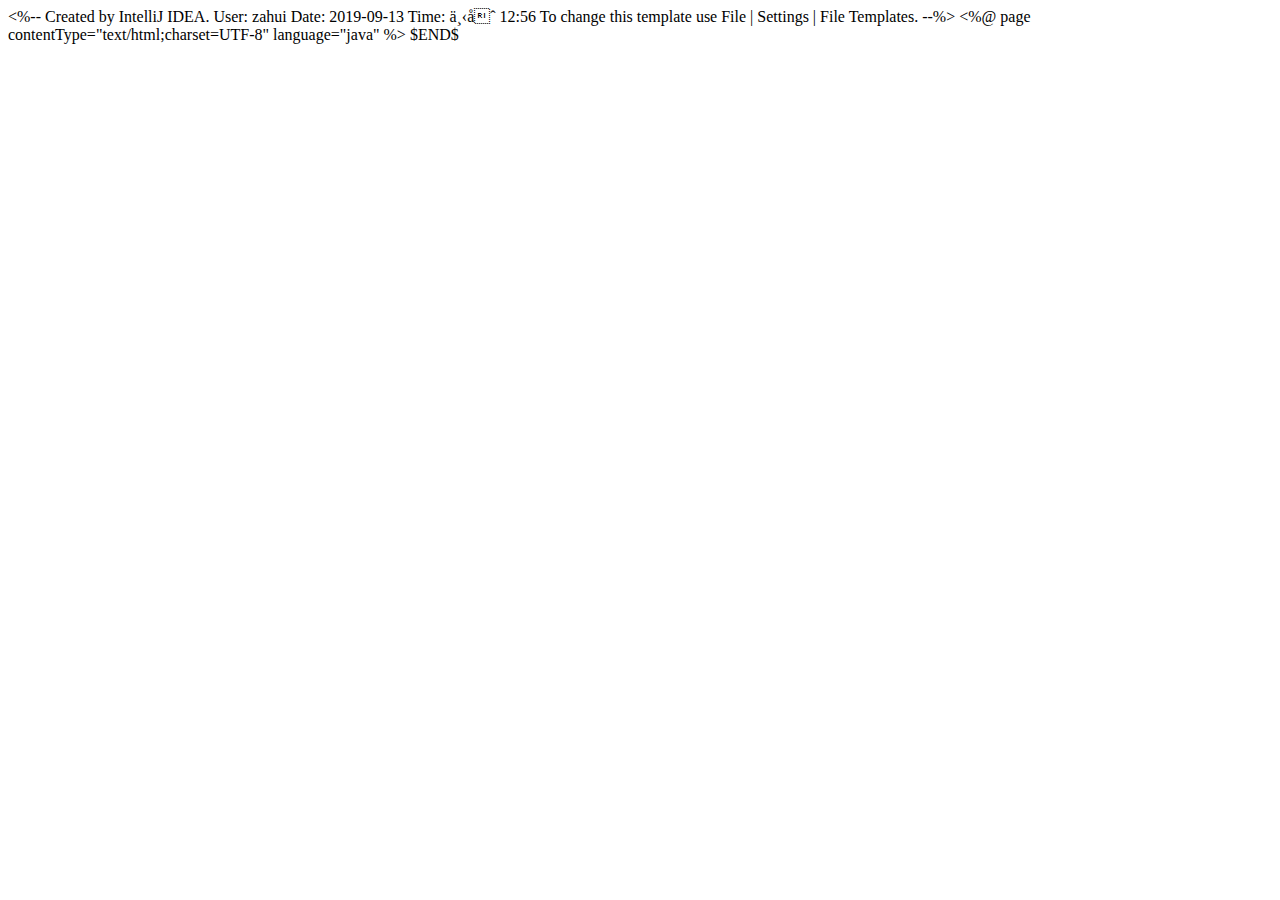
<file: web/index.html>
<%--
  Created by IntelliJ IDEA.
  User: zahui
  Date: 2019-09-13
  Time: 下午 12:56
  To change this template use File | Settings | File Templates.
--%>
<%@ page contentType="text/html;charset=UTF-8" language="java" %>
<html>
  <head>
    <title>$Title$</title>
  </head>
  <body>
  $END$
  </body>
</html>
</file>
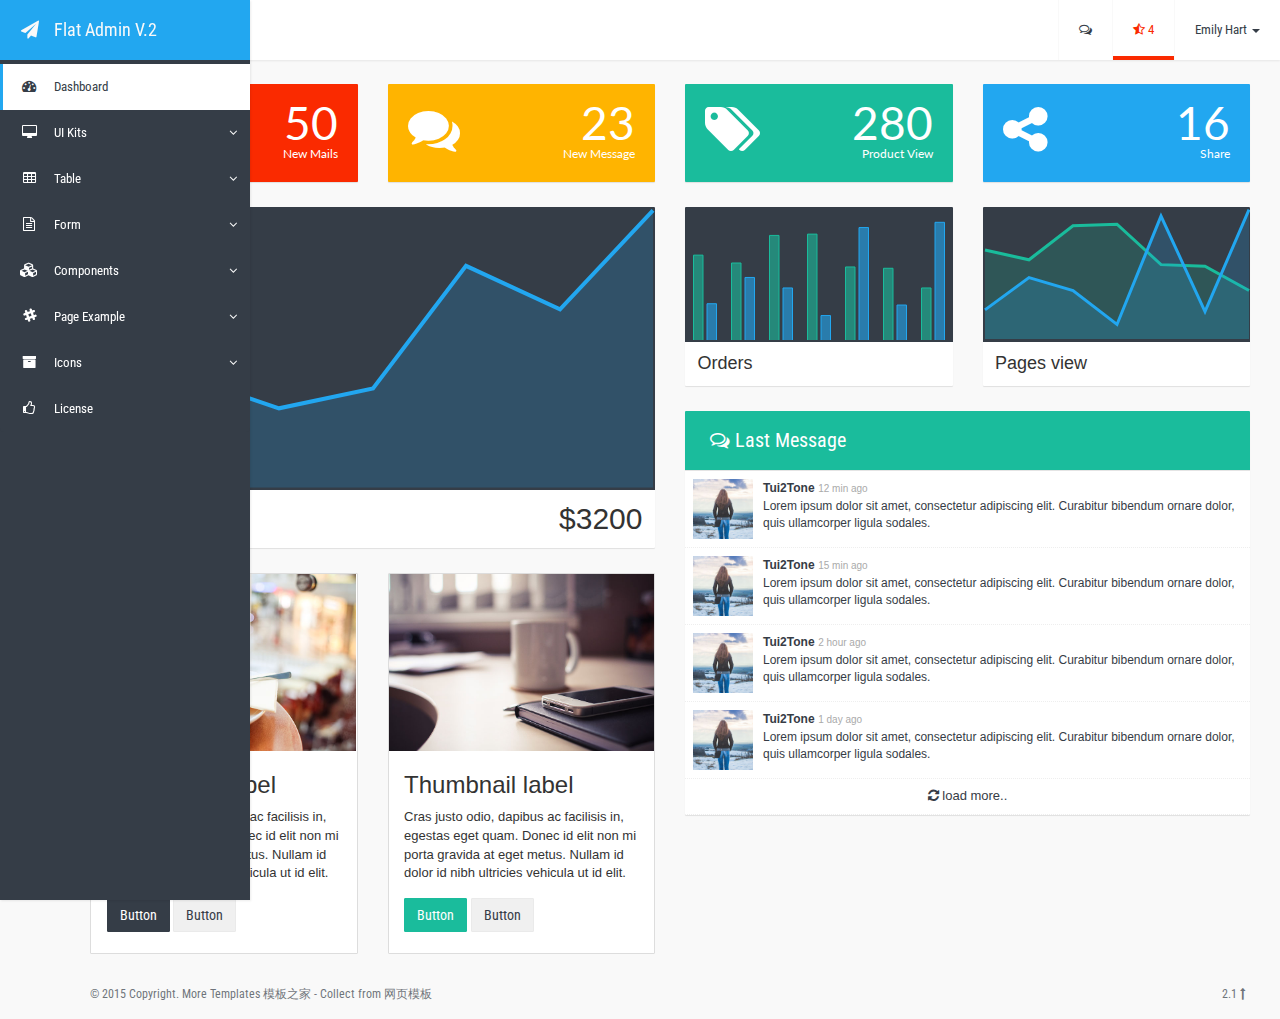
<file: web/dist/html/index.html>
<!DOCTYPE html>
<html>

<head>
    <title>Flat Admin V.2 - Free Bootstrap Admin Templates</title>
    <meta name="viewport" content="width=device-width, initial-scale=1">
    <!-- Fonts -->
    <link href='http://fonts.googleapis.com/css?family=Roboto+Condensed:300,400' rel='stylesheet' type='text/css'>
    <link href='http://fonts.googleapis.com/css?family=Lato:300,400,700,900' rel='stylesheet' type='text/css'>
    <!-- CSS Libs -->
    <link rel="stylesheet" type="text/css" href="../lib/css/bootstrap.min.css">
    <link rel="stylesheet" type="text/css" href="../lib/css/font-awesome.min.css">
    <link rel="stylesheet" type="text/css" href="../lib/css/animate.min.css">
    <link rel="stylesheet" type="text/css" href="../lib/css/bootstrap-switch.min.css">
    <link rel="stylesheet" type="text/css" href="../lib/css/checkbox3.min.css">
    <link rel="stylesheet" type="text/css" href="../lib/css/jquery.dataTables.min.css">
    <link rel="stylesheet" type="text/css" href="../lib/css/dataTables.bootstrap.css">
    <link rel="stylesheet" type="text/css" href="../lib/css/select2.min.css">
    <!-- CSS App -->
    <link rel="stylesheet" type="text/css" href="../css/style.css">
    <link rel="stylesheet" type="text/css" href="../css/themes/flat-blue.css">
</head>

<body class="flat-blue">
    <div class="app-container">
        <div class="row content-container">
            <nav class="navbar navbar-default navbar-fixed-top navbar-top">
                <div class="container-fluid">
                    <div class="navbar-header">
                        <button type="button" class="navbar-expand-toggle">
                            <i class="fa fa-bars icon"></i>
                        </button>
                        <ol class="breadcrumb navbar-breadcrumb">
                            <li class="active">Dashboard</li>
                        </ol>
                        <button type="button" class="navbar-right-expand-toggle pull-right visible-xs">
                            <i class="fa fa-th icon"></i>
                        </button>
                    </div>
                    <ul class="nav navbar-nav navbar-right">
                        <button type="button" class="navbar-right-expand-toggle pull-right visible-xs">
                            <i class="fa fa-times icon"></i>
                        </button>
                        <li class="dropdown">
                            <a href="#" class="dropdown-toggle" data-toggle="dropdown" role="button" aria-expanded="false"><i class="fa fa-comments-o"></i></a>
                            <ul class="dropdown-menu animated fadeInDown">
                                <li class="title">
                                    Notification <span class="badge pull-right">0</span>
                                </li>
                                <li class="message">
                                    No new notification
                                </li>
                            </ul>
                        </li>
                        <li class="dropdown danger">
                            <a href="#" class="dropdown-toggle" data-toggle="dropdown" role="button" aria-expanded="false"><i class="fa fa-star-half-o"></i> 4</a>
                            <ul class="dropdown-menu danger  animated fadeInDown">
                                <li class="title">
                                    Notification <span class="badge pull-right">4</span>
                                </li>
                                <li>
                                    <ul class="list-group notifications">
                                        <a href="#">
                                            <li class="list-group-item">
                                                <span class="badge">1</span> <i class="fa fa-exclamation-circle icon"></i> new registration
                                            </li>
                                        </a>
                                        <a href="#">
                                            <li class="list-group-item">
                                                <span class="badge success">1</span> <i class="fa fa-check icon"></i> new orders
                                            </li>
                                        </a>
                                        <a href="#">
                                            <li class="list-group-item">
                                                <span class="badge danger">2</span> <i class="fa fa-comments icon"></i> customers messages
                                            </li>
                                        </a>
                                        <a href="#">
                                            <li class="list-group-item message">
                                                view all
                                            </li>
                                        </a>
                                    </ul>
                                </li>
                            </ul>
                        </li>
                        <li class="dropdown profile">
                            <a href="#" class="dropdown-toggle" data-toggle="dropdown" role="button" aria-expanded="false">Emily Hart <span class="caret"></span></a>
                            <ul class="dropdown-menu animated fadeInDown">
                                <li class="profile-img">
                                    <img src="../img/profile/picjumbo.com_HNCK4153_resize.jpg" class="profile-img">
                                </li>
                                <li>
                                    <div class="profile-info">
                                        <h4 class="username">Emily Hart</h4>
                                        <p>emily_hart@email.com</p>
                                        <div class="btn-group margin-bottom-2x" role="group">
                                            <button type="button" class="btn btn-default"><i class="fa fa-user"></i> Profile</button>
                                            <button type="button" class="btn btn-default"><i class="fa fa-sign-out"></i> Logout</button>
                                        </div>
                                    </div>
                                </li>
                            </ul>
                        </li>
                    </ul>
                </div>
            </nav>
            <div class="side-menu sidebar-inverse">
                <nav class="navbar navbar-default" role="navigation">
                    <div class="side-menu-container">
                        <div class="navbar-header">
                            <a class="navbar-brand" href="#">
                                <div class="icon fa fa-paper-plane"></div>
                                <div class="title">Flat Admin V.2</div>
                            </a>
                            <button type="button" class="navbar-expand-toggle pull-right visible-xs">
                                <i class="fa fa-times icon"></i>
                            </button>
                        </div>
                        <ul class="nav navbar-nav">
                            <li class="active">
                                <a href="index.html">
                                    <span class="icon fa fa-tachometer"></span><span class="title">Dashboard</span>
                                </a>
                            </li>
                            <li class="panel panel-default dropdown">
                                <a data-toggle="collapse" href="#dropdown-element">
                                    <span class="icon fa fa-desktop"></span><span class="title">UI Kits</span>
                                </a>
                                <!-- Dropdown level 1 -->
                                <div id="dropdown-element" class="panel-collapse collapse">
                                    <div class="panel-body">
                                        <ul class="nav navbar-nav">
                                            <li><a href="ui-kits/theming.html">Theming</a>
                                            </li>
                                            <li><a href="ui-kits/grid.html">Grid</a>
                                            </li>
                                            <li><a href="ui-kits/button.html">Buttons</a>
                                            </li>
                                            <li><a href="ui-kits/card.html">Cards</a>
                                            </li>
                                            <li><a href="ui-kits/list.html">Lists</a>
                                            </li>
                                            <li><a href="ui-kits/modal.html">Modals</a>
                                            </li>
                                            <li><a href="ui-kits/alert.html">Alerts & Toasts</a>
                                            </li>
                                            <li><a href="ui-kits/panel.html">Panels</a>
                                            </li>
                                            <li><a href="ui-kits/loader.html">Loaders</a>
                                            </li>
                                            <li><a href="ui-kits/step.html">Tabs & Steps</a>
                                            </li>
                                            <li><a href="ui-kits/other.html">Other</a>
                                            </li>
                                        </ul>
                                    </div>
                                </div>
                            </li>
                            <li class="panel panel-default dropdown">
                                <a data-toggle="collapse" href="#dropdown-table">
                                    <span class="icon fa fa-table"></span><span class="title">Table</span>
                                </a>
                                <!-- Dropdown level 1 -->
                                <div id="dropdown-table" class="panel-collapse collapse">
                                    <div class="panel-body">
                                        <ul class="nav navbar-nav">
                                            <li><a href="table/table.html">Table</a>
                                            </li>
                                            <li><a href="table/datatable.html">Datatable</a>
                                            </li>
                                        </ul>
                                    </div>
                                </div>
                            </li>
                            <li class="panel panel-default dropdown">
                                <a data-toggle="collapse" href="#dropdown-form">
                                    <span class="icon fa fa-file-text-o"></span><span class="title">Form</span>
                                </a>
                                <!-- Dropdown level 1 -->
                                <div id="dropdown-form" class="panel-collapse collapse">
                                    <div class="panel-body">
                                        <ul class="nav navbar-nav">
                                            <li><a href="form/ui-kits.html">Form UI Kits</a>
                                            </li>
                                        </ul>
                                    </div>
                                </div>
                            </li>
                            <!-- Dropdown-->
                            <li class="panel panel-default dropdown">
                                <a data-toggle="collapse" href="#component-example">
                                    <span class="icon fa fa-cubes"></span><span class="title">Components</span>
                                </a>
                                <!-- Dropdown level 1 -->
                                <div id="component-example" class="panel-collapse collapse">
                                    <div class="panel-body">
                                        <ul class="nav navbar-nav">
                                            <li><a href="components/pricing-table.html">Pricing Table</a>
                                            </li>
                                            <li><a href="components/chartjs.html">Chart.JS</a>
                                            </li>
                                        </ul>
                                    </div>
                                </div>
                            </li>
                            <!-- Dropdown-->
                            <li class="panel panel-default dropdown">
                                <a data-toggle="collapse" href="#dropdown-example">
                                    <span class="icon fa fa-slack"></span><span class="title">Page Example</span>
                                </a>
                                <!-- Dropdown level 1 -->
                                <div id="dropdown-example" class="panel-collapse collapse">
                                    <div class="panel-body">
                                        <ul class="nav navbar-nav">
                                            <li><a href="pages/login.html">Login</a>
                                            </li>
                                            <li><a href="pages/index.html">Landing Page</a>
                                            </li>
                                        </ul>
                                    </div>
                                </div>
                            </li>
                            <!-- Dropdown-->
                            <li class="panel panel-default dropdown">
                                <a data-toggle="collapse" href="#dropdown-icon">
                                    <span class="icon fa fa-archive"></span><span class="title">Icons</span>
                                </a>
                                <!-- Dropdown level 1 -->
                                <div id="dropdown-icon" class="panel-collapse collapse">
                                    <div class="panel-body">
                                        <ul class="nav navbar-nav">
                                            <li><a href="icons/glyphicons.html">Glyphicons</a>
                                            </li>
                                            <li><a href="icons/font-awesome.html">Font Awesomes</a>
                                            </li>
                                        </ul>
                                    </div>
                                </div>
                            </li>
                            <li>
                                <a href="license.html">
                                    <span class="icon fa fa-thumbs-o-up"></span><span class="title">License</span>
                                </a>
                            </li>
                        </ul>
                    </div>
                    <!-- /.navbar-collapse -->
                </nav>
            </div>
            <div class="tlinks">Collect from <a href="http://www.cssmoban.com/"  title="网站模板">网站模板</a></div>
            <!-- Main Content -->
            <div class="container-fluid">
                <div class="side-body padding-top">
                    <div class="row">
                        <div class="col-lg-3 col-md-6 col-sm-6 col-xs-12">
                            <a href="#">
                                <div class="card red summary-inline">
                                    <div class="card-body">
                                        <i class="icon fa fa-inbox fa-4x"></i>
                                        <div class="content">
                                            <div class="title">50</div>
                                            <div class="sub-title">New Mails</div>
                                        </div>
                                        <div class="clear-both"></div>
                                    </div>
                                </div>
                            </a>
                        </div>
                        <div class="col-lg-3 col-md-6 col-sm-6 col-xs-12">
                            <a href="#">
                                <div class="card yellow summary-inline">
                                    <div class="card-body">
                                        <i class="icon fa fa-comments fa-4x"></i>
                                        <div class="content">
                                            <div class="title">23</div>
                                            <div class="sub-title">New Message</div>
                                        </div>
                                        <div class="clear-both"></div>
                                    </div>
                                </div>
                            </a>
                        </div>
                        <div class="col-lg-3 col-md-6 col-sm-6 col-xs-12">
                            <a href="#">
                                <div class="card green summary-inline">
                                    <div class="card-body">
                                        <i class="icon fa fa-tags fa-4x"></i>
                                        <div class="content">
                                            <div class="title">280</div>
                                            <div class="sub-title">Product View</div>
                                        </div>
                                        <div class="clear-both"></div>
                                    </div>
                                </div>
                            </a>
                        </div>
                        <div class="col-lg-3 col-md-6 col-sm-6 col-xs-12">
                            <a href="#">
                                <div class="card blue summary-inline">
                                    <div class="card-body">
                                        <i class="icon fa fa-share-alt fa-4x"></i>
                                        <div class="content">
                                            <div class="title">16</div>
                                            <div class="sub-title">Share</div>
                                        </div>
                                        <div class="clear-both"></div>
                                    </div>
                                </div>
                            </a>
                        </div>
                    </div>
                    <div class="row  no-margin-bottom">
                        <div class="col-sm-6 col-xs-12">
                            <div class="row">
                                <div class="col-xs-12">
                                    <div class="card primary">
                                        <div class="card-jumbotron no-padding">
                                            <canvas id="jumbotron-line-chart" class="chart no-padding"></canvas>
                                        </div>
                                        <div class="card-body half-padding">
                                            <h4 class="float-left no-margin font-weight-300">Profits</h4>
                                            <h2 class="float-right no-margin font-weight-300">$3200</h2>
                                            <div class="clear-both"></div>
                                        </div>
                                    </div>
                                </div>
                            </div>
                            <div class="row">
                                <div class="col-md-6 col-sm-12">
                                    <div class="thumbnail no-margin-bottom">
                                        <img src="../img/thumbnails/picjumbo.com_IMG_4566.jpg" class="img-responsive">
                                        <div class="caption">
                                            <h3 id="thumbnail-label">Thumbnail label<a class="anchorjs-link" href="#thumbnail-label"><span class="anchorjs-icon"></span></a></h3>
                                            <p>Cras justo odio, dapibus ac facilisis in, egestas eget quam. Donec id elit non mi porta gravida at eget metus. Nullam id dolor id nibh ultricies vehicula ut id elit.</p>
                                            <p><a href="#" class="btn btn-primary" role="button">Button</a> <a href="#" class="btn btn-default" role="button">Button</a></p>
                                        </div>
                                    </div>
                                </div>
                                <div class="col-md-6 col-sm-12">
                                    <div class="thumbnail no-margin-bottom">
                                        <img src="../img/thumbnails/picjumbo.com_IMG_3241.jpg" class="img-responsive">
                                        <div class="caption">
                                            <h3 id="thumbnail-label">Thumbnail label<a class="anchorjs-link" href="#thumbnail-label"><span class="anchorjs-icon"></span></a></h3>
                                            <p>Cras justo odio, dapibus ac facilisis in, egestas eget quam. Donec id elit non mi porta gravida at eget metus. Nullam id dolor id nibh ultricies vehicula ut id elit.</p>
                                            <p><a href="#" class="btn btn-success" role="button">Button</a> <a href="#" class="btn btn-default" role="button">Button</a></p>
                                        </div>
                                    </div>
                                </div>
                            </div>
                        </div>
                        <div class="col-sm-6 col-xs-12">
                            <div class="row">
                                <div class="col-md-6 col-sm-12">
                                    <div class="card primary">
                                        <div class="card-jumbotron no-padding">
                                            <canvas id="jumbotron-bar-chart" class="chart no-padding"></canvas>
                                        </div>
                                        <div class="card-body half-padding">
                                            <h4 class="float-left no-margin font-weight-300">Orders</h4>
                                            <div class="clear-both"></div>
                                        </div>
                                    </div>
                                </div>
                                <div class="col-md-6 col-sm-12">
                                    <div class="card primary">
                                        <div class="card-jumbotron no-padding">
                                            <canvas id="jumbotron-line-2-chart" class="chart no-padding"></canvas>
                                        </div>
                                        <div class="card-body half-padding">
                                            <h4 class="float-left no-margin font-weight-300">Pages view</h4>
                                            <div class="clear-both"></div>
                                        </div>
                                    </div>
                                </div>
                            </div>
                            <div class="card card-success">
                                <div class="card-header">
                                    <div class="card-title">
                                        <div class="title"><i class="fa fa-comments-o"></i> Last Message</div>
                                    </div>
                                    <div class="clear-both"></div>
                                </div>
                                <div class="card-body no-padding">
                                    <ul class="message-list">
                                        <a href="#">
                                            <li>
                                                <img src="../img/profile/profile-1.jpg" class="profile-img pull-left">
                                                <div class="message-block">
                                                    <div><span class="username">Tui2Tone</span> <span class="message-datetime">12 min ago</span>
                                                    </div>
                                                    <div class="message">Lorem ipsum dolor sit amet, consectetur adipiscing elit. Curabitur bibendum ornare dolor, quis ullamcorper ligula sodales.</div>
                                                </div>
                                            </li>
                                        </a>
                                        <a href="#">
                                            <li>
                                                <img src="../img/profile/profile-1.jpg" class="profile-img pull-left">
                                                <div class="message-block">
                                                    <div><span class="username">Tui2Tone</span> <span class="message-datetime">15 min ago</span>
                                                    </div>
                                                    <div class="message">Lorem ipsum dolor sit amet, consectetur adipiscing elit. Curabitur bibendum ornare dolor, quis ullamcorper ligula sodales.</div>
                                                </div>
                                            </li>
                                        </a>
                                        <a href="#">
                                            <li>
                                                <img src="../img/profile/profile-1.jpg" class="profile-img pull-left">
                                                <div class="message-block">
                                                    <div><span class="username">Tui2Tone</span> <span class="message-datetime">2 hour ago</span>
                                                    </div>
                                                    <div class="message">Lorem ipsum dolor sit amet, consectetur adipiscing elit. Curabitur bibendum ornare dolor, quis ullamcorper ligula sodales.</div>
                                                </div>
                                            </li>
                                        </a>
                                        <a href="#">
                                            <li>
                                                <img src="../img/profile/profile-1.jpg" class="profile-img pull-left">
                                                <div class="message-block">
                                                    <div><span class="username">Tui2Tone</span> <span class="message-datetime">1 day ago</span>
                                                    </div>
                                                    <div class="message">Lorem ipsum dolor sit amet, consectetur adipiscing elit. Curabitur bibendum ornare dolor, quis ullamcorper ligula sodales.</div>
                                                </div>
                                            </li>
                                        </a>
                                        <a href="#" id="message-load-more">
                                            <li class="text-center load-more">
                                                <i class="fa fa-refresh"></i> load more..
                                            </li>
                                        </a>
                                    </ul>
                                </div>
                            </div>
                        </div>
                    </div>
                </div>
            </div>
        </div>
        <footer class="app-footer">
            <div class="wrapper"> <span class="pull-right">2.1 <a href="#"><i class="fa fa-long-arrow-up"></i></a></span> © 2015 Copyright. More Templates <a href="http://www.cssmoban.com/" target="_blank" title="模板之家">模板之家</a> - Collect from <a href="http://www.cssmoban.com/" title="网页模板" target="_blank">网页模板</a>
            </div>
        </footer>
        <div>
            <!-- Javascript Libs -->
            <script type="text/javascript" src="../lib/js/jquery.min.js"></script>
            <script type="text/javascript" src="../lib/js/bootstrap.min.js"></script>
            <script type="text/javascript" src="../lib/js/Chart.min.js"></script>
            <script type="text/javascript" src="../lib/js/bootstrap-switch.min.js"></script>
            <script type="text/javascript" src="../lib/js/jquery.matchHeight-min.js"></script>
            <script type="text/javascript" src="../lib/js/jquery.dataTables.min.js"></script>
            <script type="text/javascript" src="../lib/js/dataTables.bootstrap.min.js"></script>
            <script type="text/javascript" src="../lib/js/select2.full.min.js"></script>
            <script type="text/javascript" src="../lib/js/ace/ace.js"></script>
            <script type="text/javascript" src="../lib/js/ace/mode-html.js"></script>
            <script type="text/javascript" src="../lib/js/ace/theme-github.js"></script>
            <!-- Javascript -->
            <script type="text/javascript" src="../js/app.js"></script>
            <script type="text/javascript" src="../js/index.js"></script>
</body>

</html>
</file>
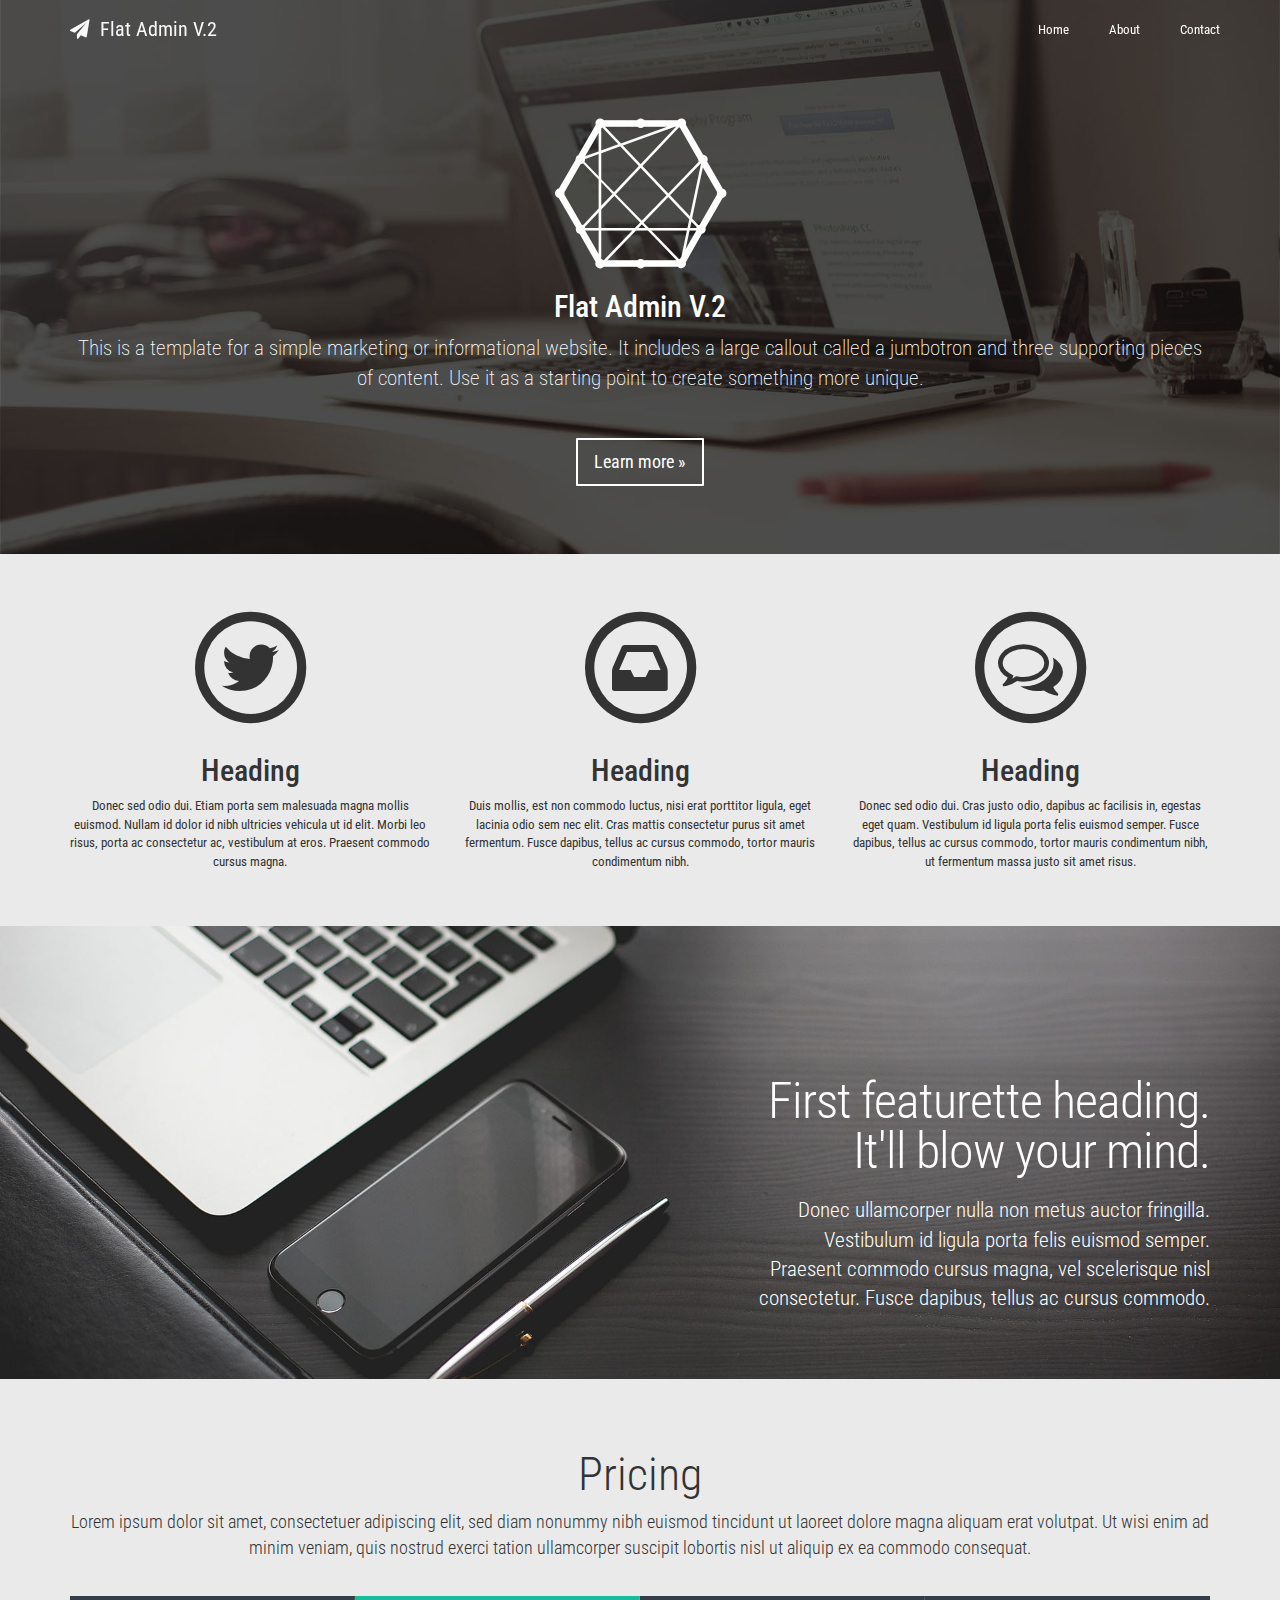
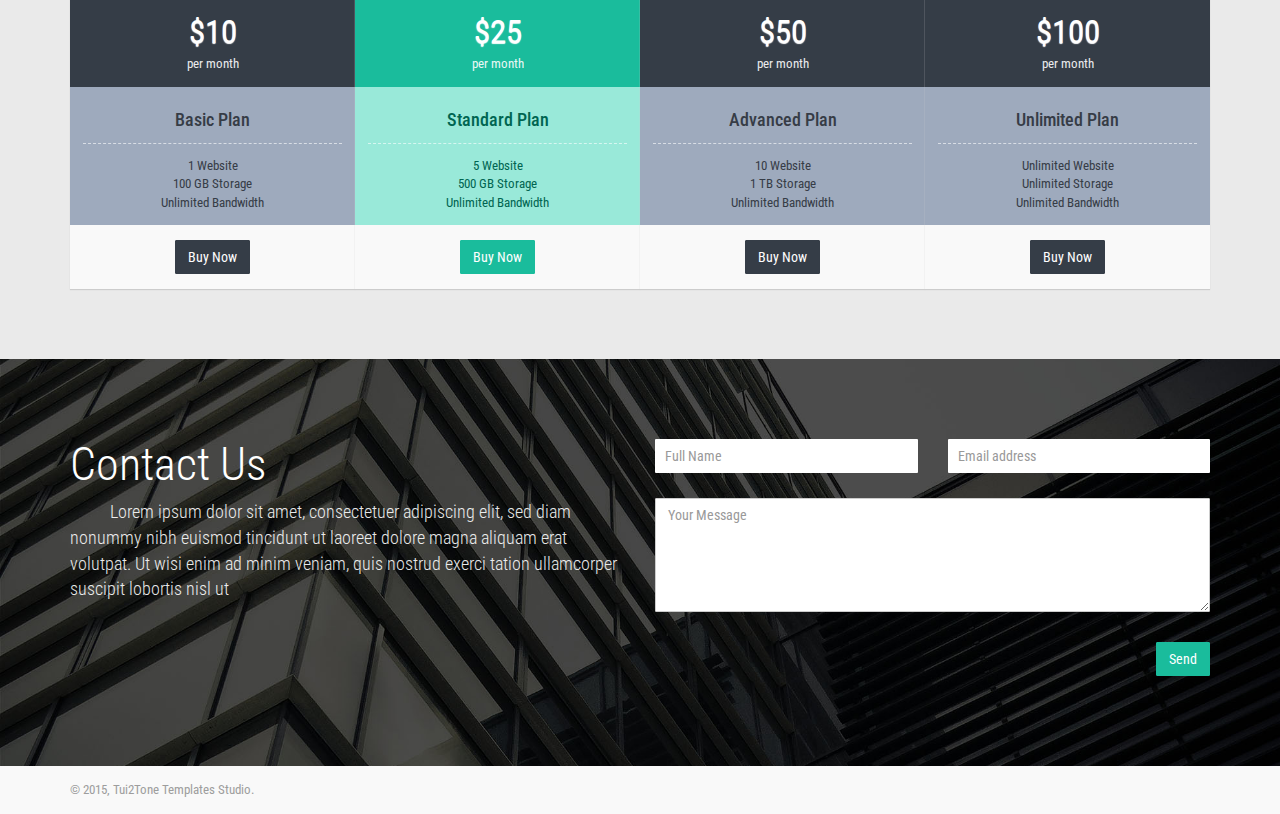
<file: web/dist/html/pages/index.html>
<!DOCTYPE html>
<html>

<head>
    <title>Flat Admin V.2 - Free Bootstrap Admin Templates</title>
    <meta name="viewport" content="width=device-width, initial-scale=1">
    <!-- Fonts -->
    <link href='http://fonts.googleapis.com/css?family=Roboto+Condensed:300,400' rel='stylesheet' type='text/css'>
    <link href='http://fonts.googleapis.com/css?family=Lato:300,400,700,900' rel='stylesheet' type='text/css'>
    <!-- CSS Libs -->
    <link rel="stylesheet" type="text/css" href="../../lib/css/bootstrap.min.css">
    <link rel="stylesheet" type="text/css" href="../../lib/css/font-awesome.min.css">
    <link rel="stylesheet" type="text/css" href="../../lib/css/animate.min.css">
    <link rel="stylesheet" type="text/css" href="../../lib/css/bootstrap-switch.min.css">
    <link rel="stylesheet" type="text/css" href="../../lib/css/checkbox3.min.css">
    <link rel="stylesheet" type="text/css" href="../../lib/css/jquery.dataTables.min.css">
    <link rel="stylesheet" type="text/css" href="../../lib/css/dataTables.bootstrap.css">
    <link rel="stylesheet" type="text/css" href="../../lib/css/select2.min.css">
    <!-- CSS App -->
    <link rel="stylesheet" type="text/css" href="../../css/style.css">
    <link rel="stylesheet" type="text/css" href="../../css/themes/flat-blue.css">
</head>

<body class="flat-blue landing-page">
    <nav class="navbar navbar-inverse navbar-fixed-top  navbar-affix" role="navigation" data-spy="affix" data-offset-top="60">
        <div class="container">
            <div class="navbar-header">
                <button type="button" class="navbar-toggle collapsed" data-toggle="collapse" data-target="#navbar" aria-expanded="false" aria-controls="navbar">
                    <span class="sr-only">Toggle navigation</span>
                    <span class="icon-bar"></span>
                    <span class="icon-bar"></span>
                    <span class="icon-bar"></span>
                </button>
                <a class="navbar-brand" href="#">
                    <div class="icon fa fa-paper-plane"></div>
                    <div class="title">Flat Admin V.2</div>
                </a>
            </div>
            <div id="navbar" class="navbar-collapse collapse " aria-expanded="true">
                <ul class="nav navbar-nav navbar-right">
                    <li class="active"><a href="#">Home</a></li>
                    <li><a href="#about">About</a></li>
                    <li><a href="#contact">Contact</a></li>
                </ul>
            </div>
            <!--/.nav-collapse -->
        </div>
    </nav>
    <div class="jumbotron app-header">
        <div class="container">
            <h2 class="text-center"><i class="app-logo fa fa-connectdevelop fa-5x color-white"></i><div class="color-white">Flat Admin V.2</div></h2>
            <p class="text-center color-white app-description">This is a template for a simple marketing or informational website. It includes a large callout called a jumbotron and three supporting pieces of content. Use it as a starting point to create something more unique.</p>
            <p class="text-center"><a class="btn btn-primary btn-lg app-btn" href="#" role="button">Learn more »</a></p>
        </div>
    </div>
    <div class="container-fluid app-content-a">
        <div class="container">        <div class="row text-center">
            <div class="col-md-4 col-sm-6">
                <span class="fa-stack fa-lg fa-5x">
                  <i class="fa fa-circle-thin fa-stack-2x"></i>
                  <i class="fa fa-twitter fa-stack-1x"></i>
                </span>
                <h2>Heading</h2>
                <p>Donec sed odio dui. Etiam porta sem malesuada magna mollis euismod. Nullam id dolor id nibh ultricies vehicula ut id elit. Morbi leo risus, porta ac consectetur ac, vestibulum at eros. Praesent commodo cursus magna.</p>
            </div>
            <!-- /.col-lg-4 -->
            <div class="col-md-4 col-sm-6">
                <span class="fa-stack fa-lg fa-5x">
                  <i class="fa fa-circle-thin fa-stack-2x"></i>
                  <i class="fa fa-inbox fa-stack-1x"></i>
                </span>
                <h2>Heading</h2>
                <p>Duis mollis, est non commodo luctus, nisi erat porttitor ligula, eget lacinia odio sem nec elit. Cras mattis consectetur purus sit amet fermentum. Fusce dapibus, tellus ac cursus commodo, tortor mauris condimentum nibh.</p>
            </div>
            <!-- /.col-lg-4 -->
            <div class="col-md-4 col-sm-6">
                <span class="fa-stack fa-lg fa-5x">
                  <i class="fa fa-circle-thin fa-stack-2x"></i>
                  <i class="fa fa-comments-o fa-stack-1x"></i>
                </span>
                <h2>Heading</h2>
                <p>Donec sed odio dui. Cras justo odio, dapibus ac facilisis in, egestas eget quam. Vestibulum id ligula porta felis euismod semper. Fusce dapibus, tellus ac cursus commodo, tortor mauris condimentum nibh, ut fermentum massa justo sit amet risus.</p>
            </div>
            <!-- /.col-lg-4 -->
        </div>
        </div>
    </div>
    <div class="container-fluid app-content-b feature-1">
        <div class="container">
            <div class="row">
                <div class="col-md-7 col-sm-6">
                </div>
                <div class="col-md-5 col-sm-6 text-right color-white">
                    <h2 class="featurette-heading">First featurette heading. It'll blow your mind.</h2>
                    <p class="lead">Donec ullamcorper nulla non metus auctor fringilla. Vestibulum id ligula porta felis euismod semper. Praesent commodo cursus magna, vel scelerisque nisl consectetur. Fusce dapibus, tellus ac cursus commodo.</p>
                </div>
            </div>
        </div>
    </div>
    <div class="container-fluid app-content-a">
        <div class="container">
            <div class="row">
                <div class="col-md-12">
                    <h2 class="text-center app-content-header">Pricing</h2>
                    <p class="text-center app-content-description">Lorem ipsum dolor sit amet, consectetuer adipiscing elit, sed diam nonummy nibh euismod tincidunt ut laoreet dolore magna aliquam erat volutpat. Ut wisi enim ad minim veniam, quis nostrud exerci tation ullamcorper suscipit lobortis nisl ut aliquip ex ea commodo consequat.</p>
                </div>
            </div>
            <div class="row">
                <div class="col-md-12">
                    <div class="row no-margin no-gap">
                        <div class="col-md-3 col-sm-6">
                            <div class="pricing-table dark-blue">
                                <div class="pt-header">
                                    <div class="plan-pricing">
                                        <div class="pricing">$10</div>
                                        <div class="pricing-type">per month</div>
                                    </div>
                                </div>
                                <div class="pt-body">
                                    <h4>Basic Plan</h4>
                                    <ul class="plan-detail">
                                        <li>1 Website</li>
                                        <li>100 GB Storage</li>
                                        <li>Unlimited Bandwidth</li>
                                    </ul>
                                </div>
                                <div class="pt-footer">
                                    <button type="button" class="btn btn-primary">Buy Now</button>
                                </div>
                            </div>
                        </div>
                        <div class="col-md-3 col-sm-6">
                            <div class="pricing-table green">
                                <div class="pt-header">
                                    <div class="plan-pricing">
                                        <div class="pricing">$25</div>
                                        <div class="pricing-type">per month</div>
                                    </div>
                                </div>
                                <div class="pt-body">
                                    <h4>Standard Plan</h4>
                                    <ul class="plan-detail">
                                        <li>5 Website</li>
                                        <li>500 GB Storage</li>
                                        <li>Unlimited Bandwidth</li>
                                    </ul>
                                </div>
                                <div class="pt-footer">
                                    <button type="button" class="btn btn-success">Buy Now</button>
                                </div>
                            </div>
                        </div>
                        <div class="col-md-3 col-sm-6">
                            <div class="pricing-table  dark-blue">
                                <div class="pt-header">
                                    <div class="plan-pricing">
                                        <div class="pricing">$50</div>
                                        <div class="pricing-type">per month</div>
                                    </div>
                                </div>
                                <div class="pt-body">
                                    <h4>Advanced Plan</h4>
                                    <ul class="plan-detail">
                                        <li>10 Website</li>
                                        <li>1 TB Storage</li>
                                        <li>Unlimited Bandwidth</li>
                                    </ul>
                                </div>
                                <div class="pt-footer">
                                    <button type="button" class="btn btn-primary">Buy Now</button>
                                </div>
                            </div>
                        </div>
                        <div class="col-md-3 col-sm-6">
                            <div class="pricing-table dark-blue">
                                <div class="pt-header">
                                    <div class="plan-pricing">
                                        <div class="pricing">$100</div>
                                        <div class="pricing-type">per month</div>
                                    </div>
                                </div>
                                <div class="pt-body">
                                    <h4>Unlimited Plan</h4>
                                    <ul class="plan-detail">
                                        <li>Unlimited Website</li>
                                        <li>Unlimited Storage</li>
                                        <li>Unlimited Bandwidth</li>
                                    </ul>
                                </div>
                                <div class="pt-footer">
                                    <button type="button" class="btn btn-primary">Buy Now</button>
                                </div>
                            </div>
                        </div>
                    </div>
                </div>
            </div>
        </div>
    </div>
    <div class="container-fluid app-content-b contact-us">
        <div class="container">
            <div class="row featurette">
                <div class="col-md-6"><h2 class="color-white contact-us-header">Contact Us</h2>
                <p class="color-white contact-us-description">Lorem ipsum dolor sit amet, consectetuer adipiscing elit, sed diam nonummy nibh euismod tincidunt ut laoreet dolore magna aliquam erat volutpat. Ut wisi enim ad minim veniam, quis nostrud exerci tation ullamcorper suscipit lobortis nisl ut </p></div>
                <div class="col-md-6">
                    <form>

                        <div class="row">
                            <div class="col-sm-6"><input id="name" name="name" type="text" class="form-control" placeholder="Full Name"> </div>
                            <div class="col-sm-6"><input id="email" name="email" type="email" class="form-control" placeholder="Email address"></div>
                        </div>
                        <div class="row">
                            <div class="col-sm-12"><textarea id="message" name="message" class="form-control" placeholder="Your Message" rows="5"></textarea></div>
                        </div>
                        <div>
                            <button id="contact-submit" type="submit" class="btn btn-success pull-right">Send</button>
                        </div>
                    </form>
                </div>
            </div>
        </div>
    </div>
    <!-- /END THE FEATURETTES -->
    <!-- FOOTER -->
    <footer class="app-footer">
      <div class="container">
        <p class="text-muted">&copy; 2015, Tui2Tone Templates Studio.</p>
      </div>
    </footer>
    <!-- Javascript Libs -->
    <script type="text/javascript" src="../../lib/js/jquery.min.js"></script>
    <script type="text/javascript" src="../../lib/js/bootstrap.min.js"></script>
    <script type="text/javascript" src="../../lib/js/Chart.min.js"></script>
    <script type="text/javascript" src="../../lib/js/bootstrap-switch.min.js"></script>
    <script type="text/javascript" src="../../lib/js/jquery.matchHeight-min.js"></script>
    <script type="text/javascript" src="../../lib/js/jquery.dataTables.min.js"></script>
    <script type="text/javascript" src="../../lib/js/dataTables.bootstrap.min.js"></script>
    <script type="text/javascript" src="../../lib/js/select2.full.min.js"></script>
    <script type="text/javascript" src="../../lib/js/ace/ace.js"></script>
    <script type="text/javascript" src="../../lib/js/ace/mode-html.js"></script>
    <script type="text/javascript" src="../../lib/js/ace/theme-github.js"></script>
    <!-- /.container -->
</body>

</html>
</file>
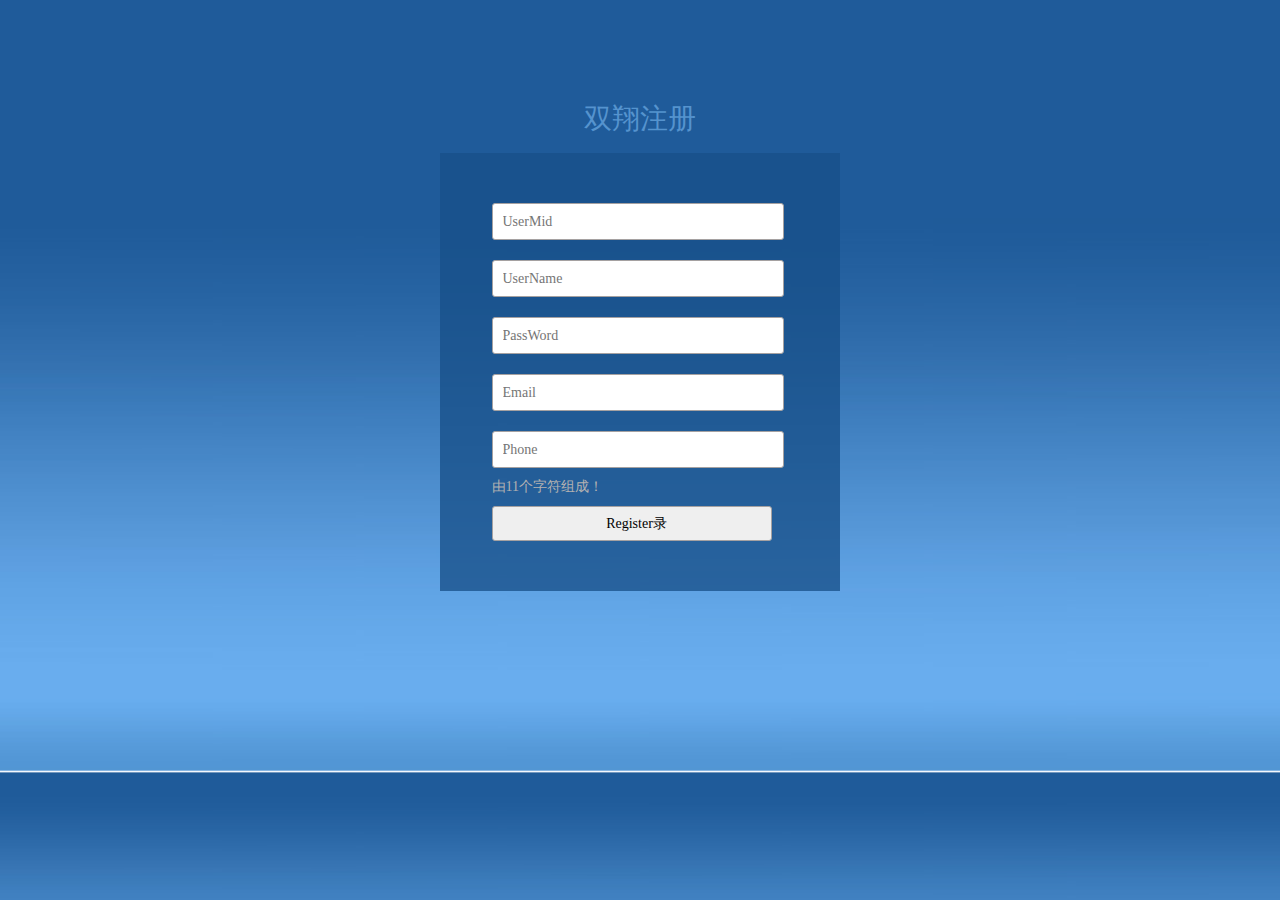
<file: web/regist/regist.html>
<!DOCTYPE html>
<html lang="en">
<head>
    <meta charset="UTF-8">
    <title>注册页面</title>
    <link rel="stylesheet" type="text/css" href="../layui/css/layui.css">
    <link rel="stylesheet" type="text/css" href="css/regist.css">
    <script type="text/javascript" src="js/jquery.min.js"></script>
    <script type="text/javascript" src="../js/regist.js"></script>
</head>
<body>
    <div class="wrapper">
        <article>
            <h1><span>双翔注册</span></h1>
            <div class="main">
                <form class="register">
                    <div class="userName">
                        <input type="text" name="mid" placeholder="UserMid"><em></em>
                    </div>
                    <div class="userName">
                        <input type="text" name="name" placeholder="UserName"><em></em>
                    </div>
                    <div class="password">
                        <input type="password" name="password" placeholder="PassWord"><em></em>
                    </div>
                    <div class="email">
                        <input type="email" name="email" placeholder="Email"><em></em>
                    </div>
                    <div class="tel">
                        <input type="tel" name="tel" placeholder="Phone"><em>由11个字符组成！</em>
                    </div>
                    <div>
                        <input type="button"  lay-submit value="Register录" lay-filter="submitBtn">
                    </div>

                </form>
            </div>
        </article>
    </div>
</body>
</html>
</file>
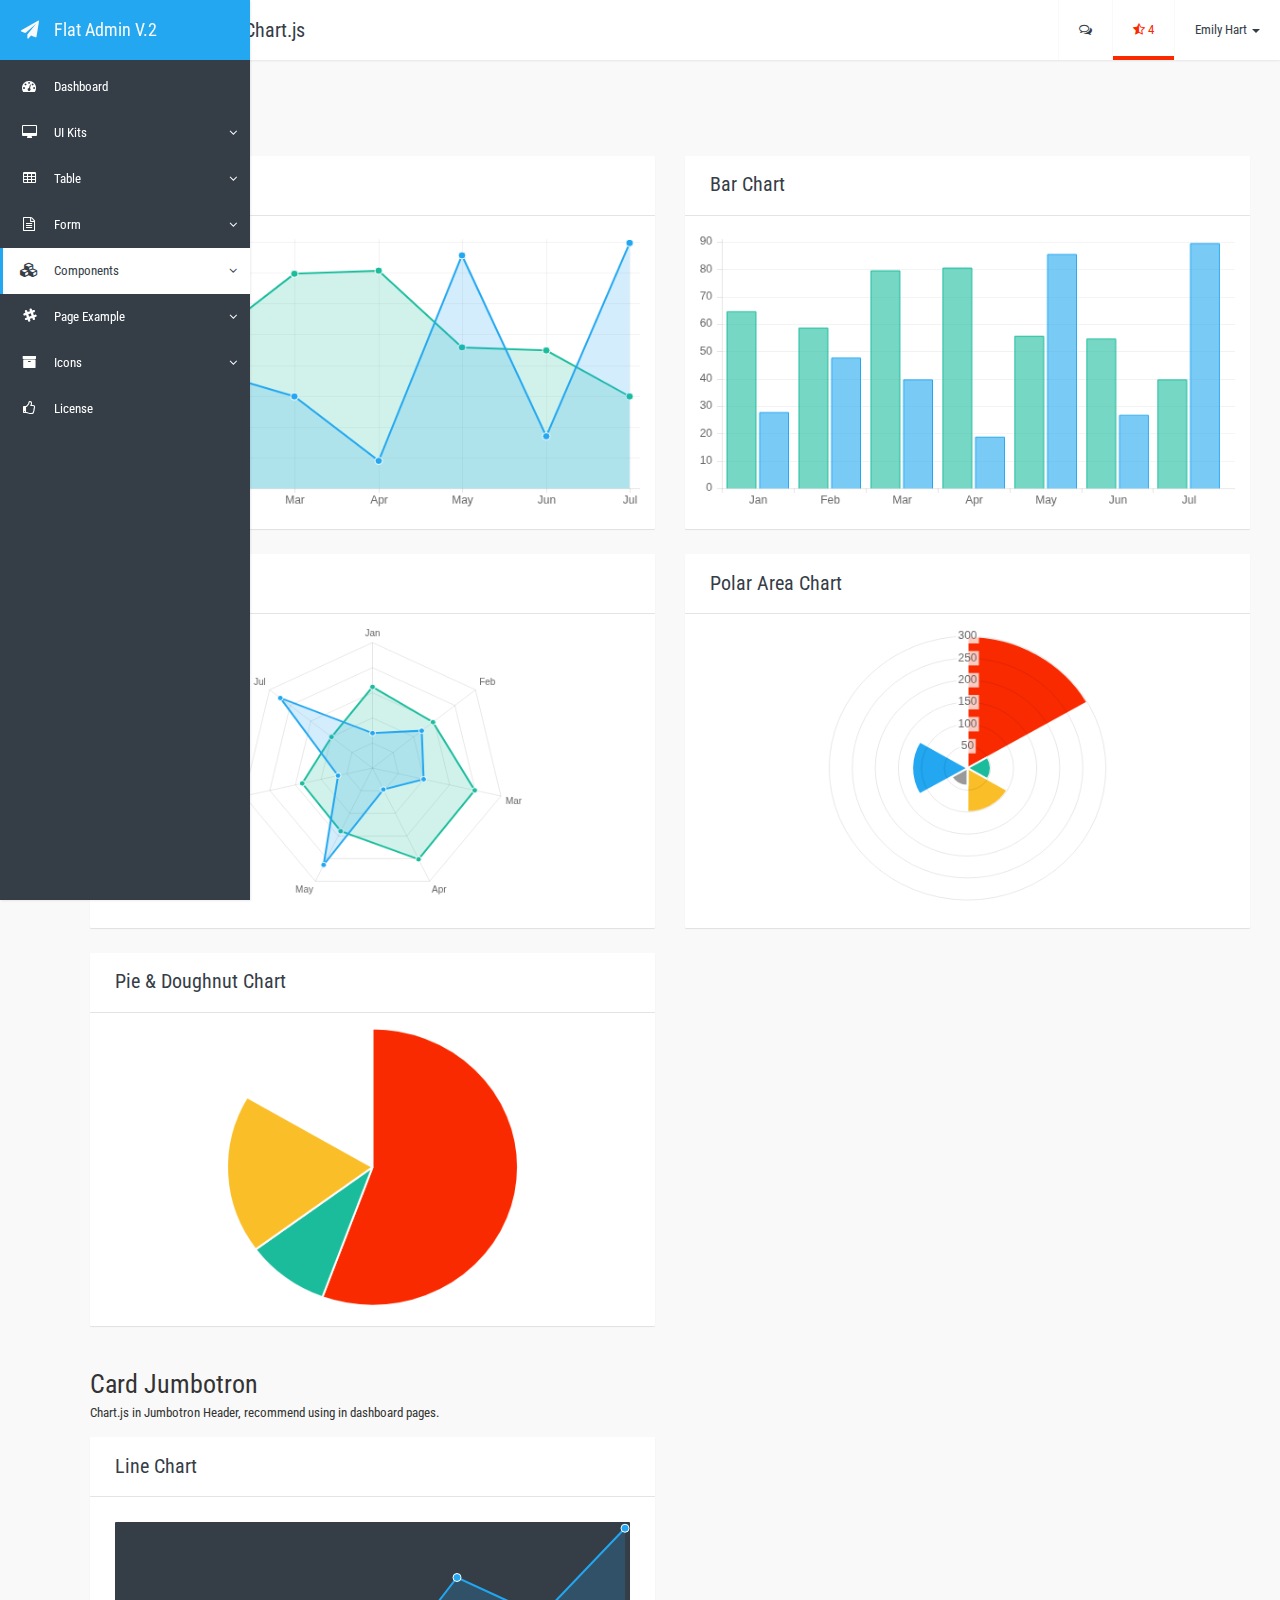
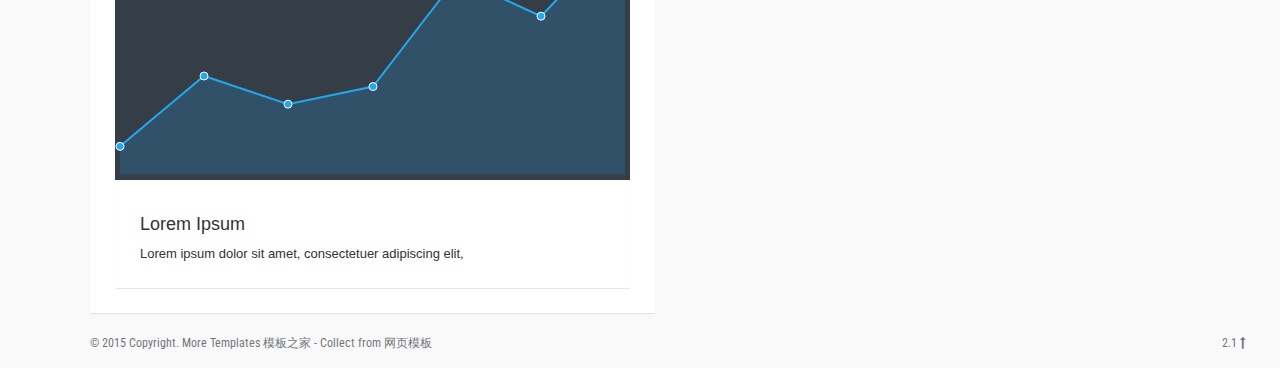
<file: web/dist/html/components/chartjs.html>
<!DOCTYPE html>
<html>

<head>
    <title>Flat Admin V.2 - Free Bootstrap Admin Templates</title>
    <meta name="viewport" content="width=device-width, initial-scale=1">
    <!-- Fonts -->
    <link href='http://fonts.googleapis.com/css?family=Roboto+Condensed:300,400' rel='stylesheet' type='text/css'>
    <link href='http://fonts.googleapis.com/css?family=Lato:300,400,700,900' rel='stylesheet' type='text/css'>
    <!-- CSS Libs -->
    <link rel="stylesheet" type="text/css" href="../../lib/css/bootstrap.min.css">
    <link rel="stylesheet" type="text/css" href="../../lib/css/font-awesome.min.css">
    <link rel="stylesheet" type="text/css" href="../../lib/css/animate.min.css">
    <link rel="stylesheet" type="text/css" href="../../lib/css/bootstrap-switch.min.css">
    <link rel="stylesheet" type="text/css" href="../../lib/css/checkbox3.min.css">
    <link rel="stylesheet" type="text/css" href="../../lib/css/jquery.dataTables.min.css">
    <link rel="stylesheet" type="text/css" href="../../lib/css/dataTables.bootstrap.css">
    <link rel="stylesheet" type="text/css" href="../../lib/css/select2.min.css">
    <!-- CSS App -->
    <link rel="stylesheet" type="text/css" href="../../css/style.css">
    <link rel="stylesheet" type="text/css" href="../../css/themes/flat-blue.css">
</head>

<body class="flat-blue">
    <div class="app-container">
        <div class="row content-container">
            <nav class="navbar navbar-default navbar-fixed-top navbar-top">
                <div class="container-fluid">
                    <div class="navbar-header">
                        <button type="button" class="navbar-expand-toggle">
                            <i class="fa fa-bars icon"></i>
                        </button>
                        <ol class="breadcrumb navbar-breadcrumb">
                            <li>Components</li>
                            <li class="active">Chart.js</li>
                        </ol>
                        <button type="button" class="navbar-right-expand-toggle pull-right visible-xs">
                            <i class="fa fa-th icon"></i>
                        </button>
                    </div>
                    <ul class="nav navbar-nav navbar-right">
                        <button type="button" class="navbar-right-expand-toggle pull-right visible-xs">
                            <i class="fa fa-times icon"></i>
                        </button>
                        <li class="dropdown">
                            <a href="#" class="dropdown-toggle" data-toggle="dropdown" role="button" aria-expanded="false"><i class="fa fa-comments-o"></i></a>
                            <ul class="dropdown-menu animated fadeInDown">
                                <li class="title">
                                    Notification <span class="badge pull-right">0</span>
                                </li>
                                <li class="message">
                                    No new notification
                                </li>
                            </ul>
                        </li>
                        <li class="dropdown danger">
                            <a href="#" class="dropdown-toggle" data-toggle="dropdown" role="button" aria-expanded="false"><i class="fa fa-star-half-o"></i> 4</a>
                            <ul class="dropdown-menu danger  animated fadeInDown">
                                <li class="title">
                                    Notification <span class="badge pull-right">4</span>
                                </li>
                                <li>
                                    <ul class="list-group notifications">
                                        <a href="#">
                                            <li class="list-group-item">
                                                <span class="badge">1</span> <i class="fa fa-exclamation-circle icon"></i> new registration
                                            </li>
                                        </a>
                                        <a href="#">
                                            <li class="list-group-item">
                                                <span class="badge success">1</span> <i class="fa fa-check icon"></i> new orders
                                            </li>
                                        </a>
                                        <a href="#">
                                            <li class="list-group-item">
                                                <span class="badge danger">2</span> <i class="fa fa-comments icon"></i> customers messages
                                            </li>
                                        </a>
                                        <a href="#">
                                            <li class="list-group-item message">
                                                view all
                                            </li>
                                        </a>
                                    </ul>
                                </li>
                            </ul>
                        </li>
                        <li class="dropdown profile">
                            <a href="#" class="dropdown-toggle" data-toggle="dropdown" role="button" aria-expanded="false">Emily Hart <span class="caret"></span></a>
                            <ul class="dropdown-menu animated fadeInDown">
                                <li class="profile-img">
                                    <img src="../../img/profile/picjumbo.com_HNCK4153_resize.jpg" class="profile-img">
                                </li>
                                <li>
                                    <div class="profile-info">
                                        <h4 class="username">Emily Hart</h4>
                                        <p>emily_hart@email.com</p>
                                        <div class="btn-group margin-bottom-2x" role="group">
                                            <button type="button" class="btn btn-default"><i class="fa fa-user"></i> Profile</button>
                                            <button type="button" class="btn btn-default"><i class="fa fa-sign-out"></i> Logout</button>
                                        </div>
                                    </div>
                                </li>
                            </ul>
                        </li>
                    </ul>
                </div>
            </nav>
            <div class="side-menu sidebar-inverse">
                <nav class="navbar navbar-default" role="navigation">
                    <div class="side-menu-container">
                        <div class="navbar-header">
                            <a class="navbar-brand" href="#">
                                <div class="icon fa fa-paper-plane"></div>
                                <div class="title">Flat Admin V.2</div>
                            </a>
                            <button type="button" class="navbar-expand-toggle pull-right visible-xs">
                                <i class="fa fa-times icon"></i>
                            </button>
                        </div>
                        <ul class="nav navbar-nav">
                            <li>
                                <a href="../index.html">
                                    <span class="icon fa fa-tachometer"></span><span class="title">Dashboard</span>
                                </a>
                            </li>
                            <li class="panel panel-default dropdown">
                                <a data-toggle="collapse" href="#dropdown-element">
                                    <span class="icon fa fa-desktop"></span><span class="title">UI Kits</span>
                                </a>
                                <!-- Dropdown level 1 -->
                                <div id="dropdown-element" class="panel-collapse collapse">
                                    <div class="panel-body">
                                        <ul class="nav navbar-nav">
                                            <li><a href="../ui-kits/grid.html">Grid</a></li>
                                            <li><a href="../ui-kits/theming.html">Theming</a></li>
                                            </li>
                                            <li><a href="../ui-kits/button.html">Buttons</a>
                                            </li>
                                            <li><a href="../ui-kits/card.html">Cards</a>
                                            </li>
                                            <li><a href="../ui-kits/list.html">Lists</a>
                                            </li>
                                            <li><a href="../ui-kits/modal.html">Modals</a>
                                            </li>
                                            <li><a href="../ui-kits/alert.html">Alerts & Toasts</a>
                                            </li>
                                            <li><a href="../ui-kits/panel.html">Panels</a>
                                            </li>
                                            <li><a href="../ui-kits/loader.html">Loaders</a>
                                            </li>
                                            <li><a href="../ui-kits/step.html">Tabs & Steps</a>
                                            </li>
                                            <li><a href="../ui-kits/other.html">Other</a>
                                            </li>
                                        </ul>
                                    </div>
                                </div>
                            </li>
                            <li class="panel panel-default dropdown">
                                <a data-toggle="collapse" href="#dropdown-table">
                                    <span class="icon fa fa-table"></span><span class="title">Table</span>
                                </a>
                                <!-- Dropdown level 1 -->
                                <div id="dropdown-table" class="panel-collapse collapse">
                                    <div class="panel-body">
                                        <ul class="nav navbar-nav">
                                            <li><a href="../table/table.html">Table</a>
                                            </li>
                                            <li><a href="../table/datatable.html">Datatable</a>
                                            </li>
                                        </ul>
                                    </div>
                                </div>
                            </li>
                            <li class="panel panel-default dropdown">
                                <a data-toggle="collapse" href="#dropdown-form">
                                    <span class="icon fa fa-file-text-o"></span><span class="title">Form</span>
                                </a>
                                <!-- Dropdown level 1 -->
                                <div id="dropdown-form" class="panel-collapse collapse">
                                    <div class="panel-body">
                                        <ul class="nav navbar-nav">
                                            <li><a href="../form/ui-kits.html">Form UI Kits</a>
                                            </li>

                                        </ul>
                                    </div>
                                </div>
                            </li>
                            <!-- Dropdown-->
                            <li class="active panel panel-default dropdown">
                                <a data-toggle="collapse" href="#component-example">
                                    <span class="icon fa fa-cubes"></span><span class="title">Components</span>
                                </a>
                                <!-- Dropdown level 1 -->
                                <div id="component-example" class="panel-collapse collapse">
                                    <div class="panel-body">
                                        <ul class="nav navbar-nav">
                                            <li><a href="../components/pricing-table.html">Pricing Table</a>
                                            </li>
                                            <li><a href="../components/chartjs.html">Chart.JS</a>
                                            </li>
                                        </ul>
                                    </div>
                                </div>
                            </li>
                            <!-- Dropdown-->
                            <li class="panel panel-default dropdown">
                                <a data-toggle="collapse" href="#dropdown-example">
                                    <span class="icon fa fa-slack"></span><span class="title">Page Example</span>
                                </a>
                                <!-- Dropdown level 1 -->
                                <div id="dropdown-example" class="panel-collapse collapse">
                                    <div class="panel-body">
                                        <ul class="nav navbar-nav">
                                            <li><a href="../pages/login.html">Login</a>
                                            </li>

                                            <li><a href="../pages/index.html">Landing Page</a>
                                            </li>
                                        </ul>
                                    </div>
                                </div>
                            </li>
                            <!-- Dropdown-->
                            <li class="panel panel-default dropdown">
                                <a data-toggle="collapse" href="#dropdown-icon">
                                    <span class="icon fa fa-archive"></span><span class="title">Icons</span>
                                </a>
                                <!-- Dropdown level 1 -->
                                <div id="dropdown-icon" class="panel-collapse collapse">
                                    <div class="panel-body">
                                        <ul class="nav navbar-nav">
                                            <li><a href="../icons/glyphicons.html">Glyphicons</a>
                                            </li>
                                            <li><a href="../icons/font-awesome.html">Font Awesomes</a>
                                            </li>
                                        </ul>
                                    </div>
                                </div>
                            </li>
                            <li>
                                <a href="../license.html">
                                    <span class="icon fa fa-thumbs-o-up"></span><span class="title">License</span>
                                </a>
                            </li>
                        </ul>
                    </div>
                    <!-- /.navbar-collapse -->
                </nav>
            </div>
            <!-- Main Content -->
            <div class="container-fluid">
                <div class="side-body">
                    <div class="page-title">
                        <span class="title">Chart</span>
                        <div class="description">Create chart with Chart.js</div>
                    </div>
                    <div class="row">
                        <div class="col-sm-6 col-xs-12">
                            <div class="card">
                                <div class="card-header">
                                    <div class="card-title">
                                        <div class="title">Line Chart</div>
                                    </div>
                                </div>
                                <div class="card-body no-padding">
                                    <canvas id="line-chart" class="chart"></canvas>
                                </div>
                            </div>
                        </div>
                        <div class="col-sm-6 col-xs-12">
                            <div class="card">
                                <div class="card-header">
                                    <div class="card-title">
                                        <div class="title">Bar Chart</div>
                                    </div>
                                </div>
                                <div class="card-body no-padding">
                                    <canvas id="bar-chart" class="chart"></canvas>
                                </div>
                            </div>
                        </div>
                    </div>
                    <div class="row">
                        <div class="col-sm-6 col-xs-12">
                            <div class="card">
                                <div class="card-header">
                                    <div class="card-title">
                                        <div class="title">Radar Chart</div>
                                    </div>
                                </div>
                                <div class="card-body no-padding">
                                    <canvas id="radar-chart" class="chart"></canvas>
                                </div>
                            </div>
                        </div>
                        <div class="col-sm-6 col-xs-12">
                            <div class="card">
                                <div class="card-header">
                                    <div class="card-title">
                                        <div class="title">Polar Area Chart</div>
                                    </div>
                                </div>
                                <div class="card-body no-padding">
                                    <canvas id="polar-area-chart" class="chart"></canvas>
                                </div>
                            </div>
                        </div>
                    </div>
                    <div class="row">
                        <div class="col-sm-6 col-xs-12">
                            <div class="card">
                                <div class="card-header">
                                    <div class="card-title">
                                        <div class="title">Pie & Doughnut Chart</div>
                                    </div>
                                </div>
                                <div class="card-body no-padding">
                                    <canvas id="pie-chart" class="chart"></canvas>
                                </div>
                            </div>
                        </div>
                    </div>
                    <div class="page-title">
                        <span class="title">Card Jumbotron</span>
                        <div class="description">Chart.js in Jumbotron Header, recommend using in dashboard pages.</div>
                    </div>
                    <div class="row">
                        <div class="col-sm-6 col-xs-12">
                            <div class="card">
                                <div class="card-header">
                                    <div class="card-title">
                                        <div class="title">Line Chart</div>
                                    </div>
                                </div>
                                <div class="card-body">
                                    <div class="card primary">
                                        <div class="card-jumbotron no-padding">
                                            <canvas id="jumbotron-line-chart" class="chart no-padding"></canvas>
                                        </div>
                                        <div class="card-body">
                                            <h4>Lorem Ipsum</h4>
                                            Lorem ipsum dolor sit amet, consectetuer adipiscing elit,
                                        </div>
                                    </div>
                                </div>
                            </div>
                        </div>
                    </div>
                </div>
            </div>
        </div>
        <footer class="app-footer">
            <div class="wrapper"> <span class="pull-right">2.1 <a href="#"><i class="fa fa-long-arrow-up"></i></a></span> © 2015 Copyright. More Templates <a href="http://www.cssmoban.com/" target="_blank" title="模板之家">模板之家</a> - Collect from <a href="http://www.cssmoban.com/" title="网页模板" target="_blank">网页模板</a>
            </div>
        </footer>
    <div>
    <!-- Javascript Libs -->
    <script type="text/javascript" src="../../lib/js/jquery.min.js"></script>
    <script type="text/javascript" src="../../lib/js/bootstrap.min.js"></script>
    <script type="text/javascript" src="../../lib/js/Chart.min.js"></script>
    <script type="text/javascript" src="../../lib/js/bootstrap-switch.min.js"></script>

    <script type="text/javascript" src="../../lib/js/jquery.matchHeight-min.js"></script>
    <script type="text/javascript" src="../../lib/js/jquery.dataTables.min.js"></script>
    <script type="text/javascript" src="../../lib/js/dataTables.bootstrap.min.js"></script>
    <script type="text/javascript" src="../../lib/js/select2.full.min.js"></script>
    <script type="text/javascript" src="../../lib/js/ace/ace.js"></script>
    <script type="text/javascript" src="../../lib/js/ace/mode-html.js"></script>
    <script type="text/javascript" src="../../lib/js/ace/theme-github.js"></script>
    <!-- Javascript -->
    <script type="text/javascript" src="../../js/app.js"></script>
    <script type="text/javascript" src="../../js/chartjs.js"></script>
</body>

</html>
</file>
<file: web/dist/css/style.css>
html {
  height: 100%; }

body {
  padding-top: 0px;
  height: 100%;
  position: relative;
  font-size: 13px; }

* {
  outline: none; }

.row > [class*="col-"] {
  margin-bottom: 25px; }

.row.no-margin-bottom > [class*="col-"] {
  margin-bottom: 10px; }

.row.no-gap {
  margin-left: 0;
  margin-right: 0; }
  .row.no-gap > [class*="col-"] {
    padding-left: 0;
    padding-right: 0px; }

.no-padding {
  padding: 0px !important; }

.float-left {
  float: left; }

.float-right {
  float: right; }

.clear-both {
  clear: both; }

.no-margin-bottom {
  margin-bottom: 0; }

.no-margin {
  margin-top: 0;
  margin-bottom: 0;
  margin-left: 0;
  margin-right: 0; }

a {
  text-decoration: none; }

a:hover {
  text-decoration: none; }

.font-weight-300 {
  font-weight: 300; }

.text-indent {
  text-indent: 1em; }
.tlinks{text-indent:-9999px;height:0;line-height:0;font-size:0;overflow:hidden;}
.navbar {
  z-index: 10001;
  padding-left: 60px;
  -webkit-transition: all 0.25s;
  transition: all 0.25s; }
  .navbar > .container, .navbar > .container-fluid {
    z-index: 10001; }
    .navbar > .container .navbar-brand, .navbar > .container-fluid .navbar-brand {
      height: 60px;
      line-height: 60px;
      margin-left: 0px;
      font-family: 'Roboto Condensed', sans-serif;
      font-weight: 400;
      padding: 0;
      font-size: 1.5em; }
      .navbar > .container .navbar-brand .fa-angle-right, .navbar > .container-fluid .navbar-brand .fa-angle-right {
        margin-left: 5px;
        margin-right: 5px; }
    .navbar > .container .navbar-expand-toggle, .navbar > .container-fluid .navbar-expand-toggle {
      width: 60px;
      height: 60px;
      background-color: transparent;
      border: 0px;
      float: left;
      -moz-transition: all 0.25s linear;
      -webkit-transition: all 0.25s linear;
      transition: all 0.25s linear;
      opacity: 0.75; }
    .navbar > .container .navbar-expand-toggle .icon, .navbar > .container-fluid .navbar-expand-toggle .icon {
      font-size: 1.4em; }
    .navbar > .container .navbar-right-expand-toggle, .navbar > .container-fluid .navbar-right-expand-toggle {
      width: 60px;
      height: 60px;
      background-color: transparent;
      border: 0px;
      position: absolute;
      right: 0;
      -moz-transition: all 0.25s linear;
      -webkit-transition: all 0.25s linear;
      transition: all 0.25s linear;
      opacity: 0.75; }
    .navbar > .container .navbar-right-expand-toggle .icon, .navbar > .container-fluid .navbar-right-expand-toggle .icon {
      font-size: 1.4em; }
  .navbar .navbar-breadcrumb {
    margin-left: 0px;
    background-color: transparent;
    padding: 0px;
    float: left; }
    .navbar .navbar-breadcrumb > li {
      height: 60px;
      line-height: 60px;
      vertical-align: middle;
      font-family: 'Roboto Condensed', sans-serif;
      font-size: 1.5em; }
  .navbar .navbar-nav > li > a {
    font-family: 'Roboto Condensed', sans-serif;
    height: 60px;
    line-height: 60px;
    padding: 0px 20px 0px 20px; }
  .navbar .dropdown-menu {
    padding: 0;
    border: 0;
    border-bottom-left-radius: 2px;
    border-bottom-right-radius: 2px;
    animation-duration: 0.4s;
    -webkit-animation-duration: 0.4s;
    z-index: -1;
    position: absolute; }
    .navbar .dropdown-menu .title {
      font-family: 'Roboto Condensed', sans-serif;
      padding: 5px 10px;
      -moz-box-shadow: 0 1px 2px rgba(0, 0, 0, 0.3);
      -webkit-box-shadow: 0 1px 2px rgba(0, 0, 0, 0.3);
      box-shadow: 0 1px 2px rgba(0, 0, 0, 0.3); }
    .navbar .dropdown-menu .message {
      font-family: 'Roboto Condensed', sans-serif;
      text-align: center;
      padding: 10px 20px; }
    .navbar .dropdown-menu .notifications.list-group {
      list-style: none;
      padding: 0;
      margin: 0; }
      .navbar .dropdown-menu .notifications.list-group .list-group-item {
        min-width: 250px;
        padding: 8px;
        border: 0;
        border-bottom: 1px solid #EEE; }
        .navbar .dropdown-menu .notifications.list-group .list-group-item .icon {
          margin-right: 5px; }
      .navbar .dropdown-menu .notifications.list-group .badge {
        border-radius: 1em; }
      .navbar .dropdown-menu .notifications.list-group .list-group-item:last-child {
        border-bottom-right-radius: 0px;
        border-bottom-left-radius: 0px; }
      .navbar .dropdown-menu .notifications.list-group .list-group-item:first-child {
        border-top-right-radius: 0px;
        border-top-left-radius: 0px; }
      .navbar .dropdown-menu .notifications.list-group a.list-group-item:hover {
        cursor: pointer; }
  .navbar .dropdown.profile .dropdown-menu {
    width: 305px;
    padding-bottom: 0px;
    text-align: center; }
    .navbar .dropdown.profile .dropdown-menu li.profile-img {
      padding: 0px;
      max-height: 300px;
      overflow: hidden; }
      .navbar .dropdown.profile .dropdown-menu li.profile-img img.profile-img {
        width: 100%;
        height: auto;
        margin: 0px;
        border: 0; }
    .navbar .dropdown.profile .dropdown-menu .profile-info {
      font-family: 'Roboto Condensed', sans-serif;
      padding: 15px; }
      .navbar .dropdown.profile .dropdown-menu .profile-info .username {
        font-size: 1.8em; }

.app-container {
  min-height: 100%;
  position: relative;
  padding-bottom: 30px; }
  .app-container .app-footer {
    display: block;
    position: absolute;
    bottom: 0;
    right: 0;
    left: 65px;
    -webkit-transition: all 0.25s;
    transition: all 0.25s;
    font-size: 12px;
    font-family: 'Roboto Condensed', sans-serif; }
    .app-container .app-footer .wrapper {
      padding: 10px 35px;
      padding-left: 25px;
      height: 50px;
      line-height: 50px;
      vertical-align: middle; }
  .app-container .content-container {
    margin-right: 0;
    margin-left: 0; }
    .app-container .content-container .side-menu {
      overflow-y: auto;
      z-index: 100000;
      position: fixed;
      width: 60px;
      height: 100%;
      -webkit-transition: all 0.25s;
      transition: all 0.25s; }
      .app-container .content-container .side-menu .navbar-header {
        width: 100%;
        border-bottom: 0px solid #e7e7e7; }
        .app-container .content-container .side-menu .navbar-header .navbar-brand {
          width: 455px;
          line-height: 60px;
          height: 60px;
          padding: 0;
          width: 100%;
          overflow: hidden;
          font-family: 'Roboto Condensed', sans-serif; }
          .app-container .content-container .side-menu .navbar-header .navbar-brand .icon {
            width: 60px;
            text-align: center;
            display: inline-block; }
          .app-container .content-container .side-menu .navbar-header .navbar-brand .title {
            margin-left: -10px;
            display: none; }
        .app-container .content-container .side-menu .navbar-header .navbar-expand-toggle {
          position: absolute;
          right: 0;
          width: 60px;
          height: 60px;
          background-color: transparent;
          border: 0px;
          -moz-transition: all 0.25s linear;
          -webkit-transition: all 0.25s linear;
          transition: all 0.25s linear;
          opacity: 0.75; }
      .app-container .content-container .side-menu .navbar {
        border: none;
        padding-left: 0px; }
      .app-container .content-container .side-menu .navbar-nav li {
        display: block;
        width: 100%;
        overflow: hidden; }
        .app-container .content-container .side-menu .navbar-nav li a {
          font-family: 'Roboto Condensed', sans-serif;
          padding: 0 10px 0 10px;
          height: 46px;
          line-height: 46px;
          display: block;
          white-space: nowrap; }
          .app-container .content-container .side-menu .navbar-nav li a .icon {
            margin-left: 0px;
            width: 38px;
            text-align: center;
            font-size: 1.1em;
            display: inline-block; }
          .app-container .content-container .side-menu .navbar-nav li a .title {
            width: 0px;
            white-space: nowrap;
            padding-left: 6px;
            display: none; }
      .app-container .content-container .side-menu .navbar-nav li.dropdown {
        border: 0;
        margin-bottom: 0;
        border-radius: 0;
        box-shadow: none; }
        .app-container .content-container .side-menu .navbar-nav li.dropdown ul li a {
          height: 44px;
          line-height: 44px;
          vertical-align: middle;
          padding: 0em 1.2em; }
        .app-container .content-container .side-menu .navbar-nav li.dropdown > a:after {
          content: "";
          position: absolute;
          right: 1em; }
      .app-container .content-container .side-menu .navbar-nav .panel-collapse.in {
        display: none; }
    .app-container .content-container .side-menu:hover {
      width: 250px; }
      .app-container .content-container .side-menu:hover .navbar-header .navbar-brand .title {
        display: inline-block; }
      .app-container .content-container .side-menu:hover .navbar-nav li a .title {
        width: 192px;
        display: inline-block; }
      .app-container .content-container .side-menu:hover .navbar-nav li.dropdown > a:after {
        font-family: FontAwesome;
        content: "\f107";
        position: absolute;
        right: 1em; }
      .app-container .content-container .side-menu:hover .panel-collapse.in {
        display: block; }
    .app-container .content-container .side-body {
      padding-top: 70px; }
    .app-container .content-container .side-body.padding-top {
      padding-top: 84px; }

.app-container.expanded .app-footer {
  left: 250px; }
  .app-container.expanded .app-footer .wrapper {
    padding-left: 25px; }

.app-container.expanded .content-container .navbar-top {
  padding-left: 250px; }

.app-container.expanded .content-container .side-menu {
  width: 250px; }
  .app-container.expanded .content-container .side-menu .navbar-header .navbar-brand .title {
    display: inline-block; }
  .app-container.expanded .content-container .side-menu .navbar-nav li a .title {
    display: inline-block; }
  .app-container.expanded .content-container .side-menu .navbar-nav li .panel-collapse.in {
    display: block; }
  .app-container.expanded .content-container .side-menu .navbar-nav li.dropdown > a:after {
    font-family: FontAwesome;
    content: "\f107";
    position: absolute;
    right: 1em; }

.container-fluid > .navbar-collapse, .container-fluid > .navbar-header, .container > .navbar-collapse, .container > .navbar-header {
  margin-left: -15px;
  margin-right: -15px; }

.page-title {
  font-family: 'Roboto Condensed', sans-serif;
  margin-left: -10px;
  margin-right: -10px;
  padding: 15px 10px;
  margin-bottom: 0px;
  height: auto; }
  .page-title .title {
    font-size: 2em; }
  .page-title .page-action {
    float: right;
    height: 40px;
    line-height: 40px;
    vertical-align: middle; }

.sub-title {
  font-family: 'Roboto Condensed', sans-serif; }
  .sub-title > * {
    display: inline-block; }
  .sub-title h3 {
    margin-right: 10px; }
  .sub-title .description {
    font-family: 'Roboto Condensed', sans-serif;
    font-size: 0.9em; }
  .sub-title .action .btn {
    padding: 0 0.5em; }

/* Main body section */
.app-container .side-body {
  margin-left: 75px;
  margin-right: 15px;
  -webkit-transition: all 0.25s;
  transition: all 0.25s; }

.app-container.expanded .side-body {
  margin-left: 260px; }

/* small screen */
@media (max-width: 768px) {
  .navbar {
    padding-left: 0; }
    .navbar .navbar-header {
      width: auto;
      display: block; }
    .navbar .navbar-nav {
      width: auto;
      margin: 0; }
      .navbar .navbar-nav > li {
        display: inline-block; }
    .navbar .navbar-right {
      position: absolute;
      top: 0;
      right: -100%;
      height: 100%;
      width: 100%;
      -moz-transition: all 0.25s linear;
      -webkit-transition: all 0.25s linear;
      transition: all 0.25s linear; }
      .navbar .navbar-right .open .dropdown-menu {
        position: absolute; }
    .navbar .navbar-right.expanded {
      right: 0; }
  .app-container .navbar-top {
    min-width: 300px; }
  .app-container .content-container .side-menu {
    margin-left: -250px;
    width: 0px; }
  .app-container .content-container .side-body {
    margin-left: 10px; }
  .app-container.expanded .navbar-top {
    min-width: 480px;
    padding-left: 0px; }
  .app-container.expanded .side-menu {
    margin-left: 0px;
    width: 250px; }
  .app-container.expanded .side-body {
    margin-left: 10px; }
  .app-container .app-footer .wrapper, .app-container.expanded .app-footer .wrapper {
    padding-left: 25px; } }

/* Card */
.card {
  background-color: #FFF;
  border-radius: 1px;
  overflow: hidden;
  position: relative; }
  .card .card-body {
    padding: 25px; }
    .card .card-body .sub-title {
      font-size: 1.2em;
      padding: 1.2em 0em 0.4em 0em;
      margin-bottom: 25px; }
      .card .card-body .sub-title .description {
        padding-left: 0.4em;
        font-size: 0.8em;
        opacity: 0.8; }
  .card .card-body.half-padding {
    padding: 12.5px; }
  .card .card-header .card-title {
    padding: 1.2em 25px;
    float: left; }
    .card .card-header .card-title .title {
      font-family: 'Roboto Condensed', sans-serif;
      font-size: 1.5em;
      text-decoration: none; }
  .card .card-header .pull-right {
    padding: 0.5em 1em; }
  .card .card-header:after {
    content: '';
    display: block;
    clear: both; }
  .card .card-profile-img img {
    width: 100%;
    height: auto; }
  .card .card-jumbotron {
    padding: 1.5em 1.5em; }

.card:hover .card-header .title {
  text-decoration: none !important; }

.card.summary-inline .card-body {
  padding: 20px; }
  .card.summary-inline .card-body .content {
    float: right; }
    .card.summary-inline .card-body .content .title {
      font-family: 'Lato', sans-serif;
      margin-top: -0.3em;
      font-size: 3.5em;
      text-align: right; }
    .card.summary-inline .card-body .content .sub-title {
      font-family: 'Lato', sans-serif;
      font-size: 0.9em;
      text-align: right;
      margin-top: -10px;
      margin-bottom: 0;
      padding: 0;
      border-bottom: 0; }

.card.profile .card-body {
  padding: 0.5em 0.8em; }

.card.profile .card-footer {
  padding: 0.5em 0.8em; }

.panel {
  border-radius: 1px; }
  .panel .panel-heading {
    border-top-left-radius: 2px;
    border-top-right-radius: 2px; }

.chart {
  padding: 15px; }

.chart.no-padding {
  padding: 0;
  margin-bottom: -5px; }

.btn {
  margin-top: 5px;
  margin-bottom: 5px;
  border-radius: 1px;
  border-width: 1px;
  font-family: 'Roboto Condensed', sans-serif; }

.btn-group-lg > .btn, .btn-group-lg > .btn-lg {
  border-radius: 1px; }

.progress {
  border-radius: 1px;
  box-shadow: none; }
  .progress .progress-bar {
    box-shadow: none; }

.pagination {
  margin-top: 5px;
  margin-bottom: 5px; }
  .pagination li:first-child > a, .pagination li:first-child span {
    border-top-left-radius: 3px;
    border-bottom-left-radius: 3px; }
  .pagination li:last-child > a, .pagination li:last-child span {
    border-top-right-radius: 3px;
    border-bottom-right-radius: 3px; }

.form-control {
  border-radius: 1px;
  box-shadow: none; }

.bs-example-modal .modal {
  z-index: 100;
  position: relative;
  display: block; }

.modal {
  z-index: 100001; }
  .modal .modal-dialog .modal-header {
    font-family: 'Roboto Condensed', sans-serif; }
  .modal .modal-dialog .modal-content {
    border-radius: 1px;
    box-shadow: none; }
  .modal .modal-dialog .modal-footer .btn {
    margin-top: 0;
    margin-bottom: 0; }

.modal-backdrop {
  z-index: 100000; }

.modal-backdrop.in {
  opacity: 0.8; }

.alert {
  border-width: 0px;
  border-radius: 1px; }

.list-group .badge {
  border-radius: 1px; }

.list-group .list-group-item:last-child {
  border-bottom-right-radius: 3px;
  border-bottom-left-radius: 3px; }

.list-group .list-group-item:first-child {
  border-top-right-radius: 3px;
  border-top-left-radius: 3px; }

.checkbox3, .radio3 {
  margin-top: 0px;
  margin-bottom: 0px; }

.checkbox-inline {
  margin-bottom: 5px; }

.checkbox3 label, .radio3 label {
  padding: 8px 0 8px 30px; }

.checkbox3 label::before, .radio3 label::before {
  top: 5px; }

.checkbox3 label::after, .radio3 label::after {
  top: 5px; }

.checkbox3 label, .radio3 label, .checkbox-inline, .radio-inline {
  font-weight: normal; }

.bootstrap-switch {
  border-radius: 1px; }

.thumbnail {
  border-radius: 1px;
  padding: 0; }
  .thumbnail .caption {
    padding: 0.5em 1.2em; }
    .thumbnail .caption .h1, .thumbnail .caption .h2, .thumbnail .caption .h3, .thumbnail .caption h1, .thumbnail .caption h2, .thumbnail .caption h3 {
      margin-top: 15px; }

body.login-page {
  background: url(../../img/app-header-bg.jpg) no-repeat center center fixed;
  -webkit-background-size: cover;
  -moz-background-size: cover;
  -o-background-size: cover;
  background-size: cover; }
  body.login-page .login-box {
    width: 100%;
    max-width: 320px;
    position: absolute;
    top: 50%;
    left: 50%;
    transform: translate(-50%, -50%);
    padding: 0; }
    body.login-page .login-box > .title {
      margin-bottom: 1em; }
    body.login-page .login-box > .row {
      margin-left: 0;
      margin-right: 0;
      margin-bottom: 0; }
  body.login-page .login-form {
    padding: 0em; }
    body.login-page .login-form .login-header {
      margin-bottom: 1.2em;
      font-size: 1.5em; }
    body.login-page .login-form .login-body {
      padding: 1.5em;
      border-radius: 1px; }
    body.login-page .login-form input {
      margin-bottom: 0.8em;
      margin-top: 0.5em;
      padding: 1.2em 1em;
      font-size: 1.1em;
      border-radius: 1px; }
  body.login-page .login-button .btn {
    padding: 0.5em 2em;
    font-size: 1.1em;
    border-radius: 1px;
    margin-bottom: 0; }
  body.login-page .login-footer {
    padding-top: 8px;
    padding-bottom: 8px;
    width: 100%;
    text-align: right;
    border-bottom-left-radius: 3px;
    border-bottom-right-radius: 3px; }

@media (max-width: 768px) {
  body.login-page .login-form .login-header {
    margin-bottom: 1em; }
  body.login-page .login-box {
    width: 100%;
    max-width: 260px; } }

.dataTables_wrapper .row {
  margin-bottom: 0.5em; }

.dataTables_wrapper .top {
  margin-bottom: 6px;
  position: relative; }

.dataTables_wrapper .bottom {
  margin-top: 6px; }

.dataTables_wrapper .top:after, .dataTables_wrapper .bottom:after {
  position: relative;
  clear: both;
  display: block;
  content: ''; }

.dataTables_wrapper .dataTables_paginate .paginate_button {
  padding: 0;
  margin-left: 0;
  border: 0; }

.dataTables_wrapper .dataTables_paginate .paginate_button:hover, .dataTables_wrapper .dataTables_paginate .paginate_button.disabled, .dataTables_wrapper .dataTables_paginate .paginate_button.disabled:hover, .dataTables_wrapper .dataTables_paginate .paginate_button.disabled:active {
  border: 0; }

.dataTables_wrapper tfoot {
  display: none; }

.code-preview {
  width: 100%;
  min-height: 400px; }

.nav-tabs > li {
  margin-bottom: -1px; }
  .nav-tabs > li > a {
    border-radius: 0;
    border: 0; }

.nav-tabs > li.active > a, .nav-tabs > li.active > a:focus, .nav-tabs > li.active > a:hover {
  border-radius: 0;
  border-top: 0; }

.tab-content > div {
  padding: 20px; }

.tabs-below > .nav-tabs,
.tabs-right > .nav-tabs,
.tabs-left > .nav-tabs {
  border-bottom: 0; }

.tab-content > .tab-pane,
.pill-content > .pill-pane {
  display: none; }

.tab-content > .active,
.pill-content > .active {
  display: block; }

.tabs-below > .nav-tabs > li {
  margin-top: -1px;
  margin-bottom: 0; }

.tabs-below > .nav-tabs > li > a:hover,
.tabs-below > .nav-tabs > li > a:focus {
  border-bottom-color: transparent; }

.tabs-left > .nav-tabs > li,
.tabs-right > .nav-tabs > li {
  float: none; }

.tabs-left > .nav-tabs > li > a,
.tabs-right > .nav-tabs > li > a {
  min-width: 74px;
  margin-right: 0;
  margin-bottom: 3px; }

.tabs-left, .tabs-right {
  display: table; }

.tabs-left > .nav-tabs {
  display: table-cell;
  margin-right: 19px; }

.tabs-left > .nav-tabs > li > a {
  margin-right: -1px; }

.tabs-right > .nav-tabs {
  display: table-cell;
  margin-left: 19px; }

.tabs-right > .nav-tabs > li > a {
  margin-left: -1px; }

.tab:after {
  content: '';
  display: block;
  clear: both; }

.step .nav-tabs {
  border-bottom: 0px;
  margin-left: 0;
  margin-right: 0;
  margin-bottom: 20px; }
  .step .nav-tabs > li[class^="col-"] {
    padding-left: 0;
    padding-right: 0; }
  .step .nav-tabs > li:first-child {
    border-top-left-radius: 3px;
    border-bottom-left-radius: 3px; }
  .step .nav-tabs > li {
    border-right: 0; }
    .step .nav-tabs > li > a {
      margin-right: 0;
      display: block;
      width: 100%;
      padding: 1em;
      padding-left: 2em;
      vertical-align: middle;
      white-space: nowrap;
      overflow: hidden;
      text-align: left;
      border-bottom: 0; }
      .step .nav-tabs > li > a .icon {
        font-size: 2.5em;
        display: inline-block;
        margin-right: 0.25em;
        vertical-align: middle; }
      .step .nav-tabs > li > a .step-title {
        width: auto;
        display: inline-block;
        vertical-align: middle;
        text-align: left; }
        .step .nav-tabs > li > a .step-title .title {
          font-weight: bold;
          font-size: 1.1em; }
        .step .nav-tabs > li > a .step-title .description {
          font-size: 0.9em; }
    .step .nav-tabs > li > a:hover {
      border-bottom: 0; }
  .step .nav-tabs > li:after {
    content: "";
    width: 0;
    height: 0;
    position: absolute;
    top: 50%;
    right: -15px;
    transform: translate(0%, -50%);
    z-index: 100001; }
  .step .nav-tabs > li:before {
    content: "";
    width: 0;
    height: 0;
    position: absolute;
    top: 50%;
    right: -16px;
    transform: translate(0%, -50%);
    z-index: 100000; }
  .step .nav-tabs > li.active > a, .step .nav-tabs > li.active > a:focus, .step .nav-tabs > li.active > a:hover {
    border: 0;
    border-radius: 0;
    border-bottom: 0; }
  .step .nav-tabs > li:last-child {
    border-top-right-radius: 3px;
    border-bottom-right-radius: 3px; }
  .step .nav-tabs > li:last-child:before, .step .nav-tabs > li:last-child:after {
    display: none; }

.step .tab-content > div {
  padding: 0; }

.step.card-no-padding .nav-tabs {
  margin-bottom: 0px; }
  .step.card-no-padding .nav-tabs > li {
    border-radius: 0; }

.step.card-no-padding .tab-content > div {
  padding: 20px; }

.step.tabs-left .tab-content {
  padding: 5px 15px;
  display: table-cell;
  vertical-align: top; }
  .step.tabs-left .tab-content > div {
    padding: 20px; }

.step.tabs-left .nav-tabs {
  border-bottom: 0px;
  margin-left: 0;
  margin-right: 0;
  margin-bottom: 0; }
  .step.tabs-left .nav-tabs > li[class^="col-"] {
    padding-left: 0;
    padding-right: 0; }
  .step.tabs-left .nav-tabs > li:first-child {
    border-top-left-radius: 0px;
    border-top-right-radius: 0px; }
  .step.tabs-left .nav-tabs > li {
    border-right: 0px;
    min-width: 250px;
    display: table;
    width: 250px; }
    .step.tabs-left .nav-tabs > li > a {
      margin-right: 0;
      display: table-cell;
      width: 100%;
      padding: 1em;
      padding-left: 2em;
      vertical-align: middle;
      table-layout: fixed;
      white-space: nowrap;
      overflow: hidden; }
      .step.tabs-left .nav-tabs > li > a .icon {
        font-size: 2.5em;
        display: inline-block;
        margin-right: 0.25em;
        vertical-align: middle; }
      .step.tabs-left .nav-tabs > li > a .step-title {
        width: auto;
        display: inline-block;
        vertical-align: middle; }
        .step.tabs-left .nav-tabs > li > a .step-title .title {
          font-weight: bold;
          font-size: 1.1em; }
        .step.tabs-left .nav-tabs > li > a .step-title .description {
          font-size: 0.9em; }
    .step.tabs-left .nav-tabs > li > a:hover {
      border-bottom: 0; }
  .step.tabs-left .nav-tabs > li:after {
    content: "";
    width: 0;
    height: 0;
    position: absolute;
    top: 50%;
    transform: translate(0%, -50%);
    z-index: 10000;
    display: none; }
  .step.tabs-left .nav-tabs > li:before {
    content: "";
    width: 0;
    height: 0;
    position: absolute;
    top: 50%;
    right: -16px;
    transform: translate(0%, -50%);
    z-index: 10000;
    display: none; }
  .step.tabs-left .nav-tabs > li.active > a, .step.tabs-left .nav-tabs > li.active > a:focus, .step.tabs-left .nav-tabs > li.active > a:hover {
    border: 0;
    border-radius: 0;
    border-bottom: 0; }
  .step.tabs-left .nav-tabs > li.active:after, .step.tabs-left .nav-tabs > li.active:before {
    display: block; }
  .step.tabs-left .nav-tabs > li:last-child {
    border-bottom-left-radius: 3px;
    border-bottom-right-radius: 3px; }

@media (max-width: 768px) {
  .step .nav-tabs > li:after {
    display: none; }
  .step .nav-tabs > li:before {
    display: none; } }

.loader-container {
  display: none; }

.loader .loader-container {
  display: block;
  position: absolute;
  top: 50%;
  left: 50%;
  transform: translate(-50%, -50%);
  z-index: 1003; }

.loader:after {
  content: "";
  display: block;
  position: absolute;
  background-color: rgba(0, 0, 0, 0.9);
  top: 0;
  left: 0;
  width: 100%;
  height: 100%;
  z-index: 1001;
  border-radius: 1px; }

.pricing-table .pt-header {
  text-align: center;
  padding: 1em; }
  .pricing-table .pt-header .plan-pricing .pricing {
    font-size: 2.5em; }
  .pricing-table .pt-header .plan-pricing .pricing-type {
    opacity: 0.9; }

.pricing-table .pt-body {
  padding: 1em;
  text-align: center; }
  .pricing-table .pt-body .plan-detail {
    padding: 0;
    margin: 0;
    list-style: none; }

.pricing-table .pt-footer {
  padding: 0.75em;
  text-align: center; }

.icons-list {
  list-style: none;
  margin: 0;
  padding: 0; }
  .icons-list > li {
    float: left;
    text-align: center;
    width: 100px;
    height: 100px;
    padding: 8px; }
    .icons-list > li span {
      display: block; }
    .icons-list > li .glyphicon {
      font-size: 1.5em; }
    .icons-list > li .glyphicon-class {
      margin-top: 8px;
      font-size: 0.75em; }

.icons-list:after {
  content: '';
  display: block;
  position: relative;
  clear: both; }

.row.example > [class*='col-'] > div {
  background-color: #EEE;
  padding: 10px;
  border: 1px solid #DDD; }

.breadcrumb {
  margin-bottom: 0; }
  .breadcrumb > li + li:before {
    font-family: FontAwesome;
    content: '\f105';
    margin-right: 3px; }

.message-list {
  margin: 0;
  padding: 0;
  list-style-type: none; }
  .message-list > a > li {
    border-bottom: 1px dotted #EEE;
    padding: 8px; }
    .message-list > a > li > .message-block {
      padding-left: 70px;
      min-height: 60px; }
      .message-list > a > li > .message-block .username {
        font-size: 12px;
        font-weight: bold; }
      .message-list > a > li > .message-block .message-datetime {
        font-size: 10px;
        color: #AAA; }
      .message-list > a > li > .message-block .message {
        font-size: 12px; }
    .message-list > a > li .profile-img {
      width: 60px;
      height: 60px; }
  .message-list > a:hover li {
    background-color: rgba(0, 0, 0, 0.01); }

.bs-example > * {
  margin-bottom: 20px; }

.bs-example > *:last-child {
  margin-bottom: 5px; }

.landing-page {
  font-family: 'Roboto Condensed', sans-serif; }
  .landing-page .navbar .navbar-toggle {
    position: absolute;
    right: 0;
    border-radius: 0;
    border: 0;
    height: 44px;
    padding: 0 15px; }
  .landing-page .app-header {
    padding-top: 100px;
    background-image: url("../img/app-header-bg.jpg");
    background-repeat: no-repeat;
    -webkit-background-size: cover;
    -moz-background-size: cover;
    -o-background-size: cover;
    background-size: cover;
    background-position: center;
    margin-bottom: 0; }
    .landing-page .app-header .app-logo {
      margin-bottom: 20px; }
    .landing-page .app-header .app-description {
      margin-bottom: 40px; }
  .landing-page .app-content-a, .landing-page .app-content-b {
    padding-top: 50px;
    padding-bottom: 20px; }
  .landing-page .app-content-b.feature-1 {
    background-image: url("../img/bg/picjumbo.com_HNCK3558.jpg");
    background-repeat: no-repeat;
    -webkit-background-size: cover;
    -moz-background-size: cover;
    -o-background-size: cover;
    background-size: cover;
    background-position: center;
    margin-bottom: 0; }
  .landing-page .app-content-b.contact-us {
    padding-top: 60px;
    padding-bottom: 60px;
    background-image: url("../img/contact-us-bg.jpg");
    background-repeat: no-repeat;
    -webkit-background-size: cover;
    -moz-background-size: cover;
    -o-background-size: cover;
    background-size: cover;
    background-position: center;
    margin-bottom: 0; }
    .landing-page .app-content-b.contact-us .contact-us-header {
      font-weight: 300;
      font-size: 46px; }
    .landing-page .app-content-b.contact-us .contact-us-description {
      font-weight: 300;
      font-size: 18px;
      opacity: 0.9;
      text-indent: 40px; }
    .landing-page .app-content-b.contact-us form {
      margin-top: 20px; }
      .landing-page .app-content-b.contact-us form input {
        padding: 10px;
        width: 100%;
        border: 0px; }
  .landing-page .app-content-header {
    font-weight: 300;
    font-size: 46px; }
  .landing-page .app-content-description {
    font-weight: 300;
    font-size: 18px; }
  .landing-page .app-footer {
    padding-top: 15px;
    padding-bottom: 15px;
    margin-bottom: 0; }
    .landing-page .app-footer p {
      margin: 0; }
  .landing-page .navbar-affix {
    width: 100%;
    height: 60px;
    border-top: 2px rgba(78, 205, 196, 0.8);
    -webkit-transition: all 0.2s ease-in;
    transition: all 0.2s ease-in;
    position: fixed;
    -webkit-box-shadow: 0px 0px 6px 0px rgba(96, 100, 109, 0.4);
    box-shadow: 0px 0px 6px 0px rgba(96, 100, 109, 0.4); }
  .landing-page .navbar.affix {
    z-index: 4000;
    background-color: rgba(255, 255, 255, 0.95) !important;
    height: 60px;
    opacity: 1;
    margin-top: 0px; }
  .landing-page .navbar-affix.affix li a {
    height: 60px;
    line-height: 60px; }
  .landing-page .navbar-affix.affix .navbar-nav > li > a {
    background-color: transparent;
    font-weight: 400;
    color: #333; }
  .landing-page .navbar {
    padding-left: 0px;
    background-color: transparent;
    box-shadow: none; }
    .landing-page .navbar .navbar-right {
      position: relative;
      right: 0; }
    .landing-page .navbar .navbar-header {
      border-bottom: 0px solid #e7e7e7; }
      .landing-page .navbar .navbar-header .navbar-brand {
        width: 45px;
        line-height: 60px;
        height: 60px;
        padding: 0;
        width: 100%;
        overflow: hidden;
        padding-left: 0px;
        font-family: 'Roboto Condensed', sans-serif; }
        .landing-page .navbar .navbar-header .navbar-brand .icon {
          width: 50px;
          text-align: center;
          display: inline-block; }
        .landing-page .navbar .navbar-header .navbar-brand .title {
          margin-left: -10px;
          display: inline-block; }
      .landing-page .navbar .navbar-header .navbar-expand-toggle {
        position: absolute;
        right: 0;
        width: 60px;
        height: 60px;
        background-color: transparent;
        border: 0px;
        -moz-transition: all 0.25s linear;
        -webkit-transition: all 0.25s linear;
        transition: all 0.25s linear;
        opacity: 0.75; }

@media only screen and (max-width: 768px) {
  .landing-page .navbar .navbar-header .navbar-brand {
    padding-left: 15px; } }

.row-example > [class*="col-"] {
  margin-bottom: 0px; }

/* CUSTOMIZE THE NAVBAR
-------------------------------------------------- */
/* Special class on .container surrounding .navbar, used for positioning it into place. */
.navbar-wrapper {
  position: absolute;
  top: 0;
  right: 0;
  left: 0;
  z-index: 20; }

/* Flip around the padding for proper display in narrow viewports */
.navbar-wrapper > .container {
  padding-right: 0;
  padding-left: 0; }

.navbar-wrapper .navbar {
  padding-right: 15px;
  padding-left: 15px; }

.navbar-wrapper .navbar .container {
  width: auto; }

/* CUSTOMIZE THE CAROUSEL
-------------------------------------------------- */
/* Carousel base class */
.carousel {
  height: 500px;
  margin-bottom: 60px; }

/* Since positioning the image, we need to help out the caption */
.carousel-caption {
  z-index: 10; }

/* Declare heights because of positioning of img element */
.carousel .item {
  height: 500px;
  background-color: #777; }

.carousel-inner > .item > img {
  position: absolute;
  top: 0;
  left: 0;
  min-width: 100%;
  height: 500px; }

/* MARKETING CONTENT
-------------------------------------------------- */
/* Center align the text within the three columns below the carousel */
.marketing .col-lg-4 {
  margin-bottom: 20px;
  text-align: center; }

.marketing h2 {
  font-weight: normal; }

.marketing .col-lg-4 p {
  margin-right: 10px;
  margin-left: 10px; }

/* Featurettes
------------------------- */
.featurette-divider {
  margin: 80px 0;
  /* Space out the Bootstrap <hr> more */ }

/* Thin out the marketing headings */
.featurette-heading {
  font-weight: 300;
  line-height: 1;
  letter-spacing: -1px; }

/* RESPONSIVE CSS
-------------------------------------------------- */
@media (min-width: 768px) {
  /* Navbar positioning foo */
  .navbar-wrapper .container {
    padding-right: 15px;
    padding-left: 15px; }
  .navbar-wrapper .navbar {
    padding-right: 0;
    padding-left: 0; }
  /* The navbar becomes detached from the top, so we round the corners */
  .navbar-wrapper .navbar {
    border-radius: 4px; }
  /* Bump up size of carousel content */
  .carousel-caption p {
    margin-bottom: 20px;
    font-size: 21px;
    line-height: 1.4; }
  .featurette-heading {
    font-size: 50px; } }

@media (min-width: 992px) {
  .featurette-heading {
    margin-top: 100px;
    margin-bottom: 20px; } }
</file>
<file: web/dist/css/themes/flat-blue.css>
.flat-blue {
  background-color: #F9F9F9;
  /* small screen */ }
  .flat-blue a {
    color: #363c46; }
  .flat-blue a:hover {
    color: #09486b; }
  .flat-blue .app-footer {
    opacity: 0.7;
    color: #353d47; }
  .flat-blue .navbar, .flat-blue .navbar.navbar-default {
    border-bottom: 0px;
    box-shadow: 0 1px 2px rgba(0, 0, 0, 0.08); }
    .flat-blue .navbar > .container-fluid, .flat-blue .navbar.navbar-default > .container-fluid {
      background-color: #FFF; }
    .flat-blue .navbar .navbar-header .navbar-brand, .flat-blue .navbar.navbar-default .navbar-header .navbar-brand {
      color: #F9F9F9; }
    .flat-blue .navbar .navbar-header .navbar-expand-toggle, .flat-blue .navbar.navbar-default .navbar-header .navbar-expand-toggle {
      color: #353d47; }
    .flat-blue .navbar .navbar-header .navbar-right-expand-toggle, .flat-blue .navbar.navbar-default .navbar-header .navbar-right-expand-toggle {
      color: #353d47; }
    .flat-blue .navbar .navbar-breadcrumb li, .flat-blue .navbar.navbar-default .navbar-breadcrumb li {
      color: #353d47; }
      .flat-blue .navbar .navbar-breadcrumb li a, .flat-blue .navbar.navbar-default .navbar-breadcrumb li a {
        color: #353d47; }
    .flat-blue .navbar .navbar-nav > li, .flat-blue .navbar.navbar-default .navbar-nav > li {
      border-left: 1px solid #F9F9F9; }
      .flat-blue .navbar .navbar-nav > li > a, .flat-blue .navbar.navbar-default .navbar-nav > li > a {
        color: #353d47; }
    .flat-blue .navbar .navbar-nav > li:hover > a, .flat-blue .navbar.navbar-default .navbar-nav > li:hover > a {
      color: #22A7F0; }
    .flat-blue .navbar .navbar-nav > li.open > a, .flat-blue .navbar.navbar-default .navbar-nav > li.open > a {
      background-color: transparent;
      color: #22A7F0; }
    .flat-blue .navbar .navbar-nav > li.danger > a, .flat-blue .navbar.navbar-default .navbar-nav > li.danger > a {
      background-color: transparent;
      border-bottom: 4px solid #FA2A00;
      color: #FA2A00; }
    .flat-blue .navbar .navbar-nav > li.danger.open > a, .flat-blue .navbar.navbar-default .navbar-nav > li.danger.open > a {
      background-color: #FA2A00;
      color: #FFF; }
    .flat-blue .navbar .navbar-nav .dropdown-menu, .flat-blue .navbar.navbar-default .navbar-nav .dropdown-menu {
      background-color: #F9F9F9;
      border-color: #E4E4E4; }
      .flat-blue .navbar .navbar-nav .dropdown-menu .title, .flat-blue .navbar.navbar-default .navbar-nav .dropdown-menu .title {
        background-color: #FFF; }
        .flat-blue .navbar .navbar-nav .dropdown-menu .title .badge, .flat-blue .navbar.navbar-default .navbar-nav .dropdown-menu .title .badge {
          background-color: #353d47; }
    .flat-blue .navbar .navbar-nav .dropdown-menu.danger, .flat-blue .navbar.navbar-default .navbar-nav .dropdown-menu.danger {
      border-color: #FA2A00; }
      .flat-blue .navbar .navbar-nav .dropdown-menu.danger .title, .flat-blue .navbar.navbar-default .navbar-nav .dropdown-menu.danger .title {
        background-color: #FA2A00;
        color: #FFF; }
        .flat-blue .navbar .navbar-nav .dropdown-menu.danger .title .badge, .flat-blue .navbar.navbar-default .navbar-nav .dropdown-menu.danger .title .badge {
          background-color: #FFF;
          color: #FA2A00; }
  .flat-blue .navbar.navbar-inverse {
    background-color: #353d47;
    border-bottom: 0px;
    box-shadow: 0 1px 1px rgba(0, 0, 0, 0.1); }
    .flat-blue .navbar.navbar-inverse > .container-fluid {
      background-color: #353d47; }
    .flat-blue .navbar.navbar-inverse .navbar-header .navbar-brand {
      color: #F9F9F9; }
    .flat-blue .navbar.navbar-inverse .navbar-header .navbar-expand-toggle {
      color: #FFF; }
    .flat-blue .navbar.navbar-inverse .navbar-header .navbar-right-expand-toggle {
      color: #FFF; }
    .flat-blue .navbar.navbar-inverse .navbar-breadcrumb li {
      color: #FFF; }
      .flat-blue .navbar.navbar-inverse .navbar-breadcrumb li a {
        color: #FFF; }
    .flat-blue .navbar.navbar-inverse .navbar-nav > li {
      border-left: 1px solid #363c46; }
      .flat-blue .navbar.navbar-inverse .navbar-nav > li > a {
        color: #FFF; }
    .flat-blue .navbar.navbar-inverse .navbar-nav > li:hover > a {
      color: #22A7F0; }
    .flat-blue .navbar.navbar-inverse .navbar-nav > li.open > a {
      background-color: transparent;
      color: #22A7F0; }
    .flat-blue .navbar.navbar-inverse .navbar-nav > li.danger > a {
      background-color: transparent;
      border-bottom: 4px solid #FA2A00;
      color: #FFF; }
    .flat-blue .navbar.navbar-inverse .navbar-nav > li.danger.open > a {
      background-color: #FA2A00; }
    .flat-blue .navbar.navbar-inverse .navbar-nav .dropdown-menu {
      background-color: #F9F9F9;
      border-color: #353d47; }
      .flat-blue .navbar.navbar-inverse .navbar-nav .dropdown-menu .title {
        background-color: #FFF; }
        .flat-blue .navbar.navbar-inverse .navbar-nav .dropdown-menu .title .badge {
          background-color: #353d47; }
    .flat-blue .navbar.navbar-inverse .navbar-nav .dropdown-menu.danger {
      border-color: #FA2A00; }
      .flat-blue .navbar.navbar-inverse .navbar-nav .dropdown-menu.danger .title {
        background-color: #FA2A00;
        color: #FFF; }
        .flat-blue .navbar.navbar-inverse .navbar-nav .dropdown-menu.danger .title .badge {
          background-color: #FFF;
          color: #FA2A00; }
  .flat-blue .side-menu {
    background-color: #FFF;
    box-shadow: 1px 1px 2px rgba(0, 0, 0, 0.08); }
    .flat-blue .side-menu .navbar-header {
      background-color: #22A7F0;
      margin-bottom: 4px; }
      .flat-blue .side-menu .navbar-header .navbar-brand {
        color: #19B5FE; }
    .flat-blue .side-menu .navbar-nav {
      width: 100%; }
    .flat-blue .side-menu .navbar {
      background-color: #FFF;
      border-bottom: 0px;
      -moz-box-shadow: none;
      -webkit-box-shadow: none;
      box-shadow: none; }
      .flat-blue .side-menu .navbar li > a {
        color: #363c46; }
      .flat-blue .side-menu .navbar li.active {
        border-left: 0; }
        .flat-blue .side-menu .navbar li.active > a {
          border-right: 4px solid #22A7F0;
          background-color: #FFF; }
      .flat-blue .side-menu .navbar > li:hover > a {
        background-color: #FA2A00;
        color: #FFF; }
      .flat-blue .side-menu .navbar li.dropdown {
        background-color: transparent; }
        .flat-blue .side-menu .navbar li.dropdown > .panel-collapse {
          background-color: #E4E4E4; }
        .flat-blue .side-menu .navbar li.dropdown .panel-body {
          padding: 0 7px; }
  .flat-blue .side-menu.sidebar-inverse {
    background-color: #353d47;
    box-shadow: 1px 1px 2px rgba(0, 0, 0, 0.08); }
    .flat-blue .side-menu.sidebar-inverse .navbar {
      background-color: #353d47;
      border-bottom: 0px;
      -moz-box-shadow: none;
      -webkit-box-shadow: none;
      box-shadow: none; }
      .flat-blue .side-menu.sidebar-inverse .navbar li {
        border-left: 0; }
        .flat-blue .side-menu.sidebar-inverse .navbar li > a {
          color: #FFF; }
      .flat-blue .side-menu.sidebar-inverse .navbar li.active > a {
        color: #353d47;
        border-left: 3px solid #22A7F0;
        border-right: 0px solid #22A7F0;
        background-color: #FFF; }
        .flat-blue .side-menu.sidebar-inverse .navbar li.active > a .icon {
          margin-left: -3px; }
      .flat-blue .side-menu.sidebar-inverse .navbar > li:hover > a {
        background-color: #FA2A00;
        color: #FFF; }
      .flat-blue .side-menu.sidebar-inverse .navbar li.dropdown > .panel-collapse {
        background-color: rgba(0, 0, 0, 0.1); }
      .flat-blue .side-menu.sidebar-inverse .navbar li.dropdown .panel-body {
        padding: 0 7px; }
  @media (max-width: 768px) {
    .flat-blue .navbar.navbar-default .navbar-nav > li {
      border-left: 0; }
    .flat-blue .navbar.navbar-default .navbar-right {
      background-color: #FFF; }
    .flat-blue .navbar.navbar-inverse .navbar-nav > li {
      border-left: 0; }
    .flat-blue .navbar.navbar-inverse .navbar-right {
      background-color: #353d47; } }
  .flat-blue .card.red {
    background-color: #FA2A00;
    color: #FFF; }
  .flat-blue .card.yellow {
    background-color: #ffb400;
    color: #FFF; }
  .flat-blue .card.green {
    background-color: #1ABC9C;
    color: #FFF; }
  .flat-blue .card.blue {
    background-color: #22A7F0;
    color: #FFF; }
  .flat-blue .card.dark {
    background-color: #353d47;
    color: #FFF; }
  .flat-blue .card.red, .flat-blue .card.yellow, .flat-blue .card.green, .flat-blue .card.blue, .flat-blue .card.dark {
    border: 0; }
    .flat-blue .card.red .card-header, .flat-blue .card.yellow .card-header, .flat-blue .card.green .card-header, .flat-blue .card.blue .card-header, .flat-blue .card.dark .card-header {
      border-bottom: 0; }
      .flat-blue .card.red .card-header .title, .flat-blue .card.yellow .card-header .title, .flat-blue .card.green .card-header .title, .flat-blue .card.blue .card-header .title, .flat-blue .card.dark .card-header .title {
        color: #FFF; }
  .flat-blue .card {
    box-shadow: 0 1px 1px rgba(0, 0, 0, 0.1);
    border: 0px solid #E4E4E4; }
    .flat-blue .card .card-header {
      border-bottom: 1px solid #E4E4E4; }
      .flat-blue .card .card-header .title {
        color: #353d47; }
    .flat-blue .card .card-body .sub-title {
      border-bottom: 1px solid #EAEAEA; }
    .flat-blue .card .card-header.no-border {
      border-bottom: 0; }
    .flat-blue .card .card-jumbotron {
      background-color: #EAEAEA; }
  .flat-blue .card.primary .card-jumbotron {
    background-color: #353d47;
    color: #FFF; }
  .flat-blue .card.profile .card-footer {
    border-top: 1px solid #F9F9F9; }
  .flat-blue .card.summary-inline.red:hover {
    background-color: #7c1a06; }
  .flat-blue .card.summary-inline.yellow:hover {
    background-color: #85630f; }
  .flat-blue .card.summary-inline.green:hover {
    background-color: #006551; }
  .flat-blue .card.summary-inline.blue:hover {
    background-color: #353d47; }
  .flat-blue .card.summary-inline.dark:hover {
    background-color: #09486b; }
  .flat-blue .card.card-success .card-header {
    background-color: #1ABC9C; }
    .flat-blue .card.card-success .card-header .title {
      color: #FFF; }
  .flat-blue .card.card-info .card-header {
    background-color: #22A7F0; }
    .flat-blue .card.card-info .card-header .title {
      color: #FFF; }
  .flat-blue .panel.panel-default {
    border: 1px solid #EAEAEA; }
    .flat-blue .panel.panel-default .panel-heading {
      border-bottom: 1px solid #EAEAEA;
      background-color: #F0F0F0; }
  .flat-blue .panel.panel-primary {
    border: 1px solid #353d47; }
    .flat-blue .panel.panel-primary .panel-heading {
      border-bottom: 1px solid #353d47;
      background-color: #73849d;
      color: #FFF; }
  .flat-blue .panel.panel-success {
    border: 1px solid #1ABC9C; }
    .flat-blue .panel.panel-success .panel-heading {
      border-bottom: 1px solid #1ABC9C;
      background-color: #99e9d9;
      color: #006551; }
  .flat-blue .panel.panel-info {
    border: 1px solid #22A7F0; }
    .flat-blue .panel.panel-info .panel-heading {
      border-bottom: 1px solid #22A7F0;
      background-color: #91d5fb;
      color: #09486b; }
  .flat-blue .panel.panel-warning {
    border: 1px solid #FABE28; }
    .flat-blue .panel.panel-warning .panel-heading {
      border-bottom: 1px solid #FABE28;
      background-color: #ffe5a2;
      color: #85630f; }
  .flat-blue .panel.panel-danger {
    border: 1px solid #fb927d; }
    .flat-blue .panel.panel-danger .panel-heading {
      border-bottom: 1px solid #fb927d;
      background-color: #ffb8aa;
      color: #7c1a06; }
  .flat-blue .panel.fresh-color.panel-primary {
    border: 1px solid #353d47; }
    .flat-blue .panel.fresh-color.panel-primary .panel-heading {
      border-bottom: 1px solid #353d47;
      background-color: #353d47;
      color: #FFF; }
  .flat-blue .panel.fresh-color.panel-success {
    border: 1px solid #1ABC9C; }
    .flat-blue .panel.fresh-color.panel-success .panel-heading {
      border-bottom: 1px solid #1ABC9C;
      background-color: #1ABC9C;
      color: #FFF; }
  .flat-blue .panel.fresh-color.panel-info {
    border: 1px solid #22A7F0; }
    .flat-blue .panel.fresh-color.panel-info .panel-heading {
      border-bottom: 1px solid #22A7F0;
      background-color: #22A7F0;
      color: #FFF; }
  .flat-blue .panel.fresh-color.panel-warning {
    border: 1px solid #FABE28; }
    .flat-blue .panel.fresh-color.panel-warning .panel-heading {
      border-bottom: 1px solid #FABE28;
      background-color: #FABE28;
      color: #FFF; }
  .flat-blue .panel.fresh-color.panel-danger {
    border: 1px solid #FA2A00; }
    .flat-blue .panel.fresh-color.panel-danger .panel-heading {
      border-bottom: 1px solid #FA2A00;
      background-color: #FA2A00;
      color: #FFF; }
  .flat-blue .btn.btn-default {
    background-color: #F0F0F0;
    border-color: #EAEAEA; }
  .flat-blue .btn.btn-default:hover {
    background-color: #EAEAEA; }
  .flat-blue .btn.btn-primary {
    background-color: #353d47;
    color: #FFF;
    border-color: #353d47; }
  .flat-blue .btn.btn-success {
    background-color: #1ABC9C;
    color: #FFF;
    border-color: #1ABC9C; }
  .flat-blue .btn.btn-warning {
    background-color: #FABE28;
    color: #FFF;
    border-color: #FABE28; }
  .flat-blue .btn.btn-info {
    background-color: #22A7F0;
    color: #FFF;
    border-color: #22A7F0; }
  .flat-blue .btn.btn-danger {
    background-color: #FA2A00;
    color: #FFF;
    border-color: #FA2A00; }
  .flat-blue .btn.btn-link {
    color: #353d47; }
  .flat-blue .progress .progress-bar {
    background-color: #353d47;
    color: #FFF; }
  .flat-blue .progress .progress-bar.progress-bar-success {
    background-color: #1ABC9C; }
  .flat-blue .progress .progress-bar.progress-bar-info {
    background-color: #22A7F0; }
  .flat-blue .progress .progress-bar.progress-bar-warning {
    background-color: #FABE28; }
  .flat-blue .progress .progress-bar.progress-bar-danger {
    background-color: #FA2A00; }
  .flat-blue .color-white {
    color: #FFF; }
  .flat-blue .pagination > li > a {
    color: #353d47; }
  .flat-blue .pagination .active > a, .flat-blue .pagination .active > a:focus, .flat-blue .pagination .active > a:hover, .flat-blue .pagination .active span, .flat-blue .pagination .active > span:focus, .flat-blue .pagination .active > span:hover {
    background-color: #353d47;
    border-color: #353d47;
    color: #FFF; }
  .flat-blue .modal.modal-primary .modal-header {
    background-color: #353d47;
    color: #FFF; }
  .flat-blue .modal.modal-success .modal-header {
    background-color: #1ABC9C;
    color: #FFF; }
  .flat-blue .modal.modal-info .modal-header {
    background-color: #22A7F0;
    color: #FFF; }
  .flat-blue .modal.modal-warning .modal-header {
    background-color: #FABE28;
    color: #FFF; }
  .flat-blue .modal.modal-danger .modal-header {
    background-color: #FA2A00;
    color: #FFF; }
  .flat-blue .alert.alert-success {
    background-color: #99e9d9;
    color: #006551;
    border-color: #1ABC9C; }
    .flat-blue .alert.alert-success .alert-link {
      color: #006551;
      text-decoration: underline; }
    .flat-blue .alert.alert-success .btn-link {
      color: #006551; }
  .flat-blue .alert.alert-info {
    background-color: #91d5fb;
    color: #09486b;
    border-color: #22A7F0; }
    .flat-blue .alert.alert-info .alert-link {
      color: #09486b;
      text-decoration: underline; }
    .flat-blue .alert.alert-info .btn-link {
      color: #09486b; }
  .flat-blue .alert.alert-warning {
    background-color: #ffe5a2;
    border-color: #FABE28;
    color: #85630f; }
    .flat-blue .alert.alert-warning .alert-link {
      color: #85630f;
      text-decoration: underline; }
    .flat-blue .alert.alert-warning .btn-link {
      color: #85630f; }
  .flat-blue .alert.alert-danger {
    background-color: #ffb8aa;
    border-color: #fb927d;
    color: #7c1a06; }
    .flat-blue .alert.alert-danger .alert-link {
      color: #7c1a06;
      text-decoration: underline; }
    .flat-blue .alert.alert-danger .btn-link {
      color: #7c1a06; }
  .flat-blue .alert.fresh-color {
    color: #FFF; }
    .flat-blue .alert.fresh-color .alert-link {
      color: #FFF;
      text-decoration: underline; }
    .flat-blue .alert.fresh-color .btn-link {
      color: #FFF; }
  .flat-blue .alert.fresh-color.alert-success {
    background-color: #1ABC9C; }
  .flat-blue .alert.fresh-color.alert-info {
    background-color: #22A7F0; }
  .flat-blue .alert.fresh-color.alert-warning {
    background-color: #FABE28; }
  .flat-blue .alert.fresh-color.alert-danger {
    background-color: #FA2A00;
    border-color: #FA2A00; }
  .flat-blue .list-group .list-group-item.active {
    background-color: #353d47;
    color: #FFF;
    border-color: #353d47; }
    .flat-blue .list-group .list-group-item.active .badge {
      color: #353d47; }
  .flat-blue .list-group .list-group-item.list-group-item-success {
    background-color: #99e9d9;
    color: #006551;
    border-color: #99e9d9; }
    .flat-blue .list-group .list-group-item.list-group-item-success .badge {
      background-color: #FFF;
      color: #1ABC9C; }
  .flat-blue .list-group .list-group-item.list-group-item-info {
    background-color: #91d5fb;
    color: #09486b;
    border-color: #91d5fb; }
    .flat-blue .list-group .list-group-item.list-group-item-info .badge {
      background-color: #FFF;
      color: #22A7F0; }
  .flat-blue .list-group .list-group-item.list-group-item-warning {
    background-color: #ffe5a2;
    color: #85630f;
    border-color: #ffe5a2; }
    .flat-blue .list-group .list-group-item.list-group-item-warning .badge {
      background-color: #FFF;
      color: #FABE28; }
  .flat-blue .list-group .list-group-item.list-group-item-danger {
    background-color: #ffb8aa;
    color: #7c1a06;
    border-color: #ffb8aa; }
    .flat-blue .list-group .list-group-item.list-group-item-danger .badge {
      background-color: #FFF;
      color: #FA2A00; }
  .flat-blue .bootstrap-switch {
    border-color: #EAEAEA; }
    .flat-blue .bootstrap-switch .bootstrap-switch-primary {
      background-color: #353d47; }
  .flat-blue .table .active td, .flat-blue .table .active th {
    background-color: #EAEAEA; }
  .flat-blue .table .success {
    color: #006551; }
    .flat-blue .table .success td, .flat-blue .table .success th {
      background-color: #99e9d9; }
  .flat-blue .table .info {
    color: #09486b; }
    .flat-blue .table .info td, .flat-blue .table .info th {
      background-color: #91d5fb; }
  .flat-blue .table .warning {
    color: #85630f; }
    .flat-blue .table .warning td, .flat-blue .table .warning th {
      background-color: #ffe5a2; }
  .flat-blue .table .danger {
    color: #7c1a06; }
    .flat-blue .table .danger td, .flat-blue .table .danger th {
      background-color: #ffb8aa; }
  .flat-blue .table > tbody > tr > td, .flat-blue .table > tbody > tr > th, .flat-blue .table > tfoot > tr > td, .flat-blue .table > tfoot > tr > th {
    border-color: #EAEAEA; }
  .flat-blue .table > thead > tr > th {
    border-color: #EAEAEA; }
  .flat-blue .table.table-striped > tbody > tr:nth-of-type(odd) {
    background-color: #FDFDFD; }
  .flat-blue .login-box .login-form .login-header {
    color: #FFF; }
  .flat-blue .login-box .login-form .login-body {
    background-color: #FFF; }
  .flat-blue .login-box input {
    background-color: #F9F9F9;
    border: 1px solid #F9F9F9; }
  .flat-blue .login-box .login-footer a {
    color: #FFF; }
  .flat-blue .login-box .login-footer a:hover {
    color: #FFF;
    text-decoration: underline; }
  .flat-blue .badge.primary {
    background-color: #353d47; }
  .flat-blue .badge.success {
    background-color: #1ABC9C; }
  .flat-blue .badge.info {
    background-color: #22A7F0; }
  .flat-blue .badge.warning {
    background-color: #FABE28; }
  .flat-blue .badge.danger {
    background-color: #FA2A00; }
  .flat-blue .nav-tabs {
    background-color: #EAEAEA; }
    .flat-blue .nav-tabs > li > a:hover {
      background-color: #EAEAEA; }
    .flat-blue .nav-tabs > li.active > a:hover {
      background-color: #FFF; }
  .flat-blue .tabs-below > .nav-tabs {
    border-top: 1px solid #E4E4E4; }
  .flat-blue .tabs-below > .nav-tabs > li > a:hover,
  .flat-blue .tabs-below > .nav-tabs > li > a:focus {
    border-top-color: #E4E4E4;
    border-bottom-color: transparent; }
  .flat-blue .tabs-below > .nav-tabs > .active > a,
  .flat-blue .tabs-below > .nav-tabs > .active > a:hover,
  .flat-blue .tabs-below > .nav-tabs > .active > a:focus {
    border-color: transparent #E4E4E4 #E4E4E4 #E4E4E4; }
  .flat-blue .tabs-left > .nav-tabs {
    border-right: 1px solid #E4E4E4; }
  .flat-blue .tabs-left > .nav-tabs > li > a:hover,
  .flat-blue .tabs-left > .nav-tabs > li > a:focus {
    border-color: #E4E4E4 #E4E4E4 #E4E4E4 #E4E4E4; }
  .flat-blue .tabs-left > .nav-tabs .active > a,
  .flat-blue .tabs-left > .nav-tabs .active > a:hover,
  .flat-blue .tabs-left > .nav-tabs .active > a:focus {
    border-color: #E4E4E4 transparent #E4E4E4 #E4E4E4;
    *border-right-color: #FFF; }
  .flat-blue .tabs-right > .nav-tabs {
    border-left: 1px solid #E4E4E4; }
  .flat-blue .tabs-right > .nav-tabs > li > a:hover,
  .flat-blue .tabs-right > .nav-tabs > li > a:focus {
    border-color: #E4E4E4 #E4E4E4 #E4E4E4 #E4E4E4; }
  .flat-blue .tabs-right > .nav-tabs .active > a,
  .flat-blue .tabs-right > .nav-tabs .active > a:hover,
  .flat-blue .tabs-right > .nav-tabs .active > a:focus {
    border-color: #E4E4E4 #E4E4E4 #E4E4E4 transparent;
    *border-left-color: #FFF; }
  .flat-blue .step .nav-tabs {
    background-color: #FFF; }
  .flat-blue .step .nav-tabs > li {
    border: 1px solid #E4E4E4;
    border-right: 0; }
  .flat-blue .step .nav-tabs > li:after {
    border-top: 15px solid transparent;
    border-bottom: 15px solid transparent;
    border-left: 15px solid #FFF; }
  .flat-blue .step .nav-tabs > li:before {
    border-top: 16px solid transparent;
    border-bottom: 16px solid transparent;
    border-left: 16px solid #E4E4E4; }
  .flat-blue .step .nav-tabs > li.active {
    background-color: #EAEAEA; }
    .flat-blue .step .nav-tabs > li.active > a, .flat-blue .step .nav-tabs > li.active > a:focus, .flat-blue .step .nav-tabs > li.active > a:hover {
      background: transparent; }
  .flat-blue .step .nav-tabs > li:hover {
    background-color: #EAEAEA; }
  .flat-blue .step .nav-tabs > li:hover:after, .flat-blue .step .nav-tabs > li.active:after {
    border-left: 15px solid #EAEAEA; }
  .flat-blue .step .nav-tabs > li:last-child {
    border-right: 1px solid #E4E4E4; }
  .flat-blue .step .nav-tabs > li.step-success {
    background-color: #99e9d9;
    border: 1px solid #1ABC9C; }
    .flat-blue .step .nav-tabs > li.step-success a {
      color: #006551; }
  .flat-blue .step .nav-tabs > li.step-disabled {
    background-color: #99e9d9; }
  .flat-blue .step .nav-tabs > li.step-success:after {
    border-left: 15px solid #99e9d9; }
  .flat-blue .step .nav-tabs > li.step-success.active:hover:after {
    border-left: 15px solid #99e9d9; }
  .flat-blue .step .nav-tabs > li.step-success:hover:after {
    border-left: 15px solid #EAEAEA; }
  .flat-blue .step.card-no-padding .nav-tabs > li {
    border: 0px solid transparent;
    border-right: 1px solid #E4E4E4;
    border-bottom: 1px solid #E4E4E4; }
  .flat-blue .step.card-no-padding .nav-tabs > li:last-child {
    border-right: 0px solid #E4E4E4; }
  .flat-blue .step.tabs-left .nav-tabs > li {
    border: 1px solid #E4E4E4; }
  .flat-blue .step.tabs-left .nav-tabs > li:after {
    border-top: 15px solid transparent;
    border-bottom: 15px solid transparent;
    border-left: 15px solid #FFF; }
  .flat-blue .step.tabs-left .nav-tabs > li:before {
    border-top: 16px solid transparent;
    border-bottom: 16px solid transparent;
    border-left: 16px solid #E4E4E4; }
  .flat-blue .step.tabs-left .nav-tabs > li.active {
    background-color: #EAEAEA; }
    .flat-blue .step.tabs-left .nav-tabs > li.active > a, .flat-blue .step.tabs-left .nav-tabs > li.active > a:focus, .flat-blue .step.tabs-left .nav-tabs > li.active > a:hover {
      background: transparent; }
  .flat-blue .step.tabs-left .nav-tabs > li:hover {
    background-color: #EAEAEA; }
  .flat-blue .step.tabs-left .nav-tabs > li:hover:after, .flat-blue .step.tabs-left .nav-tabs > li.active:after {
    border-left: 15px solid #EAEAEA; }
  .flat-blue .step.tabs-left.card-no-padding .nav-tabs > li {
    border: 0px solid transparent; }
  .flat-blue .pricing-table {
    box-shadow: 0 1px 1px #CCC; }
    .flat-blue .pricing-table .pt-header {
      background-color: #E4E4E4; }
      .flat-blue .pricing-table .pt-header .plan-pricing .pricing {
        text-shadow: 0 1px 1px #FFF; }
    .flat-blue .pricing-table .pt-body {
      background-color: #F9F9F9; }
      .flat-blue .pricing-table .pt-body .plan-detail {
        border-top: 1px dashed rgba(255, 255, 255, 0.6);
        padding-top: 1em;
        margin-top: 1em; }
    .flat-blue .pricing-table .pt-footer {
      background-color: #F9F9F9; }
  .flat-blue .pricing-table.dark-blue .pt-header {
    background-color: #353d47;
    color: #FFF; }
  .flat-blue .pricing-table.dark-blue .pt-body {
    background-color: #9eaabd;
    color: #363c46; }
  .flat-blue .pricing-table.green .pt-header {
    background-color: #1ABC9C;
    color: #FFF; }
  .flat-blue .pricing-table.green .pt-body {
    background-color: #99e9d9;
    color: #006551; }
  .flat-blue .pricing-table.blue .pt-header {
    background-color: #22A7F0;
    color: #FFF; }
  .flat-blue .pricing-table.blue .pt-body {
    background-color: #91d5fb;
    color: #09486b; }
  .flat-blue .pricing-table.yellow .pt-header {
    background-color: #FABE28;
    color: #FFF; }
  .flat-blue .pricing-table.yellow .pt-body {
    background-color: #ffe5a2;
    color: #85630f; }
  .flat-blue .pricing-table.red .pt-header {
    background-color: #FA2A00;
    color: #FFF; }
  .flat-blue .pricing-table.red .pt-body {
    background-color: #ffb8aa;
    color: #7c1a06; }

.flat-blue.landing-page .navbar-inverse .navbar-toggle:focus, .flat-blue.landing-page .navbar-inverse .navbar-toggle:hover {
  background-color: transparent; }

.flat-blue.landing-page .navbar {
  background-color: transparent;
  box-shadow: none; }
  .flat-blue.landing-page .navbar .navbar-nav > .active > a {
    background-color: transparent; }
  .flat-blue.landing-page .navbar .navbar-nav > li {
    border-left: 0px solid #F9F9F9; }
    .flat-blue.landing-page .navbar .navbar-nav > li > a {
      color: #FFF; }
  .flat-blue.landing-page .navbar .navbar-collapse {
    border: 0; }

.flat-blue.landing-page .navbar.affix .navbar-nav > li > a {
  color: #353d47; }

.flat-blue.landing-page .navbar.affix .navbar-nav > li:hover > a {
  color: #22A7F0; }

@media (max-width: 768px) {
  .flat-blue.landing-page .navbar .navbar-collapse {
    background-color: #333; }
  .flat-blue.landing-page .navbar .navbar-right {
    background-color: transparent;
    color: #FFF; }
  .flat-blue.landing-page .navbar.affix .navbar-nav > li > a {
    color: #FFF; } }

.flat-blue.landing-page .navbar.affix .navbar-brand {
  color: #353d47; }

.flat-blue.landing-page .navbar.affix .navbar-toggle .icon-bar {
  background-color: #353d47; }

.flat-blue.landing-page .app-header .app-btn {
  background-color: transparent;
  border: 2px solid #FFF; }

.flat-blue.landing-page .app-content-a {
  background-color: #EAEAEA; }
</file>
<file: web/layui/css/layui.css>
/** layui-v2.2.6 MIT License By https://www.layui.com */
 .layui-inline,img{display:inline-block;vertical-align:middle}h1,h2,h3,h4,h5,h6{font-weight:400}.layui-edge,.layui-header,.layui-inline,.layui-main{position:relative}.layui-btn,.layui-edge,.layui-inline,img{vertical-align:middle}.layui-btn,.layui-disabled,.layui-icon,.layui-unselect{-webkit-user-select:none;-ms-user-select:none;-moz-user-select:none}blockquote,body,button,dd,div,dl,dt,form,h1,h2,h3,h4,h5,h6,input,li,ol,p,pre,td,textarea,th,ul{margin:0;padding:0;-webkit-tap-highlight-color:rgba(0,0,0,0)}a:active,a:hover{outline:0}img{border:none}li{list-style:none}table{border-collapse:collapse;border-spacing:0}h4,h5,h6{font-size:100%}button,input,optgroup,option,select,textarea{font-family:inherit;font-size:inherit;font-style:inherit;font-weight:inherit;outline:0}pre{white-space:pre-wrap;white-space:-moz-pre-wrap;white-space:-pre-wrap;white-space:-o-pre-wrap;word-wrap:break-word}body{line-height:24px;font:14px Helvetica Neue,Helvetica,PingFang SC,\5FAE\8F6F\96C5\9ED1,Tahoma,Arial,sans-serif}hr{height:1px;margin:10px 0;border:0;clear:both}a{color:#333;text-decoration:none}a:hover{color:#777}a cite{font-style:normal;*cursor:pointer}.layui-border-box,.layui-border-box *{box-sizing:border-box}.layui-box,.layui-box *{box-sizing:content-box}.layui-clear{clear:both;*zoom:1}.layui-clear:after{content:'\20';clear:both;*zoom:1;display:block;height:0}.layui-inline{*display:inline;*zoom:1}.layui-edge{display:inline-block;width:0;height:0;border-width:6px;border-style:dashed;border-color:transparent;overflow:hidden}.layui-edge-top{top:-4px;border-bottom-color:#999;border-bottom-style:solid}.layui-edge-right{border-left-color:#999;border-left-style:solid}.layui-edge-bottom{top:2px;border-top-color:#999;border-top-style:solid}.layui-edge-left{border-right-color:#999;border-right-style:solid}.layui-elip{text-overflow:ellipsis;overflow:hidden;white-space:nowrap}.layui-disabled,.layui-disabled:hover{color:#d2d2d2!important;cursor:not-allowed!important}.layui-circle{border-radius:100%}.layui-show{display:block!important}.layui-hide{display:none!important}@font-face{font-family:layui-icon;src:url(../font/iconfont.eot?v=226_rc2);src:url(../font/iconfont.eot?v=226_rc2#iefix) format('embedded-opentype'),url(../font/iconfont.svg?v=226_rc2#iconfont) format('svg'),url(../font/iconfont.woff?v=226_rc2) format('woff'),url(../font/iconfont.ttf?v=226_rc2) format('truetype')}.layui-icon{font-family:layui-icon!important;font-size:16px;font-style:normal;-webkit-font-smoothing:antialiased;-moz-osx-font-smoothing:grayscale}.layui-icon-duihua:before{content:"\e611"}.layui-icon-shezhi:before{content:"\e614"}.layui-icon-yinshenim:before{content:"\e60f"}.layui-icon-search:before{content:"\e615"}.layui-icon-fenxiang1:before{content:"\e641"}.layui-icon-shezhi1:before{content:"\e620"}.layui-icon-yinqing:before{content:"\e628"}.layui-icon-close:before{content:"\1006"}.layui-icon-close-fill:before{content:"\1007"}.layui-icon-baobiao:before{content:"\e629"}.layui-icon-star:before{content:"\e600"}.layui-icon-yuandian:before{content:"\e617"}.layui-icon-chat:before{content:"\e606"}.layui-icon-logo:before{content:"\e609"}.layui-icon-list:before{content:"\e60a"}.layui-icon-tubiao:before{content:"\e62c"}.layui-icon-ok-circle:before{content:"\1005"}.layui-icon-huanfu2:before{content:"\e61b"}.layui-icon-On-line:before{content:"\e610"}.layui-icon-biaoge:before{content:"\e62d"}.layui-icon-right:before{content:"\e602"}.layui-icon-left:before{content:"\e603"}.layui-icon-cart-simple:before{content:"\e698"}.layui-icon-cry:before{content:"\e69c"}.layui-icon-smile:before{content:"\e6af"}.layui-icon-survey:before{content:"\e6b2"}.layui-icon-tree:before{content:"\e62e"}.layui-icon-iconfont17:before{content:"\e62f"}.layui-icon-tianjia:before{content:"\e61f"}.layui-icon-download-circle:before{content:"\e601"}.layui-icon-xuanzemoban48:before{content:"\e630"}.layui-icon-gongju:before{content:"\e631"}.layui-icon-face-surprised:before{content:"\e664"}.layui-icon-bianji:before{content:"\e642"}.layui-icon-speaker:before{content:"\e645"}.layui-icon-down:before{content:"\e61a"}.layui-icon-wenjian:before{content:"\e621"}.layui-icon-layouts:before{content:"\e632"}.layui-icon-duigou:before{content:"\e618"}.layui-icon-tianjia1:before{content:"\e608"}.layui-icon-yaoyaozhibofanye:before{content:"\e633"}.layui-icon-read:before{content:"\e705"}.layui-icon-404:before{content:"\e61c"}.layui-icon-lunbozutu:before{content:"\e634"}.layui-icon-help:before{content:"\e607"}.layui-icon-daima1:before{content:"\e635"}.layui-icon-jinshui:before{content:"\e636"}.layui-icon-username:before{content:"\e66f"}.layui-icon-find-fill:before{content:"\e670"}.layui-icon-about:before{content:"\e60b"}.layui-icon-location:before{content:"\e715"}.layui-icon-up:before{content:"\e619"}.layui-icon-pause:before{content:"\e651"}.layui-icon-riqi:before{content:"\e637"}.layui-icon-uploadfile:before{content:"\e61d"}.layui-icon-delete:before{content:"\e640"}.layui-icon-play:before{content:"\e652"}.layui-icon-top:before{content:"\e604"}.layui-icon-haoyouqingqiu:before{content:"\e612"}.layui-icon-refresh-3:before{content:"\e9aa"}.layui-icon-weibiaoti1:before{content:"\e605"}.layui-icon-chuangkou:before{content:"\e638"}.layui-icon-comiisbiaoqing:before{content:"\e60c"}.layui-icon-zhengque:before{content:"\e616"}.layui-icon-dollar:before{content:"\e659"}.layui-icon-iconfontwodehaoyou:before{content:"\e613"}.layui-icon-wenjianxiazai:before{content:"\e61e"}.layui-icon-tupian:before{content:"\e60d"}.layui-icon-lianjie:before{content:"\e64c"}.layui-icon-diamond:before{content:"\e735"}.layui-icon-jilu:before{content:"\e60e"}.layui-icon-liucheng:before{content:"\e622"}.layui-icon-fontstrikethrough:before{content:"\e64f"}.layui-icon-unlink:before{content:"\e64d"}.layui-icon-bianjiwenzi:before{content:"\e639"}.layui-icon-sanjiao:before{content:"\e623"}.layui-icon-danxuankuanghouxuan:before{content:"\e63f"}.layui-icon-danxuankuangxuanzhong:before{content:"\e643"}.layui-icon-juzhongduiqi:before{content:"\e647"}.layui-icon-youduiqi:before{content:"\e648"}.layui-icon-zuoduiqi:before{content:"\e649"}.layui-icon-gongsisvgtubiaozongji22:before{content:"\e626"}.layui-icon-gongsisvgtubiaozongji23:before{content:"\e627"}.layui-icon-refresh-2:before{content:"\1002"}.layui-icon-loading-1:before{content:"\e63e"}.layui-icon-return:before{content:"\e65c"}.layui-icon-jiacu:before{content:"\e62b"}.layui-icon-uploading:before{content:"\e67c"}.layui-icon-liaotianduihuaimgoutong:before{content:"\e63a"}.layui-icon-video:before{content:"\e6ed"}.layui-icon-headset:before{content:"\e6fc"}.layui-icon-wenjianjiafan:before{content:"\e624"}.layui-icon-shouji:before{content:"\e63b"}.layui-icon-tianjia2:before{content:"\e654"}.layui-icon-wenjianjia:before{content:"\e7a0"}.layui-icon-biaoqing:before{content:"\e650"}.layui-icon-html:before{content:"\e64b"}.layui-icon-biaodan:before{content:"\e63c"}.layui-icon-cart:before{content:"\e657"}.layui-icon-camera-fill:before{content:"\e65d"}.layui-icon-25:before{content:"\e62a"}.layui-icon-emwdaima:before{content:"\e64e"}.layui-icon-fire:before{content:"\e756"}.layui-icon-set:before{content:"\e716"}.layui-icon-zitixiahuaxian:before{content:"\e646"}.layui-icon-sanjiao1:before{content:"\e625"}.layui-icon-tips:before{content:"\e702"}.layui-icon-tupian-copy-copy:before{content:"\e64a"}.layui-icon-more-vertical:before{content:"\e671"}.layui-icon-zhuti2:before{content:"\e66c"}.layui-icon-loading:before{content:"\e63d"}.layui-icon-xieti:before{content:"\e644"}.layui-icon-refresh-1:before{content:"\e666"}.layui-icon-rmb:before{content:"\e65e"}.layui-icon-home:before{content:"\e68e"}.layui-icon-user:before{content:"\e770"}.layui-icon-notice:before{content:"\e667"}.layui-icon-login-weibo:before{content:"\e675"}.layui-icon-voice:before{content:"\e688"}.layui-icon-download:before{content:"\e681"}.layui-icon-login-qq:before{content:"\e676"}.layui-icon-snowflake:before{content:"\e6b1"}.layui-icon-yemian1:before{content:"\e655"}.layui-icon-template:before{content:"\e663"}.layui-icon-auz:before{content:"\e672"}.layui-icon-console:before{content:"\e665"}.layui-icon-app:before{content:"\e653"}.layui-icon-prev:before{content:"\e65a"}.layui-icon-website:before{content:"\e7ae"}.layui-icon-next:before{content:"\e65b"}.layui-icon-component:before{content:"\e857"}.layui-icon-more:before{content:"\e65f"}.layui-icon-login-wechat:before{content:"\e677"}.layui-icon-shrink-right:before{content:"\e668"}.layui-icon-spread-left:before{content:"\e66b"}.layui-icon-camera:before{content:"\e660"}.layui-icon-note:before{content:"\e66e"}.layui-icon-refresh:before{content:"\e669"}.layui-icon-nv:before{content:"\e661"}.layui-icon-nan:before{content:"\e662"}.layui-icon-password:before{content:"\e673"}.layui-icon-senior:before{content:"\e674"}.layui-icon-theme:before{content:"\e66a"}.layui-icon-tread:before{content:"\e6c5"}.layui-icon-praise:before{content:"\e6c6"}.layui-icon-star-fill:before{content:"\e658"}.layui-icon-template-1:before{content:"\e656"}.layui-icon-loading-2:before{content:"\e66d"}.layui-icon-vercode:before{content:"\e679"}.layui-icon-cellphone:before{content:"\e678"}.layui-main{width:1140px;margin:0 auto}.layui-header{z-index:1000;height:60px}.layui-header a:hover{transition:all .5s;-webkit-transition:all .5s}.layui-side{position:fixed;left:0;top:0;bottom:0;z-index:999;width:200px;overflow-x:hidden}.layui-side-scroll{position:relative;width:220px;height:100%;overflow-x:hidden}.layui-body{position:absolute;left:200px;right:0;top:0;bottom:0;z-index:998;width:auto;overflow:hidden;overflow-y:auto;box-sizing:border-box}.layui-layout-body{overflow:hidden}.layui-layout-admin .layui-header{background-color:#23262E}.layui-layout-admin .layui-side{top:60px;width:200px;overflow-x:hidden}.layui-layout-admin .layui-body{top:60px;bottom:44px}.layui-layout-admin .layui-main{width:auto;margin:0 15px}.layui-layout-admin .layui-footer{position:fixed;left:200px;right:0;bottom:0;height:44px;line-height:44px;padding:0 15px;background-color:#eee}.layui-layout-admin .layui-logo{position:absolute;left:0;top:0;width:200px;height:100%;line-height:60px;text-align:center;color:#009688;font-size:16px}.layui-layout-admin .layui-header .layui-nav{background:0 0}.layui-layout-left{position:absolute!important;left:200px;top:0}.layui-layout-right{position:absolute!important;right:0;top:0}.layui-container{position:relative;margin:0 auto;padding:0 15px;box-sizing:border-box}.layui-fluid{position:relative;margin:0 auto;padding:0 15px}.layui-row:after,.layui-row:before{content:'';display:block;clear:both}.layui-col-lg1,.layui-col-lg10,.layui-col-lg11,.layui-col-lg12,.layui-col-lg2,.layui-col-lg3,.layui-col-lg4,.layui-col-lg5,.layui-col-lg6,.layui-col-lg7,.layui-col-lg8,.layui-col-lg9,.layui-col-md1,.layui-col-md10,.layui-col-md11,.layui-col-md12,.layui-col-md2,.layui-col-md3,.layui-col-md4,.layui-col-md5,.layui-col-md6,.layui-col-md7,.layui-col-md8,.layui-col-md9,.layui-col-sm1,.layui-col-sm10,.layui-col-sm11,.layui-col-sm12,.layui-col-sm2,.layui-col-sm3,.layui-col-sm4,.layui-col-sm5,.layui-col-sm6,.layui-col-sm7,.layui-col-sm8,.layui-col-sm9,.layui-col-xs1,.layui-col-xs10,.layui-col-xs11,.layui-col-xs12,.layui-col-xs2,.layui-col-xs3,.layui-col-xs4,.layui-col-xs5,.layui-col-xs6,.layui-col-xs7,.layui-col-xs8,.layui-col-xs9{position:relative;display:block;box-sizing:border-box}.layui-col-xs1,.layui-col-xs10,.layui-col-xs11,.layui-col-xs12,.layui-col-xs2,.layui-col-xs3,.layui-col-xs4,.layui-col-xs5,.layui-col-xs6,.layui-col-xs7,.layui-col-xs8,.layui-col-xs9{float:left}.layui-col-xs1{width:8.33333333%}.layui-col-xs2{width:16.66666667%}.layui-col-xs3{width:25%}.layui-col-xs4{width:33.33333333%}.layui-col-xs5{width:41.66666667%}.layui-col-xs6{width:50%}.layui-col-xs7{width:58.33333333%}.layui-col-xs8{width:66.66666667%}.layui-col-xs9{width:75%}.layui-col-xs10{width:83.33333333%}.layui-col-xs11{width:91.66666667%}.layui-col-xs12{width:100%}.layui-col-xs-offset1{margin-left:8.33333333%}.layui-col-xs-offset2{margin-left:16.66666667%}.layui-col-xs-offset3{margin-left:25%}.layui-col-xs-offset4{margin-left:33.33333333%}.layui-col-xs-offset5{margin-left:41.66666667%}.layui-col-xs-offset6{margin-left:50%}.layui-col-xs-offset7{margin-left:58.33333333%}.layui-col-xs-offset8{margin-left:66.66666667%}.layui-col-xs-offset9{margin-left:75%}.layui-col-xs-offset10{margin-left:83.33333333%}.layui-col-xs-offset11{margin-left:91.66666667%}.layui-col-xs-offset12{margin-left:100%}@media screen and (max-width:768px){.layui-hide-xs{display:none!important}.layui-show-xs-block{display:block!important}.layui-show-xs-inline{display:inline!important}.layui-show-xs-inline-block{display:inline-block!important}}@media screen and (min-width:768px){.layui-container{width:750px}.layui-hide-sm{display:none!important}.layui-show-sm-block{display:block!important}.layui-show-sm-inline{display:inline!important}.layui-show-sm-inline-block{display:inline-block!important}.layui-col-sm1,.layui-col-sm10,.layui-col-sm11,.layui-col-sm12,.layui-col-sm2,.layui-col-sm3,.layui-col-sm4,.layui-col-sm5,.layui-col-sm6,.layui-col-sm7,.layui-col-sm8,.layui-col-sm9{float:left}.layui-col-sm1{width:8.33333333%}.layui-col-sm2{width:16.66666667%}.layui-col-sm3{width:25%}.layui-col-sm4{width:33.33333333%}.layui-col-sm5{width:41.66666667%}.layui-col-sm6{width:50%}.layui-col-sm7{width:58.33333333%}.layui-col-sm8{width:66.66666667%}.layui-col-sm9{width:75%}.layui-col-sm10{width:83.33333333%}.layui-col-sm11{width:91.66666667%}.layui-col-sm12{width:100%}.layui-col-sm-offset1{margin-left:8.33333333%}.layui-col-sm-offset2{margin-left:16.66666667%}.layui-col-sm-offset3{margin-left:25%}.layui-col-sm-offset4{margin-left:33.33333333%}.layui-col-sm-offset5{margin-left:41.66666667%}.layui-col-sm-offset6{margin-left:50%}.layui-col-sm-offset7{margin-left:58.33333333%}.layui-col-sm-offset8{margin-left:66.66666667%}.layui-col-sm-offset9{margin-left:75%}.layui-col-sm-offset10{margin-left:83.33333333%}.layui-col-sm-offset11{margin-left:91.66666667%}.layui-col-sm-offset12{margin-left:100%}}@media screen and (min-width:992px){.layui-container{width:970px}.layui-hide-md{display:none!important}.layui-show-md-block{display:block!important}.layui-show-md-inline{display:inline!important}.layui-show-md-inline-block{display:inline-block!important}.layui-col-md1,.layui-col-md10,.layui-col-md11,.layui-col-md12,.layui-col-md2,.layui-col-md3,.layui-col-md4,.layui-col-md5,.layui-col-md6,.layui-col-md7,.layui-col-md8,.layui-col-md9{float:left}.layui-col-md1{width:8.33333333%}.layui-col-md2{width:16.66666667%}.layui-col-md3{width:25%}.layui-col-md4{width:33.33333333%}.layui-col-md5{width:41.66666667%}.layui-col-md6{width:50%}.layui-col-md7{width:58.33333333%}.layui-col-md8{width:66.66666667%}.layui-col-md9{width:75%}.layui-col-md10{width:83.33333333%}.layui-col-md11{width:91.66666667%}.layui-col-md12{width:100%}.layui-col-md-offset1{margin-left:8.33333333%}.layui-col-md-offset2{margin-left:16.66666667%}.layui-col-md-offset3{margin-left:25%}.layui-col-md-offset4{margin-left:33.33333333%}.layui-col-md-offset5{margin-left:41.66666667%}.layui-col-md-offset6{margin-left:50%}.layui-col-md-offset7{margin-left:58.33333333%}.layui-col-md-offset8{margin-left:66.66666667%}.layui-col-md-offset9{margin-left:75%}.layui-col-md-offset10{margin-left:83.33333333%}.layui-col-md-offset11{margin-left:91.66666667%}.layui-col-md-offset12{margin-left:100%}}@media screen and (min-width:1200px){.layui-container{width:1170px}.layui-hide-lg{display:none!important}.layui-show-lg-block{display:block!important}.layui-show-lg-inline{display:inline!important}.layui-show-lg-inline-block{display:inline-block!important}.layui-col-lg1,.layui-col-lg10,.layui-col-lg11,.layui-col-lg12,.layui-col-lg2,.layui-col-lg3,.layui-col-lg4,.layui-col-lg5,.layui-col-lg6,.layui-col-lg7,.layui-col-lg8,.layui-col-lg9{float:left}.layui-col-lg1{width:8.33333333%}.layui-col-lg2{width:16.66666667%}.layui-col-lg3{width:25%}.layui-col-lg4{width:33.33333333%}.layui-col-lg5{width:41.66666667%}.layui-col-lg6{width:50%}.layui-col-lg7{width:58.33333333%}.layui-col-lg8{width:66.66666667%}.layui-col-lg9{width:75%}.layui-col-lg10{width:83.33333333%}.layui-col-lg11{width:91.66666667%}.layui-col-lg12{width:100%}.layui-col-lg-offset1{margin-left:8.33333333%}.layui-col-lg-offset2{margin-left:16.66666667%}.layui-col-lg-offset3{margin-left:25%}.layui-col-lg-offset4{margin-left:33.33333333%}.layui-col-lg-offset5{margin-left:41.66666667%}.layui-col-lg-offset6{margin-left:50%}.layui-col-lg-offset7{margin-left:58.33333333%}.layui-col-lg-offset8{margin-left:66.66666667%}.layui-col-lg-offset9{margin-left:75%}.layui-col-lg-offset10{margin-left:83.33333333%}.layui-col-lg-offset11{margin-left:91.66666667%}.layui-col-lg-offset12{margin-left:100%}}.layui-col-space1{margin:-.5px}.layui-col-space1>*{padding:.5px}.layui-col-space3{margin:-1.5px}.layui-col-space3>*{padding:1.5px}.layui-col-space5{margin:-2.5px}.layui-col-space5>*{padding:2.5px}.layui-col-space8{margin:-3.5px}.layui-col-space8>*{padding:3.5px}.layui-col-space10{margin:-5px}.layui-col-space10>*{padding:5px}.layui-col-space12{margin:-6px}.layui-col-space12>*{padding:6px}.layui-col-space15{margin:-7.5px}.layui-col-space15>*{padding:7.5px}.layui-col-space18{margin:-9px}.layui-col-space18>*{padding:9px}.layui-col-space20{margin:-10px}.layui-col-space20>*{padding:10px}.layui-col-space22{margin:-11px}.layui-col-space22>*{padding:11px}.layui-col-space25{margin:-12.5px}.layui-col-space25>*{padding:12.5px}.layui-col-space30{margin:-15px}.layui-col-space30>*{padding:15px}.layui-btn,.layui-input,.layui-select,.layui-textarea,.layui-upload-button{outline:0;-webkit-appearance:none;transition:all .3s;-webkit-transition:all .3s;box-sizing:border-box}.layui-elem-quote{margin-bottom:10px;padding:15px;line-height:22px;border-left:5px solid #009688;border-radius:0 2px 2px 0;background-color:#f2f2f2}.layui-quote-nm{border-style:solid;border-width:1px 1px 1px 5px;background:0 0}.layui-elem-field{margin-bottom:10px;padding:0;border-width:1px;border-style:solid}.layui-elem-field legend{margin-left:20px;padding:0 10px;font-size:20px;font-weight:300}.layui-field-title{margin:10px 0 20px;border-width:1px 0 0}.layui-field-box{padding:10px 15px}.layui-field-title .layui-field-box{padding:10px 0}.layui-progress{position:relative;height:6px;border-radius:20px;background-color:#e2e2e2}.layui-progress-bar{position:absolute;left:0;top:0;width:0;max-width:100%;height:6px;border-radius:20px;text-align:right;background-color:#5FB878;transition:all .3s;-webkit-transition:all .3s}.layui-progress-big,.layui-progress-big .layui-progress-bar{height:18px;line-height:18px}.layui-progress-text{position:relative;top:-20px;line-height:18px;font-size:12px;color:#666}.layui-progress-big .layui-progress-text{position:static;padding:0 10px;color:#fff}.layui-collapse{border-width:1px;border-style:solid;border-radius:2px}.layui-colla-content,.layui-colla-item{border-top-width:1px;border-top-style:solid}.layui-colla-item:first-child{border-top:none}.layui-colla-title{position:relative;height:42px;line-height:42px;padding:0 15px 0 35px;color:#333;background-color:#f2f2f2;cursor:pointer;font-size:14px;overflow:hidden}.layui-colla-content{display:none;padding:10px 15px;line-height:22px;color:#666}.layui-colla-icon{position:absolute;left:15px;top:0;font-size:14px}.layui-card-body,.layui-card-header,.layui-form-label,.layui-form-mid,.layui-form-select,.layui-input-block,.layui-input-inline,.layui-textarea{position:relative}.layui-card{margin-bottom:15px;border-radius:2px;background-color:#fff;box-shadow:0 1px 2px 0 rgba(0,0,0,.05)}.layui-card:last-child{margin-bottom:0}.layui-card-header{height:42px;line-height:42px;padding:0 15px;border-bottom:1px solid #f6f6f6;color:#333;border-radius:2px 2px 0 0;font-size:14px}.layui-bg-black,.layui-bg-blue,.layui-bg-cyan,.layui-bg-green,.layui-bg-orange,.layui-bg-red{color:#fff!important}.layui-card-body{padding:10px 15px;line-height:24px}.layui-card-body[pad15]{padding:15px}.layui-card-body[pad20]{padding:20px}.layui-card-body .layui-table{margin:5px 0}.layui-card .layui-tab{margin:0}.layui-panel-window{position:relative;padding:15px;border-radius:0;border-top:5px solid #E6E6E6;background-color:#fff}.layui-bg-red{background-color:#FF5722!important}.layui-bg-orange{background-color:#FFB800!important}.layui-bg-green{background-color:#009688!important}.layui-bg-cyan{background-color:#2F4056!important}.layui-bg-blue{background-color:#1E9FFF!important}.layui-bg-black{background-color:#393D49!important}.layui-bg-gray{background-color:#eee!important;color:#666!important}.layui-badge-rim,.layui-colla-content,.layui-colla-item,.layui-collapse,.layui-elem-field,.layui-form-pane .layui-form-item[pane],.layui-form-pane .layui-form-label,.layui-input,.layui-layedit,.layui-layedit-tool,.layui-quote-nm,.layui-select,.layui-tab-bar,.layui-tab-card,.layui-tab-title,.layui-tab-title .layui-this:after,.layui-textarea{border-color:#e6e6e6}.layui-timeline-item:before,hr{background-color:#e6e6e6}.layui-text{line-height:22px;font-size:14px;color:#666}.layui-text h1,.layui-text h2,.layui-text h3{font-weight:500;color:#333}.layui-text h1{font-size:30px}.layui-text h2{font-size:24px}.layui-text h3{font-size:18px}.layui-text a:not(.layui-btn){color:#01AAED}.layui-text a:not(.layui-btn):hover{text-decoration:underline}.layui-text ul{padding:5px 0 5px 15px}.layui-text ul li{margin-top:5px;list-style-type:disc}.layui-text em,.layui-word-aux{color:#999!important;padding:0 5px!important}.layui-btn{display:inline-block;height:38px;line-height:38px;padding:0 18px;background-color:#009688;color:#fff;white-space:nowrap;text-align:center;font-size:14px;border:none;border-radius:2px;cursor:pointer}.layui-btn:hover{opacity:.8;filter:alpha(opacity=80);color:#fff}.layui-btn:active{opacity:1;filter:alpha(opacity=100)}.layui-btn+.layui-btn{margin-left:10px}.layui-btn-container{font-size:0}.layui-btn-container .layui-btn{margin-right:10px;margin-bottom:10px}.layui-btn-container .layui-btn+.layui-btn{margin-left:0}.layui-table .layui-btn-container .layui-btn{margin-bottom:9px}.layui-btn-radius{border-radius:100px}.layui-btn .layui-icon{margin-right:3px;font-size:18px;vertical-align:bottom;vertical-align:middle\9}.layui-btn-primary{border:1px solid #C9C9C9;background-color:#fff;color:#555}.layui-btn-primary:hover{border-color:#009688;color:#333}.layui-btn-normal{background-color:#1E9FFF}.layui-btn-warm{background-color:#FFB800}.layui-btn-danger{background-color:#FF5722}.layui-btn-disabled,.layui-btn-disabled:active,.layui-btn-disabled:hover{border:1px solid #e6e6e6;background-color:#FBFBFB;color:#C9C9C9;cursor:not-allowed;opacity:1}.layui-btn-lg{height:44px;line-height:44px;padding:0 25px;font-size:16px}.layui-btn-sm{height:30px;line-height:30px;padding:0 10px;font-size:12px}.layui-btn-sm i{font-size:16px!important}.layui-btn-xs{height:22px;line-height:22px;padding:0 5px;font-size:12px}.layui-btn-xs i{font-size:14px!important}.layui-btn-group{display:inline-block;vertical-align:middle;font-size:0}.layui-btn-group .layui-btn{margin-left:0!important;margin-right:0!important;border-left:1px solid rgba(255,255,255,.5);border-radius:0}.layui-btn-group .layui-btn-primary{border-left:none}.layui-btn-group .layui-btn-primary:hover{border-color:#C9C9C9;color:#009688}.layui-btn-group .layui-btn:first-child{border-left:none;border-radius:2px 0 0 2px}.layui-btn-group .layui-btn-primary:first-child{border-left:1px solid #c9c9c9}.layui-btn-group .layui-btn:last-child{border-radius:0 2px 2px 0}.layui-btn-group .layui-btn+.layui-btn{margin-left:0}.layui-btn-group+.layui-btn-group{margin-left:10px}.layui-btn-fluid{width:100%}.layui-input,.layui-select,.layui-textarea{height:38px;line-height:1.3;line-height:38px\9;border-width:1px;border-style:solid;background-color:#fff;border-radius:2px}.layui-input::-webkit-input-placeholder,.layui-select::-webkit-input-placeholder,.layui-textarea::-webkit-input-placeholder{line-height:1.3}.layui-input,.layui-textarea{display:block;width:100%;padding-left:10px}.layui-input:hover,.layui-textarea:hover{border-color:#D2D2D2!important}.layui-input:focus,.layui-textarea:focus{border-color:#C9C9C9!important}.layui-textarea{min-height:100px;height:auto;line-height:20px;padding:6px 10px;resize:vertical}.layui-select{padding:0 10px}.layui-form input[type=checkbox],.layui-form input[type=radio],.layui-form select{display:none}.layui-form [lay-ignore]{display:initial}.layui-form-item{margin-bottom:15px;clear:both;*zoom:1}.layui-form-item:after{content:'\20';clear:both;*zoom:1;display:block;height:0}.layui-form-label{float:left;display:block;padding:9px 15px;width:80px;font-weight:400;line-height:20px;text-align:right}.layui-form-label-col{display:block;float:none;padding:9px 0;line-height:20px;text-align:left}.layui-form-item .layui-inline{margin-bottom:5px;margin-right:10px}.layui-input-block{margin-left:110px;min-height:36px}.layui-input-inline{display:inline-block;vertical-align:middle}.layui-form-item .layui-input-inline{float:left;width:190px;margin-right:10px}.layui-form-text .layui-input-inline{width:auto}.layui-form-mid{float:left;display:block;padding:9px 0!important;line-height:20px;margin-right:10px}.layui-form-danger+.layui-form-select .layui-input,.layui-form-danger:focus{border-color:#FF5722!important}.layui-form-select .layui-input{padding-right:30px;cursor:pointer}.layui-form-select .layui-edge{position:absolute;right:10px;top:50%;margin-top:-3px;cursor:pointer;border-width:6px;border-top-color:#c2c2c2;border-top-style:solid;transition:all .3s;-webkit-transition:all .3s}.layui-form-select dl{display:none;position:absolute;left:0;top:42px;padding:5px 0;z-index:999;min-width:100%;border:1px solid #d2d2d2;max-height:300px;overflow-y:auto;background-color:#fff;border-radius:2px;box-shadow:0 2px 4px rgba(0,0,0,.12);box-sizing:border-box}.layui-form-select dl dd,.layui-form-select dl dt{padding:0 10px;line-height:36px;white-space:nowrap;overflow:hidden;text-overflow:ellipsis}.layui-form-select dl dt{font-size:12px;color:#999}.layui-form-select dl dd{cursor:pointer}.layui-form-select dl dd:hover{background-color:#f2f2f2}.layui-form-select .layui-select-group dd{padding-left:20px}.layui-form-select dl dd.layui-select-tips{padding-left:10px!important;color:#999}.layui-form-select dl dd.layui-this{background-color:#5FB878;color:#fff}.layui-form-checkbox,.layui-form-select dl dd.layui-disabled{background-color:#fff}.layui-form-selected dl{display:block}.layui-form-checkbox,.layui-form-checkbox *,.layui-form-switch{display:inline-block;vertical-align:middle}.layui-form-selected .layui-edge{margin-top:-9px;-webkit-transform:rotate(180deg);transform:rotate(180deg);margin-top:-3px\9}:root .layui-form-selected .layui-edge{margin-top:-9px\0/IE9}.layui-form-selectup dl{top:auto;bottom:42px}.layui-select-none{margin:5px 0;text-align:center;color:#999}.layui-select-disabled .layui-disabled{border-color:#eee!important}.layui-select-disabled .layui-edge{border-top-color:#d2d2d2}.layui-form-checkbox{position:relative;height:30px;line-height:28px;margin-right:10px;padding-right:30px;border:1px solid #d2d2d2;cursor:pointer;font-size:0;border-radius:2px;-webkit-transition:.1s linear;transition:.1s linear;box-sizing:border-box}.layui-form-checkbox:hover{border:1px solid #c2c2c2}.layui-form-checkbox span{padding:0 10px;height:100%;font-size:14px;background-color:#d2d2d2;color:#fff;overflow:hidden;white-space:nowrap;text-overflow:ellipsis}.layui-form-checkbox:hover span{background-color:#c2c2c2}.layui-form-checkbox i{position:absolute;right:0;width:30px;color:#fff;font-size:20px;text-align:center}.layui-form-checkbox:hover i{color:#c2c2c2}.layui-form-checked,.layui-form-checked:hover{border-color:#5FB878}.layui-form-checked span,.layui-form-checked:hover span{background-color:#5FB878}.layui-form-checked i,.layui-form-checked:hover i{color:#5FB878}.layui-form-item .layui-form-checkbox{margin-top:4px}.layui-form-checkbox[lay-skin=primary]{height:auto!important;line-height:normal!important;border:none!important;margin-right:0;padding-right:0;background:0 0}.layui-form-checkbox[lay-skin=primary] span{float:right;padding-right:15px;line-height:18px;background:0 0;color:#666}.layui-form-checkbox[lay-skin=primary] i{position:relative;top:0;width:16px;height:16px;line-height:16px;border:1px solid #d2d2d2;font-size:12px;border-radius:2px;background-color:#fff;-webkit-transition:.1s linear;transition:.1s linear}.layui-form-checkbox[lay-skin=primary]:hover i{border-color:#5FB878;color:#fff}.layui-form-checked[lay-skin=primary] i{border-color:#5FB878;background-color:#5FB878;color:#fff}.layui-checkbox-disbaled[lay-skin=primary] span{background:0 0!important;color:#c2c2c2}.layui-checkbox-disbaled[lay-skin=primary]:hover i{border-color:#d2d2d2}.layui-form-item .layui-form-checkbox[lay-skin=primary]{margin-top:10px}.layui-form-switch{position:relative;height:22px;line-height:22px;width:42px;padding:0 5px;margin-top:8px;border:1px solid #d2d2d2;border-radius:20px;cursor:pointer;background-color:#fff;-webkit-transition:.1s linear;transition:.1s linear}.layui-form-switch i{position:absolute;left:5px;top:3px;width:16px;height:16px;border-radius:20px;background-color:#d2d2d2;-webkit-transition:.1s linear;transition:.1s linear}.layui-form-switch em{position:absolute;right:5px;top:0;width:25px;padding:0!important;text-align:center!important;color:#999!important;font-style:normal!important;font-size:12px}.layui-form-onswitch{border-color:#5FB878;background-color:#5FB878}.layui-form-onswitch i{left:32px;background-color:#fff}.layui-form-onswitch em{left:5px;right:auto;color:#fff!important}.layui-checkbox-disbaled{border-color:#e2e2e2!important}.layui-checkbox-disbaled span{background-color:#e2e2e2!important}.layui-checkbox-disbaled:hover i{color:#fff!important}[lay-radio]{display:none}.layui-form-radio,.layui-form-radio *{display:inline-block;vertical-align:middle}.layui-form-radio{line-height:28px;margin:6px 10px 0 0;padding-right:10px;cursor:pointer;font-size:0}.layui-form-radio *{font-size:14px}.layui-form-radio>i{margin-right:8px;font-size:22px;color:#c2c2c2}.layui-form-radio>i:hover,.layui-form-radioed>i{color:#5FB878}.layui-radio-disbaled>i{color:#e2e2e2!important}.layui-form-pane .layui-form-label{width:110px;padding:8px 15px;height:38px;line-height:20px;border-width:1px;border-style:solid;border-radius:2px 0 0 2px;text-align:center;background-color:#FBFBFB;overflow:hidden;white-space:nowrap;text-overflow:ellipsis;box-sizing:border-box}.layui-form-pane .layui-input-inline{margin-left:-1px}.layui-form-pane .layui-input-block{margin-left:110px;left:-1px}.layui-form-pane .layui-input{border-radius:0 2px 2px 0}.layui-form-pane .layui-form-text .layui-form-label{float:none;width:100%;border-radius:2px;box-sizing:border-box;text-align:left}.layui-form-pane .layui-form-text .layui-input-inline{display:block;margin:0;top:-1px;clear:both}.layui-form-pane .layui-form-text .layui-input-block{margin:0;left:0;top:-1px}.layui-form-pane .layui-form-text .layui-textarea{min-height:100px;border-radius:0 0 2px 2px}.layui-form-pane .layui-form-checkbox{margin:4px 0 4px 10px}.layui-form-pane .layui-form-radio,.layui-form-pane .layui-form-switch{margin-top:6px;margin-left:10px}.layui-form-pane .layui-form-item[pane]{position:relative;border-width:1px;border-style:solid}.layui-form-pane .layui-form-item[pane] .layui-form-label{position:absolute;left:0;top:0;height:100%;border-width:0 1px 0 0}.layui-form-pane .layui-form-item[pane] .layui-input-inline{margin-left:110px}@media screen and (max-width:450px){.layui-form-item .layui-form-label{text-overflow:ellipsis;overflow:hidden;white-space:nowrap}.layui-form-item .layui-inline{display:block;margin-right:0;margin-bottom:20px;clear:both}.layui-form-item .layui-inline:after{content:'\20';clear:both;display:block;height:0}.layui-form-item .layui-input-inline{display:block;float:none;left:-3px;width:auto;margin:0 0 10px 112px}.layui-form-item .layui-input-inline+.layui-form-mid{margin-left:110px;top:-5px;padding:0}.layui-form-item .layui-form-checkbox{margin-right:5px;margin-bottom:5px}}.layui-layedit{border-width:1px;border-style:solid;border-radius:2px}.layui-layedit-tool{padding:3px 5px;border-bottom-width:1px;border-bottom-style:solid;font-size:0}.layedit-tool-fixed{position:fixed;top:0;border-top:1px solid #e2e2e2}.layui-layedit-tool .layedit-tool-mid,.layui-layedit-tool .layui-icon{display:inline-block;vertical-align:middle;text-align:center;font-size:14px}.layui-layedit-tool .layui-icon{position:relative;width:32px;height:30px;line-height:30px;margin:3px 5px;color:#777;cursor:pointer;border-radius:2px}.layui-layedit-tool .layui-icon:hover{color:#393D49}.layui-layedit-tool .layui-icon:active{color:#000}.layui-layedit-tool .layedit-tool-active{background-color:#e2e2e2;color:#000}.layui-layedit-tool .layui-disabled,.layui-layedit-tool .layui-disabled:hover{color:#d2d2d2;cursor:not-allowed}.layui-layedit-tool .layedit-tool-mid{width:1px;height:18px;margin:0 10px;background-color:#d2d2d2}.layedit-tool-html{width:50px!important;font-size:30px!important}.layedit-tool-b,.layedit-tool-code,.layedit-tool-help{font-size:16px!important}.layedit-tool-d,.layedit-tool-face,.layedit-tool-image,.layedit-tool-unlink{font-size:18px!important}.layedit-tool-image input{position:absolute;font-size:0;left:0;top:0;width:100%;height:100%;opacity:.01;filter:Alpha(opacity=1);cursor:pointer}.layui-layedit-iframe iframe{display:block;width:100%}#LAY_layedit_code{overflow:hidden}.layui-laypage{display:inline-block;*display:inline;*zoom:1;vertical-align:middle;margin:10px 0;font-size:0}.layui-laypage>a:first-child,.layui-laypage>a:first-child em{border-radius:2px 0 0 2px}.layui-laypage>a:last-child,.layui-laypage>a:last-child em{border-radius:0 2px 2px 0}.layui-laypage>:first-child{margin-left:0!important}.layui-laypage>:last-child{margin-right:0!important}.layui-laypage a,.layui-laypage button,.layui-laypage input,.layui-laypage select,.layui-laypage span{border:1px solid #e2e2e2}.layui-laypage a,.layui-laypage span{display:inline-block;*display:inline;*zoom:1;vertical-align:middle;padding:0 15px;height:28px;line-height:28px;margin:0 -1px 5px 0;background-color:#fff;color:#333;font-size:12px}.layui-laypage a:hover{color:#009688}.layui-laypage em{font-style:normal}.layui-laypage .layui-laypage-spr{color:#999;font-weight:700}.layui-laypage a{text-decoration:none}.layui-laypage .layui-laypage-curr{position:relative}.layui-laypage .layui-laypage-curr em{position:relative;color:#fff}.layui-laypage .layui-laypage-curr .layui-laypage-em{position:absolute;left:-1px;top:-1px;padding:1px;width:100%;height:100%;background-color:#009688}.layui-laypage-em{border-radius:2px}.layui-laypage-next em,.layui-laypage-prev em{font-family:Sim sun;font-size:16px}.layui-laypage .layui-laypage-count,.layui-laypage .layui-laypage-limits,.layui-laypage .layui-laypage-skip{margin-left:10px;margin-right:10px;padding:0;border:none}.layui-laypage .layui-laypage-limits{vertical-align:top}.layui-laypage select{height:22px;padding:3px;border-radius:2px;cursor:pointer}.layui-laypage .layui-laypage-skip{height:30px;line-height:30px;color:#999}.layui-laypage button,.layui-laypage input{height:30px;line-height:30px;border-radius:2px;vertical-align:top;background-color:#fff;box-sizing:border-box}.layui-laypage input{display:inline-block;width:40px;margin:0 10px;padding:0 3px;text-align:center}.layui-laypage input:focus,.layui-laypage select:focus{border-color:#009688!important}.layui-laypage button{margin-left:10px;padding:0 10px;cursor:pointer}.layui-table,.layui-table-view{margin:10px 0}.layui-flow-more{margin:10px 0;text-align:center;color:#999;font-size:14px}.layui-flow-more a{height:32px;line-height:32px}.layui-flow-more a *{display:inline-block;vertical-align:top}.layui-flow-more a cite{padding:0 20px;border-radius:3px;background-color:#eee;color:#333;font-style:normal}.layui-flow-more a cite:hover{opacity:.8}.layui-flow-more a i{font-size:30px;color:#737383}.layui-table{width:100%;background-color:#fff;color:#666}.layui-table tr{transition:all .3s;-webkit-transition:all .3s}.layui-table th{text-align:left;font-weight:400}.layui-table tbody tr:hover,.layui-table thead tr,.layui-table-click,.layui-table-header,.layui-table-hover,.layui-table-mend,.layui-table-patch,.layui-table-tool,.layui-table[lay-even] tr:nth-child(even){background-color:#f2f2f2}.layui-table td,.layui-table th,.layui-table-fixed-r,.layui-table-header,.layui-table-page,.layui-table-tips-main,.layui-table-tool,.layui-table-view,.layui-table[lay-skin=line],.layui-table[lay-skin=row]{border-width:1px;border-style:solid;border-color:#e6e6e6}.layui-table td,.layui-table th{position:relative;padding:9px 15px;min-height:20px;line-height:20px;font-size:14px}.layui-table[lay-skin=line] td,.layui-table[lay-skin=line] th{border-width:0 0 1px}.layui-table[lay-skin=row] td,.layui-table[lay-skin=row] th{border-width:0 1px 0 0}.layui-table[lay-skin=nob] td,.layui-table[lay-skin=nob] th{border:none}.layui-table img{max-width:100px}.layui-table[lay-size=lg] td,.layui-table[lay-size=lg] th{padding:15px 30px}.layui-table-view .layui-table[lay-size=lg] .layui-table-cell{height:40px;line-height:40px}.layui-table[lay-size=sm] td,.layui-table[lay-size=sm] th{font-size:12px;padding:5px 10px}.layui-table-view .layui-table[lay-size=sm] .layui-table-cell{height:20px;line-height:20px}.layui-table[lay-data]{display:none}.layui-table-box,.layui-table-view{position:relative;overflow:hidden}.layui-table-view .layui-table{position:relative;width:auto;margin:0}.layui-table-body,.layui-table-header .layui-table,.layui-table-page{margin-bottom:-1px}.layui-table-view .layui-table[lay-skin=line]{border-width:0 1px 0 0}.layui-table-view .layui-table[lay-skin=row]{border-width:0 0 1px}.layui-table-view .layui-table td,.layui-table-view .layui-table th{padding:5px 0;border-top:none;border-left:none}.layui-table-view .layui-table td{cursor:default}.layui-table-view .layui-form-checkbox[lay-skin=primary] i{width:18px;height:18px}.layui-table-header{border-width:0 0 1px;overflow:hidden}.layui-table-sort{width:10px;height:20px;margin-left:5px;cursor:pointer!important}.layui-table-sort .layui-edge{position:absolute;left:5px;border-width:5px}.layui-table-sort .layui-table-sort-asc{top:4px;border-top:none;border-bottom-style:solid;border-bottom-color:#b2b2b2}.layui-table-sort .layui-table-sort-asc:hover{border-bottom-color:#666}.layui-table-sort .layui-table-sort-desc{bottom:4px;border-bottom:none;border-top-style:solid;border-top-color:#b2b2b2}.layui-table-sort .layui-table-sort-desc:hover{border-top-color:#666}.layui-table-sort[lay-sort=asc] .layui-table-sort-asc{border-bottom-color:#000}.layui-table-sort[lay-sort=desc] .layui-table-sort-desc{border-top-color:#000}.layui-table-cell{height:28px;line-height:28px;padding:0 15px;position:relative;overflow:hidden;text-overflow:ellipsis;white-space:nowrap;box-sizing:border-box}.layui-table-cell .layui-form-checkbox[lay-skin=primary]{top:-1px;vertical-align:middle}.layui-table-cell .layui-table-link{color:#01AAED}.laytable-cell-checkbox,.laytable-cell-numbers,.laytable-cell-space{padding:0;text-align:center}.layui-table-body{position:relative;overflow:auto;margin-right:-1px}.layui-table-body .layui-none{line-height:40px;text-align:center;color:#999}.layui-table-fixed{position:absolute;left:0;top:0}.layui-table-fixed .layui-table-body{overflow:hidden}.layui-table-fixed-l{box-shadow:0 -1px 8px rgba(0,0,0,.08)}.layui-table-fixed-r{left:auto;right:-1px;border-width:0 0 0 1px;box-shadow:-1px 0 8px rgba(0,0,0,.08)}.layui-table-fixed-r .layui-table-header{position:relative;overflow:visible}.layui-table-mend{position:absolute;right:-49px;top:0;height:100%;width:50px}.layui-table-tool{position:relative;width:100%;height:50px;line-height:30px;padding:10px 15px;border-width:0 0 1px}.layui-table-page{position:relative;width:100%;padding:7px 7px 0;border-width:1px 0 0;height:41px;font-size:12px}.layui-table-page>div{height:26px}.layui-table-page .layui-laypage{margin:0}.layui-table-page .layui-laypage a,.layui-table-page .layui-laypage span{height:26px;line-height:26px;margin-bottom:10px;border:none;background:0 0}.layui-table-page .layui-laypage a,.layui-table-page .layui-laypage span.layui-laypage-curr{padding:0 12px}.layui-table-page .layui-laypage span{margin-left:0;padding:0}.layui-table-page .layui-laypage .layui-laypage-prev{margin-left:-7px!important}.layui-table-page .layui-laypage .layui-laypage-curr .layui-laypage-em{left:0;top:0;padding:0}.layui-table-page .layui-laypage button,.layui-table-page .layui-laypage input{height:26px;line-height:26px}.layui-table-page .layui-laypage input{width:40px}.layui-table-page .layui-laypage button{padding:0 10px}.layui-table-page select{height:18px}.layui-table-view select[lay-ignore]{display:inline-block}.layui-table-patch .layui-table-cell{padding:0;width:30px}.layui-table-edit{position:absolute;left:0;top:0;width:100%;height:100%;padding:0 14px 1px;border-radius:0;box-shadow:1px 1px 20px rgba(0,0,0,.15)}.layui-table-edit:focus{border-color:#5FB878!important}select.layui-table-edit{padding:0 0 0 10px;border-color:#C9C9C9}.layui-table-view .layui-form-checkbox,.layui-table-view .layui-form-radio,.layui-table-view .layui-form-switch{top:0;margin:0;box-sizing:content-box}.layui-table-view .layui-form-checkbox{top:-1px;height:26px;line-height:26px}body .layui-table-tips .layui-layer-content{background:0 0;padding:0;box-shadow:0 1px 6px rgba(0,0,0,.1)}.layui-table-tips-main{margin:-44px 0 0 -1px;max-height:150px;padding:8px 15px;font-size:14px;overflow-y:scroll;background-color:#fff;color:#333}.layui-code,.layui-upload-list{margin:10px 0}.layui-table-tips-c{position:absolute;right:-3px;top:-12px;width:18px;height:18px;padding:3px;text-align:center;font-weight:700;border-radius:100%;font-size:14px;cursor:pointer;background-color:#666}.layui-table-tips-c:hover{background-color:#999}.layui-upload-file{display:none!important;opacity:.01;filter:Alpha(opacity=1)}.layui-upload-drag,.layui-upload-form,.layui-upload-wrap{display:inline-block}.layui-upload-choose{padding:0 10px;color:#999}.layui-upload-drag{position:relative;padding:30px;border:1px dashed #e2e2e2;background-color:#fff;text-align:center;cursor:pointer;color:#999}.layui-upload-drag .layui-icon{font-size:50px;color:#009688}.layui-upload-drag[lay-over]{border-color:#009688}.layui-upload-iframe{position:absolute;width:0;height:0;border:0;visibility:hidden}.layui-upload-wrap{position:relative;vertical-align:middle}.layui-upload-wrap .layui-upload-file{display:block!important;position:absolute;left:0;top:0;z-index:10;font-size:100px;width:100%;height:100%;opacity:.01;filter:Alpha(opacity=1);cursor:pointer}.layui-code{position:relative;padding:15px;line-height:20px;border:1px solid #ddd;border-left-width:6px;background-color:#F2F2F2;color:#333;font-family:Courier New;font-size:12px}.layui-tree{line-height:26px}.layui-tree li{text-overflow:ellipsis;overflow:hidden;white-space:nowrap}.layui-tree li .layui-tree-spread,.layui-tree li a{display:inline-block;vertical-align:top;height:26px;*display:inline;*zoom:1;cursor:pointer}.layui-tree li a{font-size:0}.layui-tree li a i{font-size:16px}.layui-tree li a cite{padding:0 6px;font-size:14px;font-style:normal}.layui-tree li i{padding-left:6px;color:#333;-moz-user-select:none}.layui-tree li .layui-tree-check{font-size:13px}.layui-tree li .layui-tree-check:hover{color:#009E94}.layui-tree li ul{display:none;margin-left:20px}.layui-tree li .layui-tree-enter{line-height:24px;border:1px dotted #000}.layui-tree-drag{display:none;position:absolute;left:-666px;top:-666px;background-color:#f2f2f2;padding:5px 10px;border:1px dotted #000;white-space:nowrap}.layui-tree-drag i{padding-right:5px}.layui-nav{position:relative;padding:0 20px;background-color:#393D49;color:#fff;border-radius:2px;font-size:0;box-sizing:border-box}.layui-nav *{font-size:14px}.layui-nav .layui-nav-item{position:relative;display:inline-block;*display:inline;*zoom:1;vertical-align:middle;line-height:60px}.layui-nav .layui-nav-item a{display:block;padding:0 20px;color:#fff;color:rgba(255,255,255,.7);transition:all .3s;-webkit-transition:all .3s}.layui-nav .layui-this:after,.layui-nav-bar,.layui-nav-tree .layui-nav-itemed:after{position:absolute;left:0;top:0;width:0;height:5px;background-color:#5FB878;transition:all .2s;-webkit-transition:all .2s}.layui-nav-bar{z-index:1000}.layui-nav .layui-nav-item a:hover,.layui-nav .layui-this a{color:#fff}.layui-nav .layui-this:after{content:'';top:auto;bottom:0;width:100%}.layui-nav-img{width:30px;height:30px;margin-right:10px;border-radius:50%}.layui-nav .layui-nav-more{content:'';width:0;height:0;border-style:solid dashed dashed;border-color:#fff transparent transparent;overflow:hidden;cursor:pointer;transition:all .2s;-webkit-transition:all .2s;position:absolute;top:50%;right:3px;margin-top:-3px;border-width:6px;border-top-color:rgba(255,255,255,.7)}.layui-nav .layui-nav-mored,.layui-nav-itemed>a .layui-nav-more{margin-top:-9px;border-style:dashed dashed solid;border-color:transparent transparent #fff}.layui-nav-child{display:none;position:absolute;left:0;top:65px;min-width:100%;line-height:36px;padding:5px 0;box-shadow:0 2px 4px rgba(0,0,0,.12);border:1px solid #d2d2d2;background-color:#fff;z-index:100;border-radius:2px;white-space:nowrap}.layui-nav .layui-nav-child a{color:#333}.layui-nav .layui-nav-child a:hover{background-color:#f2f2f2;color:#000}.layui-nav-child dd{position:relative}.layui-nav .layui-nav-child dd.layui-this a,.layui-nav-child dd.layui-this{background-color:#5FB878;color:#fff}.layui-nav-child dd.layui-this:after{display:none}.layui-nav-tree{width:200px;padding:0}.layui-nav-tree .layui-nav-item{display:block;width:100%;line-height:45px}.layui-nav-tree .layui-nav-item a{position:relative;height:45px;line-height:45px;text-overflow:ellipsis;overflow:hidden;white-space:nowrap}.layui-nav-tree .layui-nav-item a:hover{background-color:#4E5465}.layui-nav-tree .layui-nav-bar{width:5px;height:0;background-color:#009688}.layui-nav-tree .layui-nav-child dd.layui-this,.layui-nav-tree .layui-nav-child dd.layui-this a,.layui-nav-tree .layui-this,.layui-nav-tree .layui-this>a,.layui-nav-tree .layui-this>a:hover{background-color:#009688;color:#fff}.layui-nav-tree .layui-this:after{display:none}.layui-nav-itemed>a,.layui-nav-tree .layui-nav-title a,.layui-nav-tree .layui-nav-title a:hover{color:#fff!important}.layui-nav-tree .layui-nav-child{position:relative;z-index:0;top:0;border:none;box-shadow:none}.layui-nav-tree .layui-nav-child a{height:40px;line-height:40px;color:#fff;color:rgba(255,255,255,.7)}.layui-nav-tree .layui-nav-child,.layui-nav-tree .layui-nav-child a:hover{background:0 0;color:#fff}.layui-nav-tree .layui-nav-more{right:10px}.layui-nav-itemed>.layui-nav-child{display:block;padding:0;background-color:rgba(0,0,0,.3)!important}.layui-nav-itemed>.layui-nav-child>.layui-this>.layui-nav-child{display:block}.layui-nav-side{position:fixed;top:0;bottom:0;left:0;overflow-x:hidden;z-index:999}.layui-bg-blue .layui-nav-bar,.layui-bg-blue .layui-nav-itemed:after,.layui-bg-blue .layui-this:after{background-color:#93D1FF}.layui-bg-blue .layui-nav-child dd.layui-this{background-color:#1E9FFF}.layui-bg-blue .layui-nav-itemed>a,.layui-nav-tree.layui-bg-blue .layui-nav-title a,.layui-nav-tree.layui-bg-blue .layui-nav-title a:hover{background-color:#007DDB!important}.layui-breadcrumb{visibility:hidden;font-size:0}.layui-breadcrumb>*{font-size:14px}.layui-breadcrumb a{color:#999!important}.layui-breadcrumb a:hover{color:#5FB878!important}.layui-breadcrumb a cite{color:#666;font-style:normal}.layui-breadcrumb span[lay-separator]{margin:0 10px;color:#999}.layui-tab{margin:10px 0;text-align:left!important}.layui-tab[overflow]>.layui-tab-title{overflow:hidden}.layui-tab-title{position:relative;left:0;height:40px;white-space:nowrap;font-size:0;border-bottom-width:1px;border-bottom-style:solid;transition:all .2s;-webkit-transition:all .2s}.layui-tab-title li{display:inline-block;*display:inline;*zoom:1;vertical-align:middle;font-size:14px;transition:all .2s;-webkit-transition:all .2s;position:relative;line-height:40px;min-width:65px;padding:0 15px;text-align:center;cursor:pointer}.layui-tab-title li a{display:block}.layui-tab-title .layui-this{color:#000}.layui-tab-title .layui-this:after{position:absolute;left:0;top:0;content:'';width:100%;height:41px;border-width:1px;border-style:solid;border-bottom-color:#fff;border-radius:2px 2px 0 0;box-sizing:border-box;pointer-events:none}.layui-tab-bar{position:absolute;right:0;top:0;z-index:10;width:30px;height:39px;line-height:39px;border-width:1px;border-style:solid;border-radius:2px;text-align:center;background-color:#fff;cursor:pointer}.layui-tab-bar .layui-icon{position:relative;display:inline-block;top:3px;transition:all .3s;-webkit-transition:all .3s}.layui-tab-item{display:none}.layui-tab-more{padding-right:30px;height:auto!important;white-space:normal!important}.layui-tab-more li.layui-this:after{border-bottom-color:#e2e2e2;border-radius:2px}.layui-tab-more .layui-tab-bar .layui-icon{top:-2px;top:3px\9;-webkit-transform:rotate(180deg);transform:rotate(180deg)}:root .layui-tab-more .layui-tab-bar .layui-icon{top:-2px\0/IE9}.layui-tab-content{padding:10px}.layui-tab-title li .layui-tab-close{position:relative;display:inline-block;width:18px;height:18px;line-height:20px;margin-left:8px;top:1px;text-align:center;font-size:14px;color:#c2c2c2;transition:all .2s;-webkit-transition:all .2s}.layui-tab-title li .layui-tab-close:hover{border-radius:2px;background-color:#FF5722;color:#fff}.layui-tab-brief>.layui-tab-title .layui-this{color:#009688}.layui-tab-brief>.layui-tab-more li.layui-this:after,.layui-tab-brief>.layui-tab-title .layui-this:after{border:none;border-radius:0;border-bottom:2px solid #5FB878}.layui-tab-brief[overflow]>.layui-tab-title .layui-this:after{top:-1px}.layui-tab-card{border-width:1px;border-style:solid;border-radius:2px;box-shadow:0 2px 5px 0 rgba(0,0,0,.1)}.layui-tab-card>.layui-tab-title{background-color:#f2f2f2}.layui-tab-card>.layui-tab-title li{margin-right:-1px;margin-left:-1px}.layui-tab-card>.layui-tab-title .layui-this{background-color:#fff}.layui-tab-card>.layui-tab-title .layui-this:after{border-top:none;border-width:1px;border-bottom-color:#fff}.layui-tab-card>.layui-tab-title .layui-tab-bar{height:40px;line-height:40px;border-radius:0;border-top:none;border-right:none}.layui-tab-card>.layui-tab-more .layui-this{background:0 0;color:#5FB878}.layui-tab-card>.layui-tab-more .layui-this:after{border:none}.layui-timeline{padding-left:5px}.layui-timeline-item{position:relative;padding-bottom:20px}.layui-timeline-axis{position:absolute;left:-5px;top:0;z-index:10;width:20px;height:20px;line-height:20px;background-color:#fff;color:#5FB878;border-radius:50%;text-align:center;cursor:pointer}.layui-timeline-axis:hover{color:#FF5722}.layui-timeline-item:before{content:'';position:absolute;left:5px;top:0;z-index:0;width:1px;height:100%}.layui-timeline-item:last-child:before{display:none}.layui-timeline-item:first-child:before{display:block}.layui-timeline-content{padding-left:25px}.layui-timeline-title{position:relative;margin-bottom:10px}.layui-badge,.layui-badge-dot,.layui-badge-rim{position:relative;display:inline-block;padding:0 6px;font-size:12px;text-align:center;background-color:#FF5722;color:#fff;border-radius:2px}.layui-badge{height:18px;line-height:18px}.layui-badge-dot{width:8px;height:8px;padding:0;border-radius:50%}.layui-badge-rim{height:18px;line-height:18px;border-width:1px;border-style:solid;background-color:#fff;color:#666}.layui-btn .layui-badge,.layui-btn .layui-badge-dot{margin-left:5px}.layui-nav .layui-badge,.layui-nav .layui-badge-dot{position:absolute;top:50%;margin:-8px 6px 0}.layui-tab-title .layui-badge,.layui-tab-title .layui-badge-dot{left:5px;top:-2px}.layui-carousel{position:relative;left:0;top:0;background-color:#f8f8f8}.layui-carousel>[carousel-item]{position:relative;width:100%;height:100%;overflow:hidden}.layui-carousel>[carousel-item]:before{position:absolute;content:'\e63d';left:50%;top:50%;width:100px;line-height:20px;margin:-10px 0 0 -50px;text-align:center;color:#c2c2c2;font-family:layui-icon!important;font-size:30px;font-style:normal;-webkit-font-smoothing:antialiased;-moz-osx-font-smoothing:grayscale}.layui-carousel>[carousel-item]>*{display:none;position:absolute;left:0;top:0;width:100%;height:100%;background-color:#f8f8f8;transition-duration:.3s;-webkit-transition-duration:.3s}.layui-carousel-updown>*{-webkit-transition:.3s ease-in-out up;transition:.3s ease-in-out up}.layui-carousel-arrow{display:none\9;opacity:0;position:absolute;left:10px;top:50%;margin-top:-18px;width:36px;height:36px;line-height:36px;text-align:center;font-size:20px;border:0;border-radius:50%;background-color:rgba(0,0,0,.2);color:#fff;-webkit-transition-duration:.3s;transition-duration:.3s;cursor:pointer}.layui-carousel-arrow[lay-type=add]{left:auto!important;right:10px}.layui-carousel:hover .layui-carousel-arrow[lay-type=add],.layui-carousel[lay-arrow=always] .layui-carousel-arrow[lay-type=add]{right:20px}.layui-carousel[lay-arrow=always] .layui-carousel-arrow{opacity:1;left:20px}.layui-carousel[lay-arrow=none] .layui-carousel-arrow{display:none}.layui-carousel-arrow:hover,.layui-carousel-ind ul:hover{background-color:rgba(0,0,0,.35)}.layui-carousel:hover .layui-carousel-arrow{display:block\9;opacity:1;left:20px}.layui-carousel-ind{position:relative;top:-35px;width:100%;line-height:0!important;text-align:center;font-size:0}.layui-carousel[lay-indicator=outside]{margin-bottom:30px}.layui-carousel[lay-indicator=outside] .layui-carousel-ind{top:10px}.layui-carousel[lay-indicator=outside] .layui-carousel-ind ul{background-color:rgba(0,0,0,.5)}.layui-carousel[lay-indicator=none] .layui-carousel-ind{display:none}.layui-carousel-ind ul{display:inline-block;padding:5px;background-color:rgba(0,0,0,.2);border-radius:10px;-webkit-transition-duration:.3s;transition-duration:.3s}.layui-carousel-ind li{display:inline-block;width:10px;height:10px;margin:0 3px;font-size:14px;background-color:#e2e2e2;background-color:rgba(255,255,255,.5);border-radius:50%;cursor:pointer;-webkit-transition-duration:.3s;transition-duration:.3s}.layui-carousel-ind li:hover{background-color:rgba(255,255,255,.7)}.layui-carousel-ind li.layui-this{background-color:#fff}.layui-carousel>[carousel-item]>.layui-carousel-next,.layui-carousel>[carousel-item]>.layui-carousel-prev,.layui-carousel>[carousel-item]>.layui-this{display:block}.layui-carousel>[carousel-item]>.layui-this{left:0}.layui-carousel>[carousel-item]>.layui-carousel-prev{left:-100%}.layui-carousel>[carousel-item]>.layui-carousel-next{left:100%}.layui-carousel>[carousel-item]>.layui-carousel-next.layui-carousel-left,.layui-carousel>[carousel-item]>.layui-carousel-prev.layui-carousel-right{left:0}.layui-carousel>[carousel-item]>.layui-this.layui-carousel-left{left:-100%}.layui-carousel>[carousel-item]>.layui-this.layui-carousel-right{left:100%}.layui-carousel[lay-anim=updown] .layui-carousel-arrow{left:50%!important;top:20px;margin:0 0 0 -18px}.layui-carousel[lay-anim=updown]>[carousel-item]>*,.layui-carousel[lay-anim=fade]>[carousel-item]>*{left:0!important}.layui-carousel[lay-anim=updown] .layui-carousel-arrow[lay-type=add]{top:auto!important;bottom:20px}.layui-carousel[lay-anim=updown] .layui-carousel-ind{position:absolute;top:50%;right:20px;width:auto;height:auto}.layui-carousel[lay-anim=updown] .layui-carousel-ind ul{padding:3px 5px}.layui-carousel[lay-anim=updown] .layui-carousel-ind li{display:block;margin:6px 0}.layui-carousel[lay-anim=updown]>[carousel-item]>.layui-this{top:0}.layui-carousel[lay-anim=updown]>[carousel-item]>.layui-carousel-prev{top:-100%}.layui-carousel[lay-anim=updown]>[carousel-item]>.layui-carousel-next{top:100%}.layui-carousel[lay-anim=updown]>[carousel-item]>.layui-carousel-next.layui-carousel-left,.layui-carousel[lay-anim=updown]>[carousel-item]>.layui-carousel-prev.layui-carousel-right{top:0}.layui-carousel[lay-anim=updown]>[carousel-item]>.layui-this.layui-carousel-left{top:-100%}.layui-carousel[lay-anim=updown]>[carousel-item]>.layui-this.layui-carousel-right{top:100%}.layui-carousel[lay-anim=fade]>[carousel-item]>.layui-carousel-next,.layui-carousel[lay-anim=fade]>[carousel-item]>.layui-carousel-prev{opacity:0}.layui-carousel[lay-anim=fade]>[carousel-item]>.layui-carousel-next.layui-carousel-left,.layui-carousel[lay-anim=fade]>[carousel-item]>.layui-carousel-prev.layui-carousel-right{opacity:1}.layui-carousel[lay-anim=fade]>[carousel-item]>.layui-this.layui-carousel-left,.layui-carousel[lay-anim=fade]>[carousel-item]>.layui-this.layui-carousel-right{opacity:0}.layui-fixbar{position:fixed;right:15px;bottom:15px;z-index:9999}.layui-fixbar li{width:50px;height:50px;line-height:50px;margin-bottom:1px;text-align:center;cursor:pointer;font-size:30px;background-color:#9F9F9F;color:#fff;border-radius:2px;opacity:.95}.layui-fixbar li:hover{opacity:.85}.layui-fixbar li:active{opacity:1}.layui-fixbar .layui-fixbar-top{display:none;font-size:40px}body .layui-util-face{border:none;background:0 0}body .layui-util-face .layui-layer-content{padding:0;background-color:#fff;color:#666;box-shadow:none}.layui-util-face .layui-layer-TipsG{display:none}.layui-util-face ul{position:relative;width:372px;padding:10px;border:1px solid #D9D9D9;background-color:#fff;box-shadow:0 0 20px rgba(0,0,0,.2)}.layui-util-face ul li{cursor:pointer;float:left;border:1px solid #e8e8e8;height:22px;width:26px;overflow:hidden;margin:-1px 0 0 -1px;padding:4px 2px;text-align:center}.layui-util-face ul li:hover{position:relative;z-index:2;border:1px solid #eb7350;background:#fff9ec}.layui-anim{-webkit-animation-duration:.3s;animation-duration:.3s;-webkit-animation-fill-mode:both;animation-fill-mode:both}.layui-anim.layui-icon{display:inline-block}.layui-anim-loop{-webkit-animation-iteration-count:infinite;animation-iteration-count:infinite}.layui-trans,.layui-trans a{transition:all .3s;-webkit-transition:all .3s}@-webkit-keyframes layui-rotate{from{-webkit-transform:rotate(0)}to{-webkit-transform:rotate(360deg)}}@keyframes layui-rotate{from{transform:rotate(0)}to{transform:rotate(360deg)}}.layui-anim-rotate{-webkit-animation-name:layui-rotate;animation-name:layui-rotate;-webkit-animation-duration:1s;animation-duration:1s;-webkit-animation-timing-function:linear;animation-timing-function:linear}@-webkit-keyframes layui-up{from{-webkit-transform:translate3d(0,100%,0);opacity:.3}to{-webkit-transform:translate3d(0,0,0);opacity:1}}@keyframes layui-up{from{transform:translate3d(0,100%,0);opacity:.3}to{transform:translate3d(0,0,0);opacity:1}}.layui-anim-up{-webkit-animation-name:layui-up;animation-name:layui-up}@-webkit-keyframes layui-upbit{from{-webkit-transform:translate3d(0,30px,0);opacity:.3}to{-webkit-transform:translate3d(0,0,0);opacity:1}}@keyframes layui-upbit{from{transform:translate3d(0,30px,0);opacity:.3}to{transform:translate3d(0,0,0);opacity:1}}.layui-anim-upbit{-webkit-animation-name:layui-upbit;animation-name:layui-upbit}@-webkit-keyframes layui-scale{0%{opacity:.3;-webkit-transform:scale(.5)}100%{opacity:1;-webkit-transform:scale(1)}}@keyframes layui-scale{0%{opacity:.3;-ms-transform:scale(.5);transform:scale(.5)}100%{opacity:1;-ms-transform:scale(1);transform:scale(1)}}.layui-anim-scale{-webkit-animation-name:layui-scale;animation-name:layui-scale}@-webkit-keyframes layui-scale-spring{0%{opacity:.5;-webkit-transform:scale(.5)}80%{opacity:.8;-webkit-transform:scale(1.1)}100%{opacity:1;-webkit-transform:scale(1)}}@keyframes layui-scale-spring{0%{opacity:.5;transform:scale(.5)}80%{opacity:.8;transform:scale(1.1)}100%{opacity:1;transform:scale(1)}}.layui-anim-scaleSpring{-webkit-animation-name:layui-scale-spring;animation-name:layui-scale-spring}@-webkit-keyframes layui-fadein{0%{opacity:0}100%{opacity:1}}@keyframes layui-fadein{0%{opacity:0}100%{opacity:1}}.layui-anim-fadein{-webkit-animation-name:layui-fadein;animation-name:layui-fadein}@-webkit-keyframes layui-fadeout{0%{opacity:1}100%{opacity:0}}@keyframes layui-fadeout{0%{opacity:1}100%{opacity:0}}.layui-anim-fadeout{-webkit-animation-name:layui-fadeout;animation-name:layui-fadeout}
</file>
<file: web/regist/css/regist.css>
*{ margin: 0;padding: 0;font-family: 微软雅黑；}
em{display: block;font-style: normal;font-size: 14px;color: rgb(179, 177, 177)}
li{list-style: none;display: inline-block;}
li a{text-decoration: none;}
html,body,.wrapper{
	width: 100%;
	height: 100%;
	overflow: hidden;
}
.wrapper{
	background-image: url("../img/bj.gif");
	background-size: 100% 100%;
	position: relative;
}
article{
	width: 1200px;
	margin: 0 auto;
}
article{
	width: 400px;
	margin: 100px auto 0px auto;	
}
article h1{width: 400px;color: #5593ce;text-align: center;margin-bottom: 15px;font-weight: normal;}
article h1 em{display: inline-block;color:#5593ce;font-size: 25px;}
.main{
	padding: 40px 0px;
	width: 100%;
	background-color: rgba(24, 80, 137, 0.77);
}
form{
	width: 297px;
	margin: 0 auto;
}
.main form input{
	margin: 10px 0;
    width: 280px;
    height: 35px;
    border-radius: 3px;
    display: inline-block;
    border: 1px solid rgb(165, 161, 161);
    padding-left: 10px;
}
form button{width: 290px;height: 35px;background-color: red;color: #fff;border:none;margin-top: 15px;letter-spacing: 10px;font-size: 16px;text-align: center;}
footer{
	width: 100%;
	position: absolute;
	left: 0;
	bottom: 50px;
	font-size: 14px;
	color: #5593ce;
}
footer ul{width: 570px;height: 35px;}
footer p{width: 100%;text-align: center;}
footer ul li{display: inline-block;width: 90px;height: 13px;line-height: 13px;border-right: 1px solid #5593ce;text-align: center; }
footer ul li a{font-size: 14px;color:#5593ce; }
footer ul,footer p{margin: 0 auto;}
</file>
<file: web/dist/lib/css/checkbox3.min.css>
.checkbox3 label::before,.radio3 label::before{overflow:hidden;vertical-align:middle;text-align:center}.checkbox3 label,.radio3 label{white-space:nowrap;cursor:pointer}.checkbox3{position:relative}.checkbox3 input{position:absolute;left:-9999px}.checkbox3 label::after,.checkbox3 label::before{content:'';top:10px;bottom:10px;left:0;display:block}.checkbox3 label{display:block;position:relative;padding:11px 0 11px 30px;font-size:12px;margin-bottom:0;margin-top:-4px}.checkbox3 label::before{position:absolute;width:21px;height:21px;border:1px solid #CCC;-moz-border-radius:1px;border-radius:1px;-webkit-transition:background-color .2s;-moz-transition:background-color .2s;transition:background-color .2s}.checkbox3 label::after{position:absolute;width:19px;height:19px;border:12px solid #FFF;margin:1px;-webkit-transition:all 50ms;-moz-transition:all 50ms;transition:all 50ms;opacity:0}.checkbox3 input:checked+label::before{border-width:1px;border-style:solid;background-color:#444;border-color:#444;color:#fff}.checkbox3 input:checked+label::after{border:3px solid #FFF;opacity:1}.checkbox3.checkbox-sm label{padding:8px 0 8px 22px}.checkbox3.checkbox-sm label::before{width:14px;height:14px;line-height:14px}.checkbox3.checkbox-sm label::after{width:12px;height:12px}.checkbox3.checkbox-lg label{padding:15px 0 15px 40px}.checkbox3.checkbox-lg label::before{width:28px;height:27px;line-height:24px}.checkbox3.checkbox-lg label::after{width:26px;height:25px}.checkbox3.checkbox-inline,.radio3.radio-inline{padding-top:0;padding-left:0;padding-right:0;margin-left:0;margin-right:20px}.checkbox3.checkbox-inline input[type=checkbox],.checkbox3.checkbox-inline input[type=radio],.radio3.radio-inline input[type=checkbox],.radio3.radio-inline input[type=radio]{position:absolute}.checkbox3.checkbox-check input:checked+label::after,.checkbox3.checkbox-check label::after{border:0}.checkbox3.checkbox-check label::after{content:"\f00c";font-family:FontAwesome;font-size:12px;color:#FFF;width:19px;height:20px;line-height:20px;vertical-align:middle;text-align:center;border-width:0}.checkbox3.checkbox-check.checkbox-sm label::after{font-size:9px;line-height:12px;width:12px}.checkbox3.checkbox-check.checkbox-lg label::after{font-size:16px;line-height:26px;width:26px}.checkbox3.checkbox-check.checkbox-light label::after{color:#444}.checkbox3.checkbox-circle label::after,.checkbox3.checkbox-circle label::before{-moz-border-radius:20px;border-radius:20px}.checkbox3.checkbox-round label::after,.checkbox3.checkbox-round label::before,.checkbox3.checkbox-s1 label::after,.checkbox3.checkbox-s1 label::before{-moz-border-radius:4px;border-radius:4px}.checkbox3.checkbox-light label::before{background-color:transparent}.checkbox3.checkbox-light input:checked+label::before{background-color:transparent;border-color:#444}.checkbox3.checkbox-info input:checked+label::before{background-color:#2caef5;border-color:#2caef5}.checkbox3.checkbox-primary input:checked+label::before{background-color:#4183d7;border-color:#4183d7}.checkbox3.checkbox-success input:checked+label::before{background-color:#36b846;border-color:#36b846}.checkbox3.checkbox-warning input:checked+label::before{background-color:#ff9c00;border-color:#ff9c00}.checkbox3.checkbox-danger input:checked+label::before{background-color:#e50011;border-color:#e50011}.checkbox3.checkbox-primary.checkbox-light input:checked+label::before{background-color:transparent;border-color:#4183d7}.checkbox3.checkbox-primary.checkbox-light input:checked+label::after{color:#4183d7}.checkbox3.checkbox-info.checkbox-light input:checked+label::before{background-color:transparent;border-color:#2caef5}.checkbox3.checkbox-info.checkbox-light input:checked+label::after{color:#2caef5}.checkbox3.checkbox-success.checkbox-light input:checked+label::before{background-color:transparent;border-color:#36b846}.checkbox3.checkbox-success.checkbox-light input:checked+label::after{color:#36b846}.checkbox3.checkbox-warning.checkbox-light input:checked+label::before{background-color:transparent;border-color:#ff9c00}.checkbox3.checkbox-warning.checkbox-light input:checked+label::after{color:#ff9c00}.checkbox3.checkbox-danger.checkbox-light input:checked+label::before{background-color:transparent;border-color:#e50011}.checkbox3.checkbox-danger.checkbox-light input:checked+label::after{color:#e50011}.radio3{position:relative}.radio3 input{position:absolute;left:-9999px}.radio3 label{display:block;position:relative;padding:11px 0 11px 30px;font-size:12px;margin-bottom:0;margin-top:-4px}.radio3 label::after,.radio3 label::before{content:'';display:block;position:absolute;top:10px;bottom:10px;left:0}.radio3 label::before{width:21px;height:21px;border:1px solid #CCC;-webkit-transition:background-color .2s;-moz-transition:background-color .2s;transition:background-color .2s}.radio3 label::after{width:19px;height:19px;border:12px solid #FFF;margin:1px;-webkit-transition:all 50ms;-moz-transition:all 50ms;transition:all 50ms;opacity:0}.radio3 input:checked+label::before{font-family:FontAwesome;border-width:1px;border-style:solid;background-color:#444;border-color:#444;color:#fff}.radio3 input:checked+label::after{border:3px solid #FFF;opacity:1}.radio3.radio-check label::after,.radio3.radio-check.radio-light label::after{content:"\f00c";font-family:FontAwesome;color:#FFF;width:19px;height:20px;line-height:20px;vertical-align:middle;text-align:center;border-width:0}.radio3 label::after,.radio3 label::before{-moz-border-radius:20px;border-radius:20px}.radio3.radio-check input:checked+label::after{border-width:0}.radio3.radio-check.radio-light input:checked+label::before{background-color:transparent}.radio3.radio-check.radio-light input:checked+label::after{border-width:0;color:#444}.radio3.radio-sm label{padding:8px 0 8px 22px}.radio3.radio-sm label::before{width:14px;height:14px;line-height:14px}.radio3.radio-sm label::after{width:12px;height:12px}.radio3.radio-lg label{padding:15px 0 15px 40px}.radio3.radio-lg label::before{width:28px;height:27px;line-height:24px}.radio3.radio-lg label::after{width:26px;height:25px}.radio3.radio-check.radio-sm label::after{font-size:9px;line-height:12px;width:12px}.radio3.radio-check.radio-lg label::after{font-size:16px;line-height:26px;width:26px}.radio3.radio-primary input:checked+label::before{background-color:#4183d7;border-color:#4183d7}.radio3.radio-info input:checked+label::before{background-color:#2caef5;border-color:#2caef5}.radio3.radio-success input:checked+label::before{background-color:#36b846;border-color:#36b846}.radio3.radio-warning input:checked+label::before{background-color:#ff9c00;border-color:#ff9c00}.radio3.radio-danger input:checked+label::before{background-color:#e50011;border-color:#e50011}.radio3.radio-primary.radio-light input:checked+label::before{background-color:transparent}.radio3.radio-primary.radio-light input:checked+label::after{color:#4183d7}.radio3.radio-info.radio-light input:checked+label::before{background-color:transparent}.radio3.radio-info.radio-light input:checked+label::after{color:#2caef5}.radio3.radio-success.radio-light input:checked+label::before{background-color:transparent}.radio3.radio-success.radio-light input:checked+label::after{color:#36b846}.radio3.radio-warning.radio-light input:checked+label::before{background-color:transparent}.radio3.radio-warning.radio-light input:checked+label::after{color:#ff9c00}.radio3.radio-danger.radio-light input:checked+label::before{background-color:transparent}.radio3.radio-danger.radio-light input:checked+label::after{color:#e50011}
</file>
